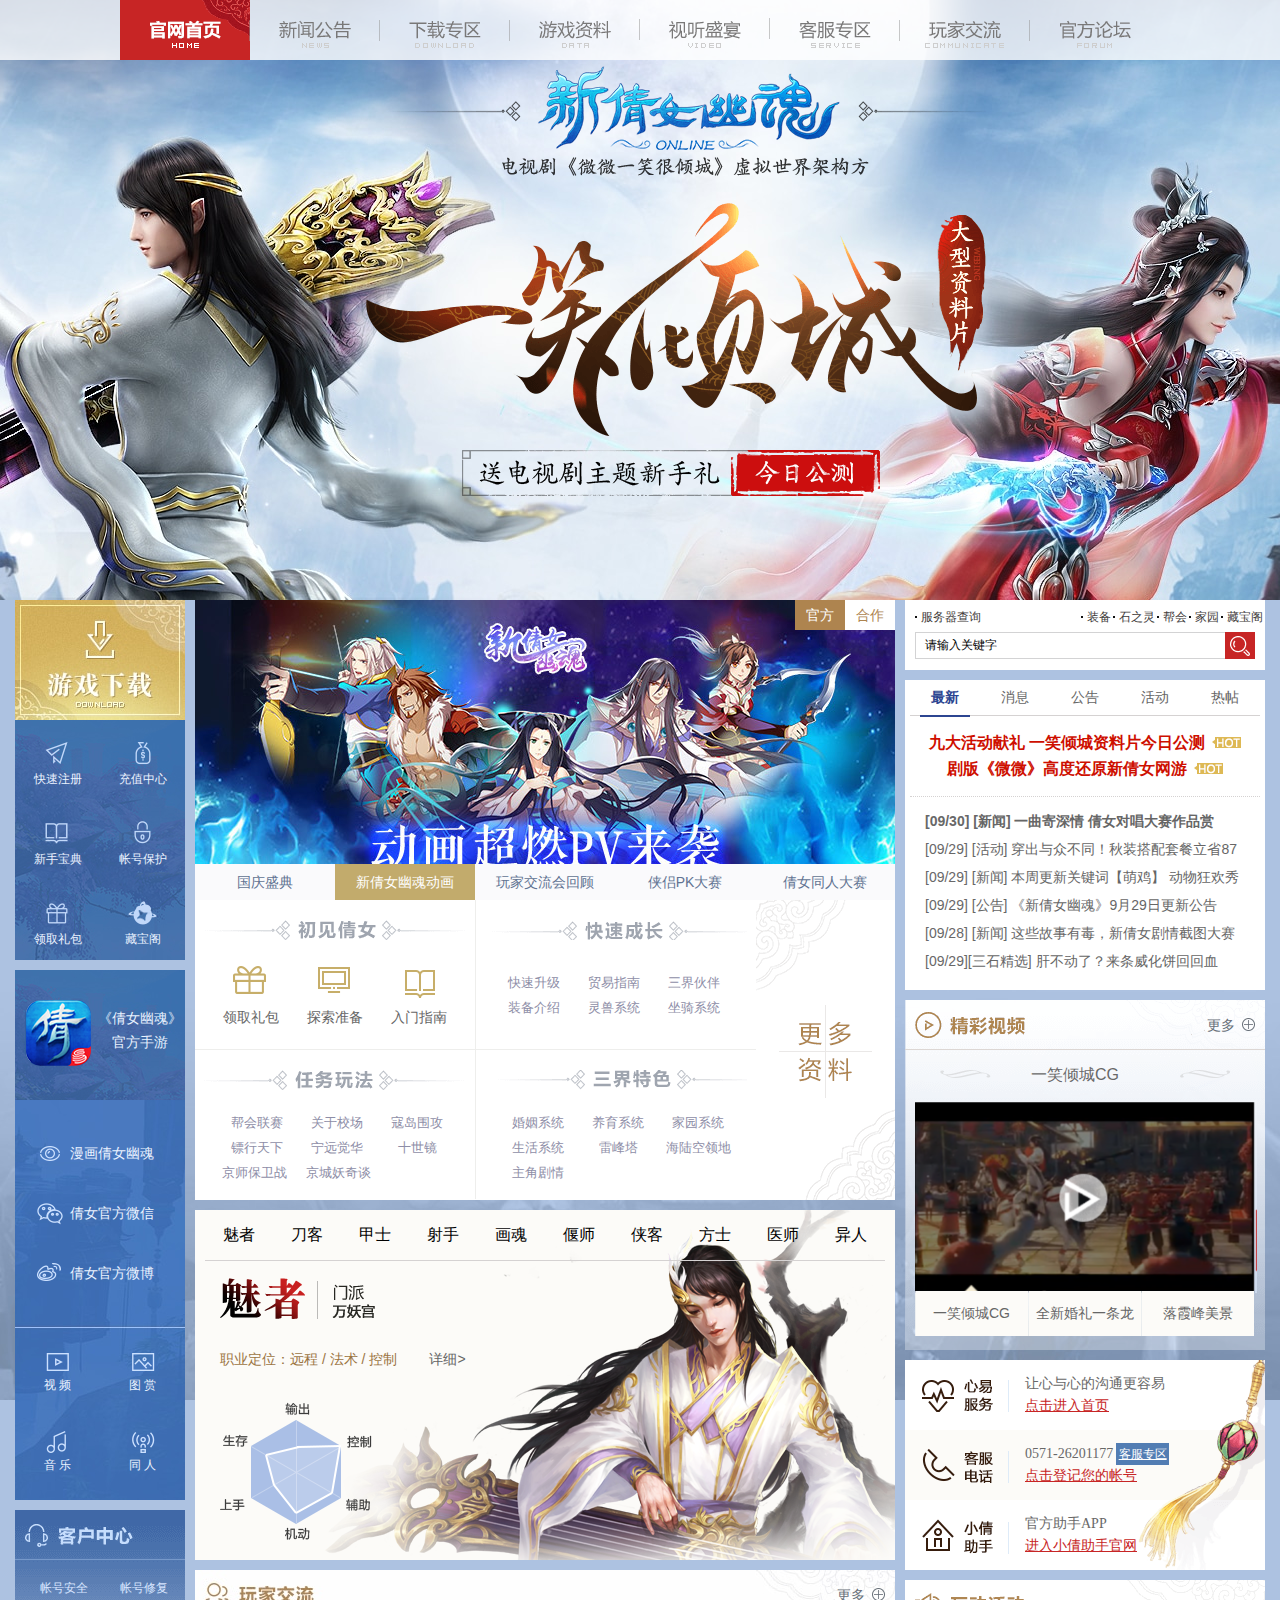
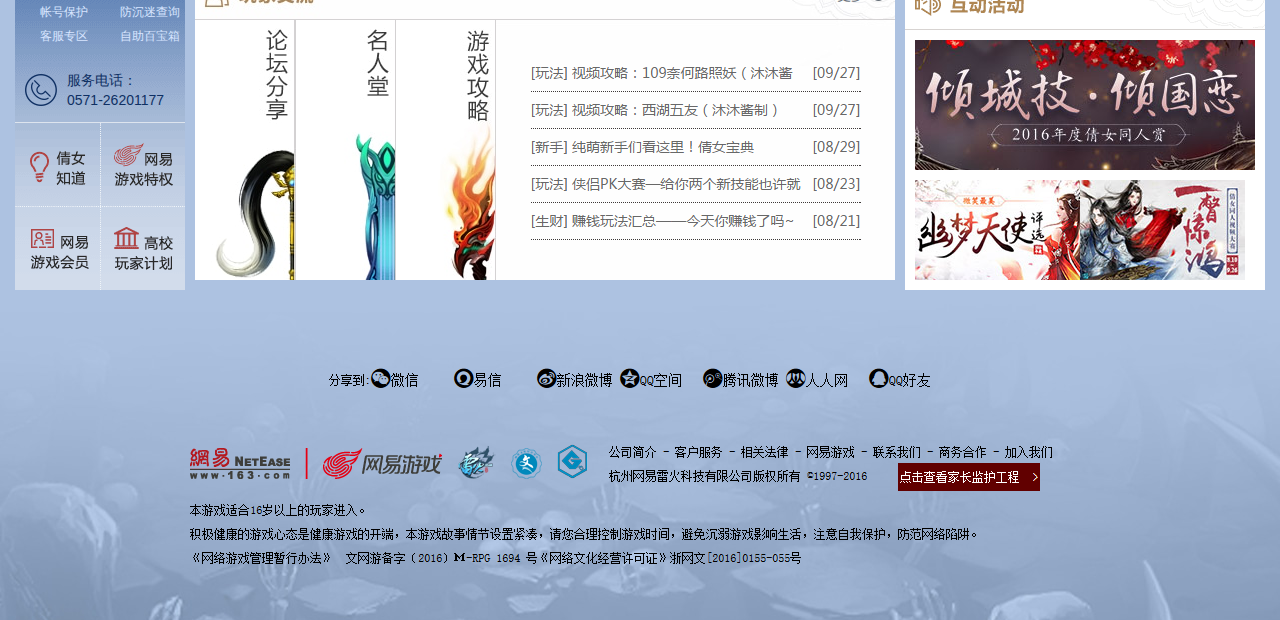
<file: index.html>
<!DOCTYPE html>
<html>
<head lang="en">
    <meta charset="UTF-8">
    <title></title>
    <style>
        .NIE-topBar-include {
            height: 655px;
            background-color: #abcdef;
        }
    </style>
    <link rel="stylesheet" href="CSS/global.css"/>
    <link rel="stylesheet" href="CSS/index.css"/>
    <script src="JS/jquery-1.12.4.js"></script>
    <script src="JS/animate.js"></script>
    <script src="JS/index.js"></script>
    <script>
        $(function () {
            $(".list2>li>a").mouseenter(function () {
                $(this).stop(true, true);
                $(this).animate({
                    top: -15,
                }, 500)
            })
            $(".list2 li a").mouseleave(function () {
                $(this).animate({
                    top: 0,
                }, 100)
            })
            $(".list1 li a").mouseenter(function () {
                $(this).stop(true, true);
                $(this).animate({
                    top: -15,
                }, 500)
            })
            $(".list1 li a").mouseleave(function () {
                $(this).animate({
                    top: 0,
                }, 100)
            })
                  var $race_list= $(".race_list").children();
                    console.log($(".race_list").children());
                       $(".race_nav").children("li").mouseenter(function () {
                           var index=$(this).index();
                           switch (index){
                               case 0:
                                   $(".race_list").css("background","url(images/mz-f_f6132ea.png)") ;
                                   break;
                               case 1:
                                   $(".race_list").css("background","url(images/duanhen-f_458b4ef.png)") ;
                                   break;
                               case 2:
                                   $(".race_list").css("background","url(images/yishi-f_e659f5a.png)") ;
                                   break;
                               case 3:
                                   $(".race_list").css("background","url(images/yr-f_4373820.png)") ;
                                   break;
                               case 4:
                                   $(".race_list").css("background","url(images/jingang-f_4888c25.png)") ;
                                   break;
                               case 5:
                                   $(".race_list").css("background","url(images/ss-f_3cceb10.png)") ;
                                   break;
                               case 6:
                                   $(".race_list").css("background","url(images/ss-f_3cceb10.png)") ;
                                   break;
                               case 7:
                                   $(".race_list").css("background","url(images/hh-f_778c1d6.png)") ;
                                   break;
                               case 8:
                                   $(".race_list").css("background","url(images/xk-m_7e2811e.png)") ;
                                   break;
                               case 9:
                                   $(".race_list").css("background","url(images/fs-m_27a0320.png)") ;
                                   break;
                           }
                           $race_list.eq(index).slideDown();
                           $race_list.eq(index).siblings().hide();
                       })
                    var box = document.getElementById("memberbox");
                    var lis = box.getElementsByTagName("li");
                    for (var i = 0; i < lis.length; i++) {
                        console.log(lis.length);
                        var li = lis[i];//每一个li
                        //添加背景图
                        li.style.backgroundImage = "url(images/m" + (i + 1) + ".png)";
                        //通过JS重新摆放每一个li
                        li.style.left = (i * 100) + "px";
                        //给每一个li注册鼠标经过事件
                        li.index = i;//给每个li绑定自定义属性 把索引号放进去
                        li.onmouseover = function () {
                            //让每个li的left值间隔100
                            for (var j = 0; j < lis.length; j++) {
                                var li = lis[j];
                                //不同的li处理方式不同 设置每一个li的时候要判断
                                //如果是当前li以及他前面的要跑到左侧
                                //如果是当前li后面的 要跑到右侧
                                if (li.index <= this.index) {
                                    //li.style.left = (j * 100) + "px";//不是直接设置而是动画效果
                                    animate2(li, {"left": j * 100});
                                } else {
                                    //当前li后面的li
                                    animate2(li, {"left": j * 100 + 400});
                                }
                            }
                        };
                    }
                    box.onmouseout = function () {
                        for (var i = 0; i < lis.length; i++) {
                            animate(lis[i], {"left": i * 100});
                        }
                    };

                    }
            )
    </script>
</head>
<body>
<!--主体部分开始-->
<!--背景图-->
<div id="outbg">
    <div id="bg">
        <div id="bg2">
            <!--导航栏-->
            <div class="topnav ">
                <!--<div class="navbg"></div>-->
                <ul id="navbar" class="g-clr clearfix">
                    <li>
                        <a id="nav_home" href="#" title="新倩女幽魂官方网站"><span>首页</span></a>
                    </li>
                    <li>
                        <a id="nav_news" href="son/newss/index.html" target="_blank"><span>新闻公告</span></a>

                        <div class="subnav">
                            <a href="#" target="_blank">最新新闻</a>
                            <a href="#" target="_blank">热点新闻</a>
                            <a href="#" target="_blank">官方公告</a>
                            <a href="#" target="_blank" class="jlast">主题活动</a>
                        </div>
                    </li>
                    <li>
                        <a id="nav_download" href="son/xzzq/downhtml/downindex.html" target="_blank"><span>下载专区</span></a>
                        <div class="subnav">
                            <a href="#" target="_blank">游戏下载</a>
                            <a href="#" target="_blank">注册帐号</a>
                            <a href="#" target="_blank" class="jlast">领取礼包</a>
                        </div>
                    </li>
                    <li>
                        <a id="nav_guide" href="son/yxzl/gamedata.html" target="_blank"><span>游戏资料</span></a>

                        <div class="subnav">
                            <a href="#" target="_blank">新手宝典</a>
                            <a href="#" target="_blank">职业门派</a>
                            <a href="#" target="_blank">主角剧情</a>
                            <a href="#" target="_blank" class="jlast">任务攻略</a>
                        </div>
                    </li>
                    <li>
                        <a id="nav_video" href="son/stsy/苑智媛 王鹏项目/十一项目/index.html" target="_blank"><span>视听盛宴</span></a>

                        <div class="subnav">
                            <a href="#" target="_blank">精彩视频</a>
                            <a href="#" target="_blank">原声音乐</a>
                            <a href="#" target="_blank">游戏图鉴</a>
                            <a href="#" target="_blank" class="jlast">二次元站</a>
                        </div>
                    </li>
                    <li>
                        <a id="nav_service" href="#" title="新倩女幽魂客服专区"><span>客户服务</span></a>

                        <div class="subnav">
                            <a href="#" target="_blank">自助百宝箱</a>
                            <a href="#" target="_blank">帐号保护</a>
                            <a href="#" target="_blank">帐号安全</a>
                            <a href="#" target="_blank">角色查询</a>
                            <a href="#" target="_blank" class="jlast">心易服务</a>
                        </div>
                    </li>
                    <li>
                        <a id="nav_communicate"><span>玩家交流</span></a>

                        <div class="subnav">
                            <a id="topmenu_weixin" rel="aside_weixin">官方微信</a>
                            <a href="#" target="_blank" id="topmenu_weibo" rel="aside_weibo" class="jlast">官方微博</a>
                        </div>
                    </li>
                    <li>
                        <a id="nav_bbs" href="son/gflt/forum/froum.html" target="_blank" title="新倩女幽魂官方论坛"><span>官方论坛</span></a>

                        <div class="subnav">
                            <div class="luntan_code"></div>
                        </div>
                    </li>
                </ul>

            </div>
            <!--导航栏结束-->
            <!--logo部分-->
            <div class="header">
                <a href="#" class="thide logo" target="_blank">《新倩女幽魂》</a>

                <div class="thide slogan"></div>
                <a href="#" class="yybtn" rel="regpop" id="yybten">今日公测</a>
            </div>
            <!--logo结束-->
        </div>
    </div>
    <div id="content" class="g-clr">
        <div class="fl" id="content-left">
            <div class="content-box" id="linksbox">
                <a href="http://xqn.163.com/download/" id="links_download" target="_blank" class="g-thide"><span></span></a>
                <ul class="g-clr list2">
                    <li>
                        <a href="http://xqn.163.com/reg/" target="_blank"><i class="icon icon8"></i><em>快速注册</em></a>
                    </li>
                    <li>
                        <a href="http://ecard.163.com/script/index?platform=qn" id="links_pay" target="_blank"><i
                                class="icon icon9"></i><em>充值中心</em></a>
                    </li>
                    <li>
                        <a href="http://xqn.163.com/newbie/index.html" target="_blank"><i
                                class="icon icon10"></i><em>新手宝典</em></a>
                    </li>
                    <li>
                        <a href="http://qn2.gm.163.com/user_help.html?paper_id=696" target="_blank"><i
                                class="icon icon11"></i><em>帐号保护</em></a>
                    </li>
                    <li>
                        <a href="http://xqn.163.com/libao/" target="_blank"><i class="icon icon12"></i><em>领取礼包</em></a>
                    </li>
                    <li>
                        <a href="http://xqn.cbg.163.com/" target="_blank"><i class="icon icon13"></i><em>藏宝阁</em></a>
                    </li>
                </ul>
            </div>
            <div class="content-box" id="quickbox">
                <a href="http://qnm.163.com/" title="《倩女幽魂》官方手游" target="_blank" id="btns_mobile"><em></em><i>《倩女幽魂》<br>官方手游</i></a>
                <ul class="list1">
                    <li>
                        <a href="http://qnyh.163.com/" target="_blank" id="quickbox_comic" title="漫画倩女幽魂"><i
                                class="icon icon14"></i><em>漫画倩女幽魂</em></a>
                    </li>
                    <li>
                        <a href="javascript:void(0);" rel="aside_weixin" target="_blank" id="quickbox_weixin"
                           title="倩女官方微信"><i class="icon icon15"></i><em>倩女官方微信</em></a>
                    </li>
                    <li>
                        <a href="http://weibo.com/163qnyh/" rel="aside_weibo" target="_blank" id="quickbox_weibo"
                           title="倩女官方微博"><i class="icon icon16"></i><em>倩女官方微博</em></a>
                    </li>
                </ul>
                <ul class="g-clr list2">
                    <li><a href="http://xqn.163.com/features/video.html" target="_blank" title="新倩女幽魂游戏视频"><i
                            class="icon icon17"></i><em>视 频</em></a></li>
                    <li><a href="http://xqn.163.com/features/vision.html" target="_blank" title="新倩女幽魂游戏图赏"><i
                            class="icon icon19"></i><em>图 赏</em></a></li>
                    <li><a href="http://xqn.163.com/features/music.html" target="_blank" title="新倩女幽魂游戏音乐"><i
                            class="icon icon18"></i><em>音 乐</em></a></li>
                    <li><a href="http://xqn.163.com/tongren/" target="_blank" title="新倩女幽魂游戏同人"><i
                            class="icon icon20"></i><em>同 人</em></a></li>
                </ul>
            </div>
            <div class="content-box" id="servicebox">
                <div id="servicebox-info">
                    <ul class="g-clr">
                        <li><a href="http://xqn.163.com/guide/yxjs/zhaq.html" target="_blank">帐号安全</a></li>
                        <li><a href="http://xqn.gm.163.com/user_help.html?paper_id=688" target="_blank">帐号修复</a></li>
                        <li><a href="http://xqn.gm.163.com/user_help.html?paper_id=696" target="_blank">帐号保护</a></li>
                        <li><a href="http://xqn.gm.163.com/user_help.html?paper_id=634" target="_blank">防沉迷查询</a></li>
                        <li><a href="http://xqn.gm.163.com/" target="_blank">客服专区</a></li>
                        <li><a href="http://box.gm.163.com/?pname=qn" target="_blank">自助百宝箱</a></li>
                    </ul>
                    <div class="g-clr" id="servicebox-phone">
                        <i class="icon icon21"></i>
                        <em>服务电话：<br>0571-26201177</em>
                    </div>
                </div>
                <ul class="g-clr" id="servicebox-link">
                    <li><a href="http://xqn.zhidao.163.com/" target="_blank" id="servicebox-link1">倩女知道</a></li>
                    <li><a href="http://nb.163.com/privilege_5.html" target="_blank" id="servicebox-link2">网易游戏特权</a>
                    </li>
                    <li><a href="http://gs.163.com/" target="_blank" id="servicebox-link3">网易游戏会员</a></li>
                    <li><a href="http://xqn.163.com/2014/campus/" target="_blank" id="servicebox-link4">高校玩家计划</a></li>
                </ul>
            </div>
        </div>
        <div class="fl" id="content-center">
            <div class="content-box" id="hotlinkbox">
                <div id="hotlinkbox-switch">
                    <a href="javascript:void(0);" class="current" title="官方">官方</a>
                    <a href="javascript:void(0);" title="合作">合作</a>
                </div>
                <div id="wjactive">
                    <div id="wjone">
                        <a href="javascript:;" id="j-off" class="wj-on">官方</a>
                        <a href="javascript:;" id="j-coo">合作</a>
                    </div>
                    <div id="wjtwo">
                        <div id="j-official">
                            <div id="j-official1">
                                <ul style="left: -700px;">
                                    <li><img src="images/1.jpg" alt=""></li>
                                    <li><img src="images/2.jpg" alt=""></li>
                                    <li><img src="images/3.jpg" alt=""></li>
                                    <li><img src="images/4.jpg" alt=""></li>
                                    <li><img src="images/5.jpg" alt=""></li>
                                </ul>
                            </div>
                            <ul id="j-official2">
                                <li class="">国庆盛典</li>
                                <li class="j-current">新倩女幽魂动画</li>
                                <li class="">玩家交流会回顾</li>
                                <li class="">侠侣PK大赛</li>
                                <li class="">倩女同人大赛</li>
                            </ul>
                        </div>
                        <div id="j-cooperation">
                            <div id="j-cooperation1">
                                <ul>
                                    <li><img src="images/01.jpg" alt=""></li>
                                    <li><img src="images/02.jpg" alt=""></li>
                                </ul>
                            </div>
                            <ul id="j-cooperation2">
                                <li class="j-current">国庆去哪儿玩</li>
                                <li>帮花大作战</li>
                            </ul>
                        </div>
                    </div>
                </div>
            </div>
            <!--更多资料开始-->
            <div class="m_more_info">
                <div class="m_wrap">
                    <ul class="m_ul">
                        <li class="m_li">
                            <span class="m_title"></span>
                            <ul class="m_icons">
                                <li class="fl">
                                    <span class="m_pic1"></span>
                                    <p>领取礼包</p>
                                </li>
                                <li class="fl">
                                    <span class="m_pic2"></span>
                                    <p>探索准备</p>
                                </li>
                                <li class="fl">
                                    <span class="m_pic3"></span>
                                    <p>入门指南</p>
                                </li>
                            </ul>
                        </li>
                        <li class="m_li br_0">
                            <span class="m_title2"></span>
                            <ul>
                                <li><a href="#">快速升级</a></li>
                                <li><a href="#">贸易指南</a></li>
                                <li><a href="#">三界伙伴</a></li>
                                <li><a href="#">装备介绍</a></li>
                                <li><a href="#">灵兽系统</a></li>
                                <li><a href="#">坐骑系统</a></li>
                            </ul>
                        </li>
                        <li class="m_li bb_0">
                            <span class="m_title3">
                                <ul>
                                    <li><a href="#">帮会联赛</a></li>
                                    <li><a href="#">关于校场</a></li>
                                    <li><a href="#">寇岛围攻</a></li>
                                    <li><a href="#">镖行天下</a></li>
                                    <li><a href="#">宁远觉华</a></li>
                                    <li class="wangYYright"><a href="#">十世镜</a></li>
                                    <li class="wangYYleft"><a href="#">京师保卫战</a></li>
                                    <li class="wangYYleft"><a href="#">京城妖奇谈</a></li>

                                </ul>
                            </span>
                        </li>
                        <li class="m_li br_0 bb_0">
                            <span class="m_title4">
                                <ul>
                                    <li><a href="#">婚姻系统</a></li>
                                    <li><a href="#">养育系统</a></li>
                                    <li><a href="#">家园系统</a></li>
                                    <li><a href="#">生活系统</a></li>
                                    <li class="wangYYright"><a href="#">雷峰塔</a></li>
                                    <li><a href="#">海陆空领地</a></li>
                                    <li><a href="#">主角剧情</a></li>
                                </ul>
                            </span>
                        </li>
                    </ul>
                </div>
                <div class="m_right"></div>
            </div>
            <!--更多资料结束-->
            <div class="content-box" id="careerbox">
                <div class="block4">
                    <div class="main">
                        <ul class="race_nav">
                            <li>
                                <a href="javascript:void(0);" data-href=".mz" class="">魅者</a>
                            </li>
                            <li>
                                <a href="javascript:void(0);" class="">刀客</a>
                                <ul class="drop" style="display: none;">
                                    <li><a href="javascript:void(0);" class="dk1" data-href=".duanhen"
                                           style="border-bottom-style: none;"></a></li>
                                    <li><a href="javascript:void(0);" class="dk2 active" data-href=".cangren"
                                           style="border-bottom-style: none;"></a></li>
                                </ul>
                            </li>
                            <li>
                                <a href="javascript:void(0);" class="">甲士</a>
                                <ul class="drop" style="display: none;">
                                    <li><a href="javascript:void(0);" class="js1" data-href=".zhanhun"
                                           style="border-bottom-style: none;"></a></li>
                                    <li><a href="javascript:void(0);" class="js2 active" data-href=".jingang"
                                           style="border-bottom-style: none;"></a></li>
                                </ul>
                            </li>
                            <li>
                                <a href="javascript:void(0);" data-href=".ss" class="">射手</a>
                            </li>
                            <li>
                                <a href="javascript:void(0);" data-href=".hh" class="">画魂</a>
                            </li>
                            <li>
                                <a href="javascript:void(0);" data-href=".ys" class="">偃师</a>
                            </li>
                            <li>
                                <a href="javascript:void(0);" data-href=".xk" class="">侠客</a>
                            </li>
                            <li>
                                <a href="javascript:void(0);" data-href=".fs" class="">方士</a>
                            </li>
                            <li>
                                <a href="javascript:void(0);" data-href=".yishi" class="">医师</a>
                            </li>
                            <li style="margin-right: 0">
                                <a href="javascript:void(0);" data-href=".yr" class="">异人</a>
                            </li>
                        </ul>
                        <div class="race_list">
                            <div class="mz race_block cur" style="display: block;">
                                <div class="name"></div>
                                <div class="dingwei">职业定位：远程 / 法术 / 控制</div>
                                <a href="http://xqn.163.com/features/mz.html" target="_blank"
                                   class="detail_btn">详细&gt;</a>
                                <div class="leida"></div>
                                <div class="sex">
                                    <a href="#"></a>
                                    <a href="#"></a>
                                </div>
                                <div class="male person"></div>
                                <div class="female person hide"></div>
                            </div>
                            <div class="cangren race_block hide" style="display: none;">
                                <div class="name"></div>
                                <div class="dingwei">职业定位：近程 / 物理 / 陷阱</div>
                                <a href="http://xqn.163.com/features/dk.html" target="_blank"
                                   class="detail_btn">详细&gt;</a>
                                <div class="leida"></div>
                                <div class="sex">
                                    <a href="#"></a>
                                    <a href="#"></a>
                                </div>
                                <div class="male person hide"></div>
                                <div class="female person"></div>
                            </div>
                            <div class="zhanhun race_block hide" style="display: none;">
                                <div class="name"></div>
                                <div class="dingwei">职业定位：近程 / 物理 / 将魂</div>
                                <a href="http://xqn.163.com/features/zhjs.html" target="_blank" class="detail_btn">详细&gt;</a>
                                <div class="leida"></div>
                                <div class="sex">
                                    <a href="#"></a>
                                    <a href="#"></a>
                                </div>
                                <div class="male person"></div>
                                <div class="female person hide"></div>
                            </div>
                            <div class="ss race_block hide" style="display: none;">
                                <div class="name"></div>
                                <div class="dingwei">职业定位：远程 / 物理 / 群攻</div>
                                <a href="http://xqn.163.com/features/ss.html" target="_blank"
                                   class="detail_btn">详细&gt;</a>
                                <div class="leida"></div>
                                <div class="sex">
                                    <a href="#"></a>
                                    <a href="#"></a>
                                </div>
                                <div class="male person"></div>
                                <div class="female person hide"></div>
                            </div>
                            <div class="hh race_block hide" style="display: none;">
                                <div class="name"></div>
                                <div class="dingwei">职业定位：近程 / 法术 / 单攻</div>
                                <a href="http://xqn.163.com/features/hh.html" target="_blank"
                                   class="detail_btn">详细&gt;</a>
                                <div class="leida"></div>
                                <div class="sex">
                                    <a href="#"></a>
                                    <a href="#"></a>
                                </div>
                                <div class="male person hide"></div>
                                <div class="female person "></div>
                            </div>
                            <div class="ys race_block hide" style="display: none;">
                                <div class="name"></div>
                                <div class="dingwei">职业定位：中程 / 物理 / 召唤</div>
                                <a href="http://xqn.163.com/features/yans.html" target="_blank" class="detail_btn">详细&gt;</a>
                                <div class="leida"></div>
                                <div class="sex">
                                    <a href="#"></a>
                                    <a href="#"></a>
                                </div>
                                <div class="male person"></div>
                                <div class="female person hide"></div>
                            </div>
                            <div class="xk race_block hide" style="display:none;">
                                <div class="name"></div>
                                <div class="dingwei">职业定位：近程 / 物理 / 辅助</div>
                                <a href="http://xqn.163.com/features/xk.html" target="_blank"
                                   class="detail_btn">详细&gt;</a>
                                <div class="leida"></div>
                                <div class="sex">
                                    <a href="#"></a>
                                    <a href="#"></a>
                                </div>
                                <div class="male person hide"></div>
                                <div class="female person "></div>
                            </div>
                            <div class="fs race_block hide" style="display: none;">
                                <div class="name"></div>
                                <div class="dingwei">职业定位：远程 / 法术 / 群攻</div>
                                <a href="http://xqn.163.com/features/fs.html" target="_blank"
                                   class="detail_btn">详细&gt;</a>
                                <div class="leida"></div>
                                <div class="sex">
                                    <a href="#"></a>
                                    <a href="#"></a>
                                </div>
                                <div class="male person"></div>
                                <div class="female person hide"></div>
                            </div>
                            <div class="yishi race_block hide" style="display: none;">
                                <div class="name"></div>
                                <div class="dingwei">职业定位：远程 / 法术 / 治疗</div>
                                <a href="http://xqn.163.com/features/ys.html" target="_blank"
                                   class="detail_btn">详细&gt;</a>
                                <div class="leida"></div>
                                <div class="sex">
                                    <a href="#"></a>
                                    <a href="#"></a>
                                </div>
                                <div class="male person hide"></div>
                                <div class="female person "></div>
                            </div>
                            <div class="yr race_block hide" style="display: none;">
                                <div class="name"></div>
                                <div class="dingwei">职业定位：远程 / 法术 / 召唤</div>
                                <a href="http://xqn.163.com/features/yr.html" target="_blank"
                                   class="detail_btn">详细&gt;</a>
                                <div class="leida"></div>
                                <div class="sex">
                                    <a href="#"></a>
                                    <a href="#"></a>
                                </div>
                                <div class="male person" style="display: none;"></div>
                                <div class="female person hide" style="display: block;"></div>
                            </div>
                        </div>

                    </div>
                </div>
                <!--This is Git Project From QN2/qn2-fab-pc-20160803new(3684)-->
            </div>
            <div class="g-clr content-box" id="memberbox">
                <a href="http://xqn.163.com/skill/zxgl.html" target="_blank" class="more"><em>更多</em><i
                        class="icon icon25"></i></a>
                <ul>
                    <li></li>
                    <li></li>
                    <li></li>
                </ul>
                <!--stamp:e235739d-958b-40ad-9532-b0fea159ea58,tplId:15506,pageId:19245,tplName:16v3官网首页玩家交流inc-->

            </div>
        </div>
        <div class="fl clearfix" id="content-right">
            <div class="content-box clearfix" id="searchbox">
                <div class="g-clr" id="qsearch">
                    <ul class="fl g-clr">
                        <li><a href="#" target="_blank">服务器查询</a></li>
                    </ul>
                    <ul class="fr g-clr">
                        <li><a href="#" target="_blank">装备</a></li>
                        <li><a href="#" target="_blank">石之灵</a></li>
                        <li><a href="#" target="_blank">帮会</a></li>
                        <li><a href="#" target="_blank">家园</a></li>
                        <li><a href="#" target="_blank">藏宝阁</a></li>
                    </ul>
                </div>
                <div id="search">
                    <input id="searchKeyWords" name="qs" value="请输入关键字" type="text"><a class="btn" href="#"
                                                                                       target="_blank">搜索</a>

                    <div class="clear"></div>
                    <script type="text/javascript" data-fixed="true">
                        $(function () {
                            $("#searchKeyWords").focus(function () {
                                "请输入关键字" == $(this).val() && $(this).val("")
                            }).blur(function () {
                                "" == $(this).val() && $(this).val("请输入关键字")
                            }),
                                    $("#search .btn").click(function () {
                                        return "" == $("#searchKeyWords").val() || "请输入关键字" == $("#searchKeyWords").val() ? (alert("请输入关键字"),
                                                $("#searchKeyWords").focus(), !1) : ($(this).attr("href", encodeURI("http://so.qn2.163.com/search?qs=" + $("#searchKeyWords").val())), !0)
                                    })
                        });
                    </script>
                </div>
            </div>
            <div class="content-box clearfix" id="newsbox">
                <div class="newsbox-tab">
                    <ul id="news">
                        <li class="on"><a href="#" target="_blank">最新</a></li>
                        <li><a href="#" target="_blank">消息</a></li>
                        <li><a href="#" target="_blank">公告</a></li>
                        <li><a href="#" target="_blank">活动</a></li>
                        <li><a href="#" target="_blank">热帖</a></li>
                    </ul>
                </div>
                <div class="newsbox-hot">
                    <p>
                        <a href="#" target="_blank">九大活动献礼 一笑倾城资料片今日公测 </a><i class="icon icon26"></i>
                    </p>

                    <p>
                        <a href="#" target="_blank">剧版《微微》高度还原新倩女网游 </a><i class="icon icon26"></i>
                    </p>
                </div>
                <div class="newsbox-list clearfix">
                    <div class="tempWrap" style="overflow:hidden; position:relative; width:320px" id="boxs">
                        <div class="bd"
                             style="width: 2240px; position: relative; overflow: hidden; padding: 0px; margin: 0px;">
                            <ul style="float: left; width: 320px;">
                                <li class="on">
                                    <span class="date">[09/30]</span>
                                    <a href="#" target="_blank">
                                        [新闻]</a> <a title="一曲寄深情 《新倩女幽魂》对唱大赛作品赏" href="#" target="_blank">一曲寄深情
                                    倩女对唱大赛作品赏 </a>
                                </li>
                                <li class="">
                                    <span class="date">[09/29]</span>
                                    <a href="#" target="_blank">
                                        [活动]</a> <a title="穿出与众不同！秋装搭配套餐立省87元" href="#" target="_blank">穿出与众不同！秋装搭配套餐立省87元 </a>
                                </li>
                                <li class="">
                                    <span class="date">[09/29]</span>
                                    <a href="#" target="_blank">
                                        [新闻]</a> <a title="本周更新关键词【萌鸡】 动物狂欢秀" href="#" target="_blank">本周更新关键词【萌鸡】
                                    动物狂欢秀 </a>
                                </li>
                                <li class="">
                                    <span class="date">[09/29]</span>
                                    <a href="#" target="_blank">
                                        [公告]</a> <a title="《新倩女幽魂Online》更新公告（版本3.0.58）" href="#" target="_blank">《新倩女幽魂》9月29日更新公告 </a>
                                </li>
                                <li class="">
                                    <span class="date">[09/28]</span>
                                    <a href="#" target="_blank">
                                        [新闻]</a> <a title="这些故事有毒，新倩女剧情截图大赛落幕" href="#" target="_blank">这些故事有毒，新倩女剧情截图大赛落幕 </a>
                                </li>
                                <li class=""><span class="date">[09/29]</span><a href="javascript:void(0);">[三石精选]</a>
                                    <a href="#" target="_blank">肝不动了？来条威化饼回回血吧！</a></li>
                            </ul>
                            <ul style="float: left; width: 320px;">
                                <li>
                                    <span class="date">[09/30]</span>
                                    <a href="#" target="_blank">
                                        [新闻]</a> <a title="一曲寄深情 《新倩女幽魂》对唱大赛作品赏" href="#" target="_blank">一曲寄深情
                                    倩女对唱大赛作品赏 </a>
                                </li>
                                <li>
                                    <span class="date">[09/29]</span>
                                    <a href="#" target="_blank">
                                        [新闻]</a> <a title="本周更新关键词【萌鸡】 动物狂欢秀" href="#" target="_blank">本周更新关键词【萌鸡】
                                    动物狂欢秀 </a>
                                </li>
                                <li>
                                    <span class="date">[09/28]</span>
                                    <a href="#" target="_blank">
                                        [新闻]</a> <a title="这些故事有毒，新倩女剧情截图大赛落幕" href="#" target="_blank">这些故事有毒，新倩女剧情截图大赛落幕 </a>
                                </li>
                                <li>
                                    <span class="date">[09/23]</span>
                                    <a href="#" target="_blank">
                                        [新闻]</a> <a title="最萌是偃画，新倩女幽魂绘画大赛落幕" href="#" target="_blank">最萌是偃画
                                    新倩女绘画大赛落幕 </a>
                                </li>
                                <li>
                                    <span class="date">[09/22]</span>
                                    <a href="#" target="_blank">
                                        [新闻]</a> <a title="本周更新关键词【孤影】 大漠西风烈" href="#" target="_blank">本周更新关键词【孤影】
                                    大漠西风烈 </a>
                                </li>
                                <li>
                                    <span class="date">[09/14]</span>
                                    <a href="#" target="_blank">
                                        [新闻]</a> <a title="本周更新关键词【团圆】天涯共此时" href="#"
                                                    target="_blank">本周更新关键词【团圆】天涯共此时 </a>
                                </li>
                            </ul>
                            <ul style="float: left; width: 320px;">
                                <li>
                                    <span class="date">[09/29]</span>
                                    <a href="#" target="_blank">
                                        [公告]</a> <a title="《新倩女幽魂Online》更新公告（版本3.0.58）" href="#" target="_blank">《新倩女幽魂》9月29日更新公告 </a>
                                </li>
                                <li>
                                    <span class="date">[09/21]</span>
                                    <a href="#" target="_blank">
                                        [公告]</a> <a title="《新倩女幽魂Online》更新公告（版本3.0.57）" href="#" target="_blank">《新倩女幽魂》9月22日更新公告 </a>
                                </li>
                                <li>
                                    <span class="date">[09/15]</span>
                                    <a href="#" target="_blank">
                                        [公告]</a> <a title="微笑最美 幽梦天使获奖名单公布" href="#" target="_blank">微笑最美
                                    幽梦天使获奖名单公布 </a>
                                </li>
                                <li>
                                    <span class="date">[09/14]</span>
                                    <a href="#" target="_blank">
                                        [公告]</a> <a title="《新倩女幽魂Online》更新公告（版本3.0.56）" href="#" target="_blank">《新倩女幽魂》9月14日更新公告 </a>
                                </li>
                                <li>
                                    <span class="date">[09/08]</span>
                                    <a href="#" target="_blank">
                                        [公告]</a> <a title="《新倩女幽魂Online》更新公告（版本3.0.55）" href="#" target="_blank">《新倩女幽魂》9月8日更新公告 </a>
                                </li>
                                <li>
                                    <span class="date">[09/06]</span>
                                    <a href="#" target="_blank">
                                        [公告]</a> <a title="9月8日服务器合并投票结果公告" href="#"
                                                    target="_blank">9月8日服务器合并投票结果公告 </a>
                                </li>
                            </ul>
                            <ul style="float: left; width: 320px;">
                                <li>
                                    <span class="date">[09/29]</span>
                                    <a href="#" target="_blank">
                                        [活动]</a> <a title="穿出与众不同！秋装搭配套餐立省87元" href="#" target="_blank">穿出与众不同！秋装搭配套餐立省87元 </a>
                                </li>
                                <li>
                                    <span class="date">[09/19]</span>
                                    <a href="#" target="_blank">
                                        [活动]</a> <a title="出游新装备get！箱包5折限时抢" href="#"
                                                    target="_blank">出游新装备get！箱包5折限时抢 </a>
                                </li>
                                <li>
                                    <span class="date">[08/25]</span>
                                    <a href="#" target="_blank">
                                        [活动]</a> <a title="网易游戏雷火&amp;盘古校招直播" href="#"
                                                    target="_blank">网易游戏雷火&amp;盘古校招直播 </a>
                                </li>
                                <li>
                                    <span class="date">[08/04]</span>
                                    <a href="#" target="_blank">
                                        [活动]</a> <a title="七夕情人礼7折包邮，玫瑰花盒帮你传情达意" href="#" target="_blank">七夕情人礼7折包邮，玫瑰花盒帮你传情达意 </a>
                                </li>
                                <li>
                                    <span class="date">[07/28]</span>
                                    <a href="#" target="_blank">
                                        [活动]</a> <a title="七夕没“礼”不行，浪漫周边满199返99" href="#" target="_blank">七夕没“礼”不行，浪漫周边满199返99 </a>
                                </li>
                                <li>
                                    <span class="date">[07/18]</span>
                                    <a href="#" target="_blank">
                                        [活动]</a> <a title="浪漫七夕与你约“惠”，许愿赢好礼" href="# target="
                                                    _blank">浪漫七夕与你约“惠”，许愿赢好礼 </a>
                                </li>
                            </ul>
                            <ul style="float: left; width: 320px;">
                                <li><span class="date">[09/22]</span><a href="#" target="_blank">[活动]我能想到的最拉风的事情，就是拥有这个了吧，哈哈哈哈哈哈哈哈！</a>
                                </li>
                                <li><span class="date">[09/20]</span><a href="#" target="_blank">[展示][我要上头条第5期]9月汇集各大服务器"电视"上实时幸运事件</a>
                                </li>
                                <li><span class="date">[09/26]</span><a href="#" target="_blank">[其他]不凡青春，超凡热爱——网易游戏运营中心2017校园招聘</a>
                                </li>
                                <li><span class="date">[09/27]</span><a href="#" target="_blank">[攻略]新倩女幽魂·一掌山河图（溪山行旅|风月宝鉴|江山如画）</a>
                                </li>
                                <li><span class="date">[09/12]</span><a href="#" target="_blank">[其他]【倩女任性第88期】洪荒之力/全能型项链/5大幅/合鬼秘诀/就是这么傲娇</a>
                                </li>
                                <li><span class="date">[04/26]</span><a href="#" target="_blank">[话题]关于老李飞刀事件的跟进-2</a>
                                </li>
                                <li><span class="date">[08/26]</span><a href="#" target="_blank">[活动]【有奖举报】恶意误导新手玩家的论坛回复将给予严厉处罚</a>
                                </li>
                                <li><span class="date">[09/20]</span><a href="#" target="_blank">[展示]【倩女任性第88期】
                                    被30临幸/特殊坐骑/一BOSS出3鬼/逆天4致命/玲珑心会禄</a></li>

                            </ul>
                        </div>
                    </div>
                </div>
            </div>

            <div class="content-box clearfix" id="videobox">
                <a href="#" target="_blank" class="more"><em>更多</em><i class="icon icon25"></i></a>

                <div class="videobox-info">
                    <div class="videobox-desc">
                        <i class="icon icon27"></i><span>一笑倾城CG</span><i class="icon icon28"></i>
                    </div>
                    <div class="video"><img src="images/shipin.png"></div>
                    <div class="video-btn"></div>
                    <div class="videobox-hd">
                        <ul>
                            <li class="current">一笑倾城CG</li>
                            <li>全新婚礼一条龙</li>
                            <li>落霞峰美景</li>
                        </ul>
                    </div>
                </div>
            </div>
            <div class="content-box clearfix" id="servicebox2">
                <ul>
                    <li>
                        <p>让心与心的沟通更容易</p>

                        <p><a href="#" target="_blank">点击进入首页</a></p>
                    </li>
                    <li>
                        <p>0571-26201177<a class="btn" href="#" target="_blank">客服专区</a></p>

                        <p><a href="#" target="_blank">点击登记您的帐号</a></p>
                    </li>
                    <li>
                        <p>官方助手APP</p>

                        <p><a href="#" target="_blank">进入小倩助手官网</a></p>
                    </li>
                </ul>
            </div>
            <div class="content-box" id="activitybox">
                <div class="activity-list1">
                    <ul class="adbase-ctn">
                        <li><a href="#"><img src="images/hudong1.jpg"></a></li>
                    </ul>
                </div>
                <div class="activity-list2 clearfix">
                    <ul class="adbase-ctn">
                        <li><a href="#"><img src="images/hudong2.jpg"></a></li>
                        <li><a href="#"><img src="images/hudng3.jpg"></a></li>
                    </ul>
                </div>

            </div>
        </div>
    </div>
    <!--主体结束-->
    <!--遮罩-->
    <div class="hdmask" id="hdmask" style="display: none;"></div>
    <!--弹出页面-->
    <div class="hdpop clearfix" id="regpop" style="display: none;">
        <a class="hdpop-close" href="javascript:;" id="hdpop-close">关闭</a>

        <div class="pop-box clearfix">


            <div class="regpopbox pop-reg clearfix">
                <div id="reg-fur" class="NIE-fur clearfix">
                    <div class="fur-item-input fur-has-placeholder">
                        <input class="fur-input" name="username" type="text" autocomplete="off" tabindex="101"
                               id="inputname" value="请输入用户名">
                        <input class="fur-input" name="password" type="text" autocomplete="off" tabindex="101"
                               id="inputpasswd" value="请输入用户密码">

                        <div class="fur-item fur-agree">
                            <label>
                                <input type="checkbox" checked="checked" disabled="disabled" class="fur-btn-agree"
                                       tabindex="-1"> 我同意" 服务条款 "和" 隐私保护和个人信息利用政策 "</a>
                            </label>
                        </div>
                        <div class="fur-item fur-submit">
                            <button class="fur-btn fur-btn-submit" type="submit" tabindex="101"><span>立即注册</span>
                            </button>
                        </div>

                    </div>

                </div>

                <div class="regpop-down clearfix">
                    <h5>极速<span>下载</span></h5>
                    <a href="#" target="_blank" id="regpop-down1">极速下载</a>
                    <a href="#" target="_blank" id="regpop-down2">普通下载</a>
                </div>

                <div class="regpop-gift">
                    <a id="regpop-gift" href="#" rel="getcdkey">立即领取</a>
                </div>
            </div>

        </div>
        <div class="pop-tab clearfix">
            <ul class="pop-tab-button clearfix" id="pop-tab-button">
                <li><a href="javascript:void(0);" class="button-1 active">天降豪礼</a></li>
                <li><a href="javascript:void(0);" class="button-2">点一点150</a></li>
                <li><a href="javascript:void(0);" class="button-3">电视剧主题挂饰</a></li>
                <li><a href="javascript:void(0);" class="button-4">赏落霞送发髻</a></li>
                <li><a href="javascript:void(0);" class="button-5">结婚游行钜惠</a></li>
            </ul>

            <ul class="pop-tab-list clearfix" id="pop-tab-list">
                <li class="active xuanzhongselected">
                    <h3>天降豪礼三周 绝技珍稀坐骑送送送<b></b></h3>
                    <img src="images/img1_c3c8132.jpg" class="list-img" alt="春江月圆泡泡坐骑">
                    <h4>详情<b></b></h4>

                    <div class="content-list">
                        <ul>
                            <li><b>活动时间：</b>2016年8月18日-9月3日 每周六晚20:00—22:00</li>
                            <li><b>活动对象：</b>全区全服所有玩家</li>
                            <li>
                                <b>活动详情：</b>
                                <span>（1）2016年8月18日至9月3日，等级≥50级的玩家，在线每隔10分钟即可获得一定数量的金叶子、银叶子、玉叶子，可分别在指定时间：8月20日20:00-22:00，8月27日20:00-22:00，9月3日20:00-22:00开启，开启叶子均有机会获得雪米团子、五色土、金刚钻等超值好礼！</span>
                                <br>
                                <span>8月18日/8月25日/9月01日 10:00—23:59 1枚金/银/玉叶子</span>
                                <br>
                                <span>8月19日/8月26日/9月02日 00:00—23:59 1枚金/银/玉叶子</span>
                                <br>
                                <span>8月20日/8月27日/9月03日 00:00—19:59 3枚金/银/玉叶子</span>
                                <br>
                                <span>（2）8月20日，8月27日，9月3日当晚20:00-22:00在线，可获得永久珍稀坐骑，各职业绝技，补天石，雪米团子，金刚钻，灵兽群攻技能书等超级大奖，还可100%获得以下奖励：</span>
                                <br>
                                <span>8月20日 20:00 天驰双人坐骑</span>
                                <br>
                                <span>8月27日 20:00 倾城传意（随机获得永久属性点1点）</span>
                                <br>
                                <span>8月27日 21:00 迷你仙君萌宠</span>
                                <br>
                                <span>9月03日 20:00 倾国传意（随机获得永久属性点1点）</span>
                                <br>
                                <span>9月03日 21:00 全新电视剧《微微一笑很倾城》主题时装——风华引</span>
                            </li>
                        </ul>
                    </div>
                </li>
                <li class="huadongyichu">
                    <h3>点点鼠标拿现金 最高150元<b></b></h3>
                    <img src="images/img2_6395926.jpg" class="list-img" alt="杀BOSS爆现金">
                    <h4>详情<b></b></h4>

                    <div class="content-list">
                        <ul>
                            <li><b>活动时间：</b>2016年8月19日—9月18日</li>
                            <li><b>活动对象：</b>在2016年8月19日后开启的新服创建的角色</li>
                            <li>
                                <b>活动详情：</b><span>活动期间，2016年8月19日之后新开服务器的少侠等级≥11、21、26、30级时可分别获得招财进宝小钱袋、和气生财小钱袋、花开富贵小钱袋、堆金迭玉小钱袋，内含至少60元（即6000元宝票），最多150元（15000元宝票）！</span><br>
                                <span>领取小钱袋的玩家在达到30修为时，可以右键使用钱袋，获得一定的元宝票。修为每增进5级，即可使用一次钱袋获得元宝票，开完即止。</span><br>
                                <span>获得元宝票的玩家，可以在商城元宝票专区进行消费。</span>
                            </li>
                        </ul>
                        <h5>升级送888现金券</h5>
                        <ul>
                            <li><b>活动时间：</b>2016年8月19日-2016年9月18日</li>
                            <li><b>活动对象：</b>在2016年8月19日后开启的新服创建的角色</li>
                            <li>
                                <b>活动详情：</b><span>在2016年8月19日新开服务器的少侠在2016年9月18日前达到一定等级，就可获得考拉海购发送的优惠券。</span><br>
                                <span>优惠券数量有限，先到先得哦！</span><br>
                                <span>领取成功后，可前往考拉海购官网点击进入，在“个人中心-我的优惠券”中查询已获得的优惠券，优惠多多，不容错过！</span>
                                <br>
                                <span>具体等级（10-90级）和对应券如下：</span>
                                <br>
                                <span>10：考拉海购10元无门槛优惠券</span>
                                <br>
                                <span>20：考拉海购满199元减20元优惠券+满299元减30元优惠券</span><br>
                                <span>30：考拉海购满399元减40元优惠券+满499元减50元优惠券</span>
                                <br>
                                <span>60：考拉海购满1599元减150元优惠券</span>
                                <br>
                                <span>75：考拉海购满1999元减200元优惠券</span>
                                <br>
                                <span>90：考拉海购满2999元减288元优惠券</span>


                            </li>
                        </ul>
                    </div>
                </li>

                <li class="huadongyichu">
                    <h3>一笑倾城主题挂饰：日常任务天天送<b></b></h3>
                    <img src="images/img3_2c84b10.jpg" class="list-img" alt="9件绝版时装任选">
                    <h4>详情<b></b></h4>

                    <div class="content-list">
                        <ul>
                            <li><b>活动时间：</b>2016年8月19日-9月18日</li>
                            <li><b>活动对象：</b>全区全服所有玩家</li>
                            <li>
                                <b>活动详情：</b><span>（1）参与湖中屋、照妖、桃花扇、捉鬼日常玩法时，击杀BOSS可获得物品——青羽；</span><br>
                                <span>（2）集满2个青羽即可至四大主城寻找活动NPC神秘大神兑换超额奖励，奖励包括：五色土、金刚钻、十诫锦囊、高级吴山石鳞、传家宝碎片等，更有长歌清商、朱弦寄梦、晨风鸣林3款全新一笑倾城主题挂饰等你来拿。</span><br>
                                <span>（3）活动期间， 8月19日/ 8月29日/ 9月8日的10点之后，神秘大神都将拿出新的奖励回馈各位玩家，给你更多的惊喜大礼！</span>
                            </li>
                        </ul>
                    </div>
                </li>

                <li class="huadongyichu">
                    <h3>赏落霞美景拿发簪 三界绝美定情信物<b></b></h3>
                    <img src="images/img4_fd111b2.jpg" class="list-img" alt="888元电商券">
                    <h4>详情<b></b></h4>

                    <div class="content-list">
                        <ul>
                            <li><b>活动时间：</b>2016年8月19日-8月25日（包括8月19日新开的服务器）</li>
                            <li><b>活动对象：</b>全区全服所有玩家</li>
                            <li>
                                <b>活动详情：</b><span>（1）夏日湿热难捱，等级≥30级的玩家可去全新蜜月场景落霞峰欣赏美景并采集甘草，然后制成甘草汁提交帮会福利总管刘天若(帮会城市,174,258)，帮助全体帮众清热解毒降肝火；</span><br>
                                <span>（2）提交甘草汁至帮会活动NPC，不仅可以获得秘制帮贡丹奖励，还有机会获得三界绝美定情发簪——燕婉良时簪；
</span><br><span>（3）活动结束前全帮提交甘草汁满60、120、180、240、300、360次，全体帮众可额外领取多个秘制帮贡丹等超值奖励；</span><br><span>说明：若入帮时间不足3天，则提交甘草汁的次数不计入帮会提交总次数。</span>
                            </li>
                        </ul>
                    </div>
                </li>

                <li class="huadongyichu">
                    <h3>浪漫新婚献礼 盛大游行享钜惠<b></b></h3>
                    <img src="images/img5_0dd9591.jpg" class="list-img" alt="官方微信礼包">
                    <h4>详情<b></b></h4>

                    <div class="content-list">
                        <ul>
                            <li><b>活动时间：</b>2016年8月18日维护后-9月15日维护前</li>
                            <li><b>活动对象：</b>全区全服所有玩家</li>
                            <li>
                                <b>活动详情：</b><span>（1）浪漫新婚享钜惠：活动时间内，商城结婚物品长相守锦袍，白头偕老，红玫瑰（具有全屏使用特效，高级红玫瑰（具有全屏使用特效），玫瑰花，烟花等道具可享受全场5折优惠；</span><br>
                                <span>（2）你结婚我送礼：活动期间成功订亲的男方玩家可在NPC红线女(金陵,185,254)均可领取订亲礼盒一份，内含婚礼游行优惠券，红玫瑰（具有全屏使用特效），以及楠木漆金婚床，鸳鸯璧合囍字剪，洒线绣蹙金双囍大屏风等超值喜庆家具，让你享受最温情浪漫的婚礼。</span>
                            </li>
                        </ul>
                    </div>
                </li>
            </ul>
        </div>
    </div>
    <!--弹窗结束-->
    <!--尾部开始-->
    <div id="bottomshare" style="display: block;">
        <img src="images/bottom.png" alt=""/>
    </div>
</div>
</body>
</html>
</file>
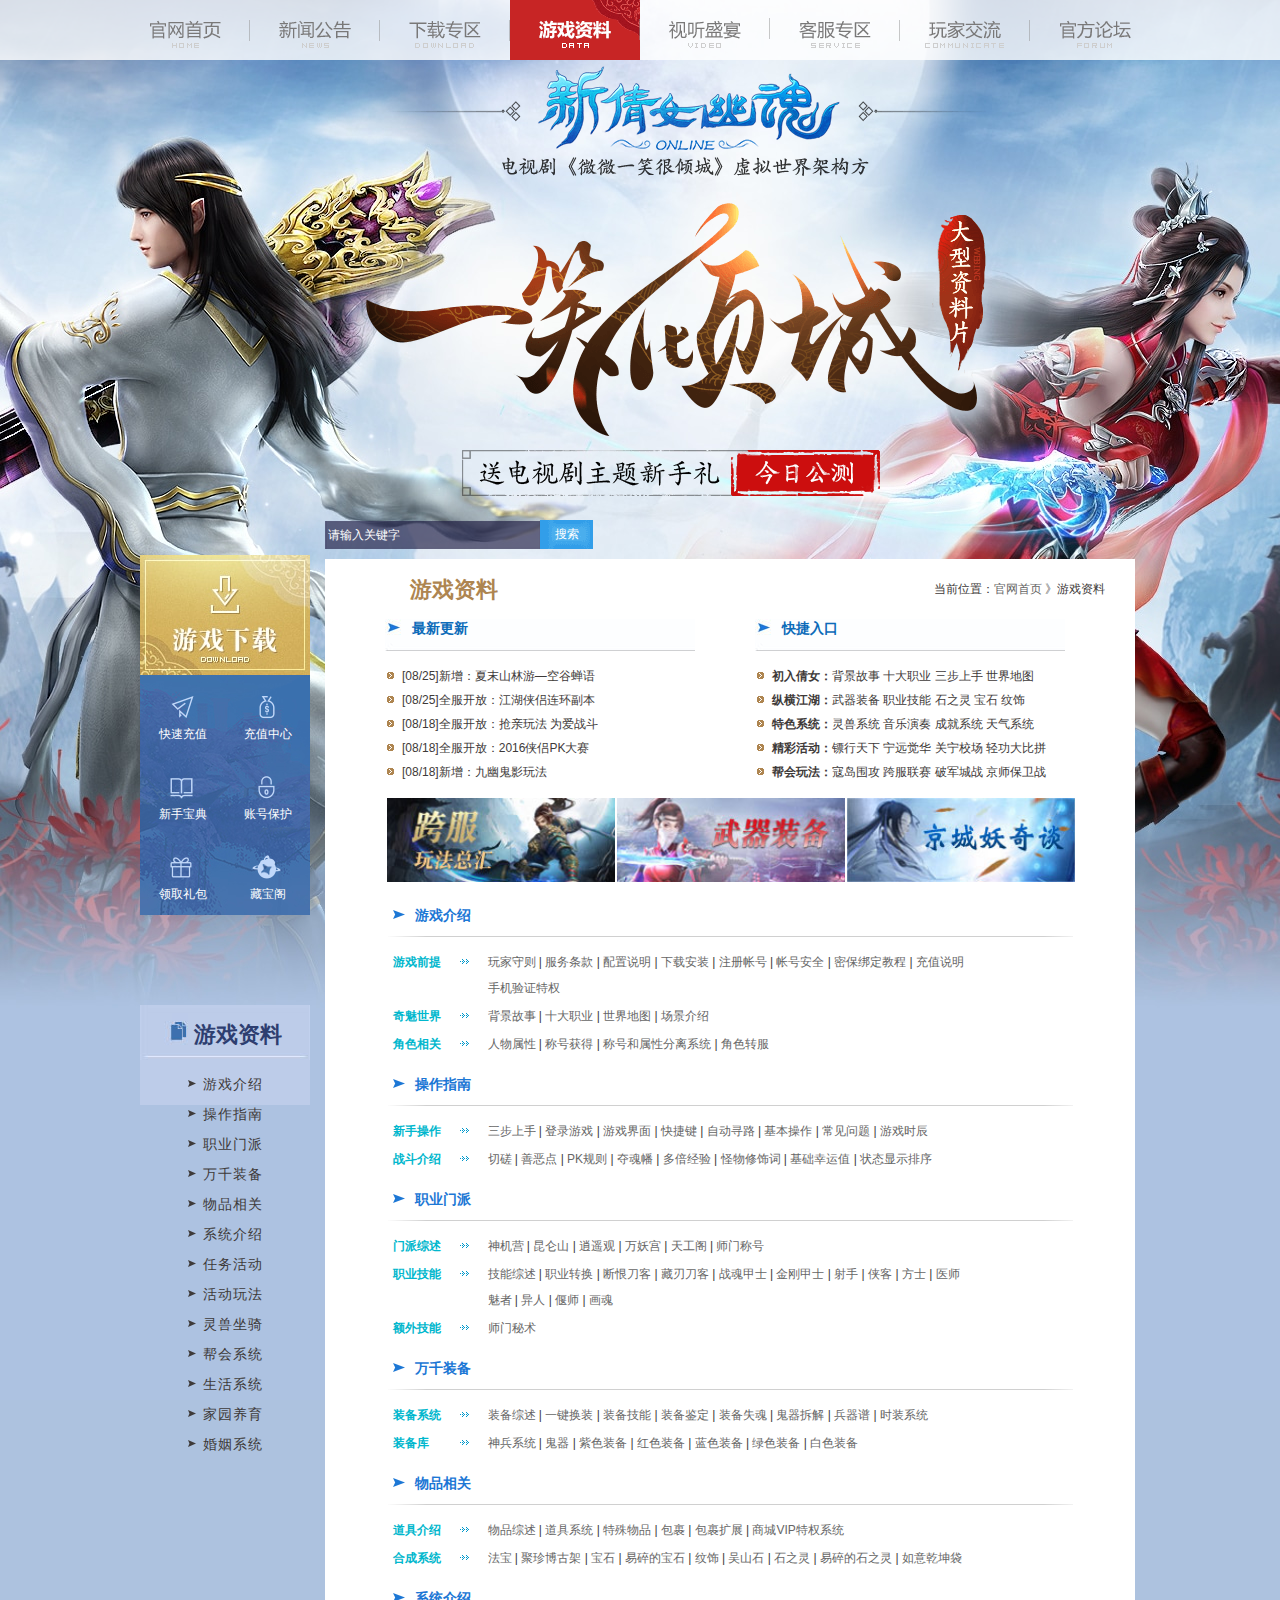
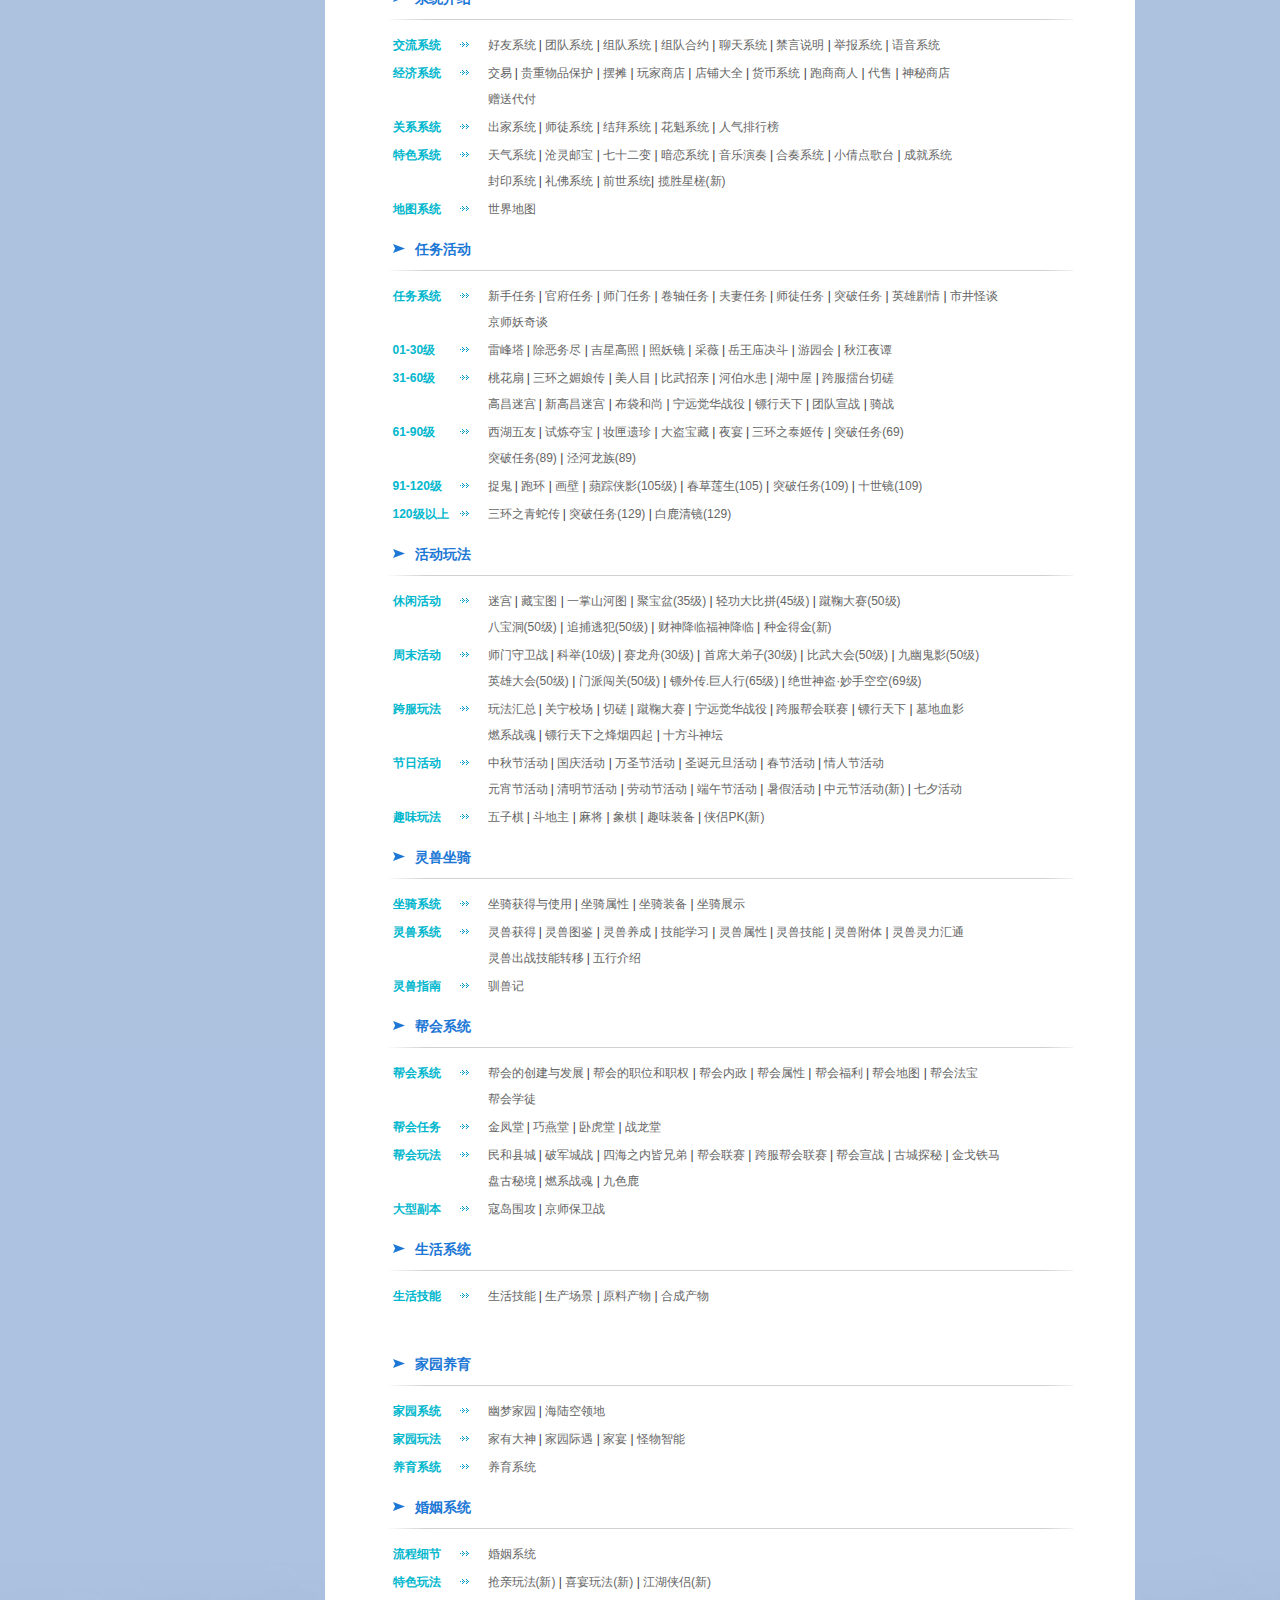
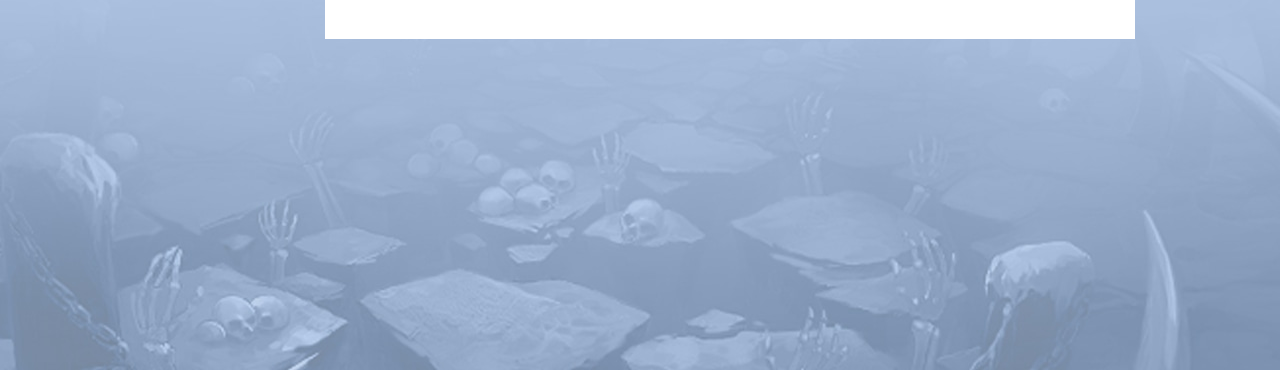
<file: son/yxzl/gamedata.html>
<!DOCTYPE html>
<html>
<head lang="en">
    <meta charset="UTF-8">
    <title>游戏资料-新倩女幽魂 - 电视剧微微一笑很倾城虚拟世界架构方</title>

    <link rel="stylesheet" href="css/base.css">
    <link rel="stylesheet" href="css/gamedata.css">
    <link rel="stylesheet" href="css/index.css">
    <script src="js/jquery-1.12.4.js"></script>
    <script src="js/index.js"></script>
    <script src="js/gamedata.js"></script>
</head>
<body>
<div id="bg1">

    <div id="outbg">
     <div id="bg">
        <div id="bg2">

            <!--导航栏-->
            <div class="topnav ">
                <!--<div class="navbg"></div>-->
                <ul id="navbar" class="g-clr clearfix">
                    <li>
                        <a id="nav_home" href="../../html.html" title="新倩女幽魂官方网站"><span>首页</span></a>
                    </li>
                    <li>
                        <a id="nav_news" href="../newss/index.html" target="_blank"><span>新闻公告</span></a>
                        <div class="subnav">
                            <a href="#" target="_blank">最新新闻</a>
                            <a href="#" target="_blank">热点新闻</a>
                            <a href="#" target="_blank">官方公告</a>
                            <a href="#" target="_blank" class="jlast">主题活动</a>
                        </div>
                    </li>
                    <li>
                        <a id="nav_download" href="../xzzq/downhtml/downindex.html" target="_blank"><span>下载专区</span></a>
                        <div class="subnav">
                            <a href="#" target="_blank">游戏下载</a>
                            <a href="#" target="_blank">注册帐号</a>
                            <a href="#" target="_blank" class="jlast">领取礼包</a>
                        </div>
                    </li>
                    <li>
                        <a id="nav_guide" href="#" target="_blank"><span>游戏资料</span></a>
                        <div class="subnav">
                            <a href="#" target="_blank">新手宝典</a>
                            <a href="#" target="_blank">职业门派</a>
                            <a href="#" target="_blank">主角剧情</a>
                            <a href="#" target="_blank" class="jlast">任务攻略</a>
                        </div>
                    </li>
                    <li>
                        <a id="nav_video" href="../stsy/苑智媛 王鹏项目/十一项目/index.html" target="_blank"><span>视听盛宴</span></a>
                        <div class="subnav">
                            <a href="#" target="_blank">精彩视频</a>
                            <a href="#" target="_blank">原声音乐</a>
                            <a href="#" target="_blank">游戏图鉴</a>
                            <a href="#" target="_blank" class="jlast">二次元站</a>
                        </div>
                    </li>
                    <li>
                        <a id="nav_service" href="../kf/kefu.html" target="_blank" title="新倩女幽魂客服专区"><span>客户服务</span></a>
                        <div class="subnav">
                            <a href="#" target="_blank">自助百宝箱</a>
                            <a href="#" target="_blank">帐号保护</a>
                            <a href="#" target="_blank">帐号安全</a>
                            <a href="#" target="_blank">角色查询</a>
                            <a href="#" target="_blank" class="jlast">心易服务</a>
                        </div>
                    </li>
                    <li>
                        <a id="nav_communicate"><span>玩家交流</span></a>
                        <div class="subnav">
                            <a id="topmenu_weixin" rel="aside_weixin">官方微信</a>
                            <a href="#" target="_blank" id="topmenu_weibo" rel="aside_weibo" class="jlast">官方微博</a>
                        </div>
                    </li>
                    <li>
                        <a id="nav_bbs" href="../gflt/forum/froum.html" target="_blank" title="新倩女幽魂官方论坛"><span>官方论坛</span></a>
                        <div class="subnav">
                            <div class="luntan_code"></div>
                        </div>
                    </li>
                </ul>

            </div>
            <!--导航栏结束-->
            <!--logo部分-->

            <div class="header">
                <a href="#" class="thide logo" target="_blank">《新倩女幽魂》</a>
                <div class="thide slogan"></div>
                <a href="#" class="yybtn" rel="regpop">抢先预约</a>
            </div>

            <!--logo结束-->
            <!--主体部分开始-->
            <div class="game_warp ">
                <div class="sidebar">
                    <!--左侧开始-->
                    <div class="gd_sidebar">
                        <div class="gd_leftnavbar">
                            <a href=""><span></span></a>
                            <ul id="sprite">
                                <li><a href="#">
                                    <i class="gd_one"></i>
                                    <em>快速充值</em>
                                </a></li>
                                <li><a href="#">
                                    <i class="gd_two"></i>
                                    <em>充值中心</em>
                                </a></li>
                                <li><a href="#">
                                    <i class="gd_three"></i>
                                    <em>新手宝典</em>
                                </a></li>
                                <li><a href="#">
                                    <i class="gd_four"></i>
                                    <em>账号保护</em>
                                </a></li>
                                <li><a href="#">
                                    <i class="gd_five"></i>
                                    <em>领取礼包</em>
                                </a></li>
                                <li><a href="#">
                                    <i class="gd_six"></i>
                                    <em>藏宝阁</em>
                                </a></li>
                            </ul>
                        </div>

                    </div>


                    <!--左侧移动栏-->
                    <div class="sidebarbox" id="guide_left">
                        <div class="sidebarbox-top">
                            <a href="/guide/" class="sidebartitle yxzl">游戏资料</a>
                        </div>
                        <ul class="ulist2">
                            <li>
                                <a class="titleIcon yxjs">游戏介绍</a>
                                <ul style="display: none;">
                                    <li class="liTop">
                                        <span>游戏前提</span><a href="/guide/yxjs/wjsz.html">玩家守则</a> | <a href="/guide/yxjs/fwtk.html">服务条款</a> | <a href="/guide/yxjs/pzsm.html">配置说明</a> | <a href="/download/" target="_blank">下载安装</a> | <a href="/reg/" target="_blank">注册帐号</a> | <a href="/guide/yxjs/zhaq.html">帐号安全</a> | <a href="/guide/yxjs/mbbd.html">密保绑定教程</a> | <a href="/guide/yxjs/czsm.html">充值说明</a><br><a href="http://mvip.163.com/tqzq/qn.html" target="_blank">手机验证特权</a>
                                    </li>
                                    <li>
                                        <span>奇魅世界</span><a href="/guide/yxjs/bjgs.html">背景故事</a> | <a href="http://xqn.163.com/features/mz.html" target="_blank">十大职业</a> | <a href="/guide/xtjs/sjdt.html" target="_blank">世界地图</a> | <a href="/guide/yxjs/cjjs.html">场景介绍</a><!-- | <a href="/guide/date.html" target="_blank">活动日历</a>-->
                                    </li>
                                    <li class="liBot">
                                        <span>角色相关</span><a href="/guide/yxjs/rwsx.html">人物属性</a> | <a href="/guide/yxjs/chhd.html">称号获得</a> | <a href="/guide/yxjs/chhsxflxt.html">称号和属性分离系统</a> | <a href="/guide/yxjs/jszf.html">角色转服</a>
                                    </li>
                                </ul>
                            </li>
                            <li>
                                <a class="titleIcon czzn">操作指南</a>
                                <ul style="display: none;">
                                    <li class="liTop">
                                        <span>新手操作</span><a href="/guide/czzn/sbss.html">三步上手</a> | <a href="/guide/czzn/dlyx.html">登录游戏</a> | <a href="/guide/czzn/yxjm.html">游戏界面</a> | <a href="/guide/czzn/kjj.html">快捷键</a> | <a href="/guide/czzn/zdxl.html">自动寻路</a> | <a href="/guide/czzn/jbcz.html">基本操作</a> | <a href="/guide/czzn/cjwt.html">常见问题</a> | <a href="/guide/czzn/yxsc.html">游戏时辰</a>
                                    </li>
                                    <li class="liBot">
                                        <span>战斗介绍</span><a href="/guide/czzn/qc.html">切磋</a> | <a href="/guide/czzn/sed.html">善恶点</a> | <a href="/guide/czzn/pkgz.html">PK规则</a> | <a href="/guide/czzn/dhf.html">夺魂幡</a> | <a href="/guide/czzn/dbjy.html">多倍经验</a> | <a href="/guide/czzn/gwxsc.html">怪物修饰词</a> | <a href="/guide/czzn/jcxyz.html">基础幸运值</a> | <a href="/guide/czzn/ztxspx.html">状态显示排序</a>
                                    </li>
                                </ul>
                            </li>
                            <li>
                                <a class="titleIcon zymp">职业门派</a>
                                <ul style="display: none;">
                                    <li class="liTop">
                                        <span>门派综述</span><a href="/guide/zymp/sjy.html">神机营</a> | <a href="/guide/zymp/kls.html">昆仑山</a> | <a href="/guide/zymp/xyg.html">逍遥观</a> | <a href="/guide/zymp/wyg.html">万妖宫</a> | <a href="/guide/zymp/tgg.html">天工阁</a> | <a href="/guide/zymp/smch.html">师门称号</a>
                                    </li>
                                    <li>
                                        <span>职业技能</span><a href="/guide/zymp/jnzs.html">技能综述</a> | <a href="/guide/zymp/zyzh.html">职业转换</a> | <a href="/guide/zymp/zyjn.html#103">断恨刀客</a> | <a href="/guide/zymp/zyjn.html#3">藏刃刀客</a> | <a href="/guide/zymp/zyjn.html#102">战魂甲士</a> | <a href="/guide/zymp/zyjn.html#2">金刚甲士</a> | <a href="/guide/zymp/zyjn.html#1">射手</a> | <a href="/guide/zymp/zyjn.html#4">侠客</a> | <a href="/guide/zymp/zyjn.html#5">方士</a> | <a href="/guide/zymp/zyjn.html#6">医师</a><br><a href="/guide/zymp/zyjn.html#7">魅者</a> | <a href="/guide/zymp/zyjn.html#8">异人</a> | <a href="/guide/zymp/zyjn.html#9">偃师</a> | <a href="/guide/zymp/zyjn.html#10">画魂</a>
                                    </li>
                                    <li class="liBot">
                                        <span>额外技能</span><a href="/guide/zymp/smms.html">师门秘术</a>
                                    </li>
                                </ul>
                            </li>
                            <li>
                                <a class="titleIcon wqzb">万千装备</a>
                                <ul style="display: none;">
                                    <li class="liTop">
                                        <span>装备系统</span><a href="/guide/wqzb/zbzs.html">装备综述</a> | <a href="/guide/wqzb/yjhz.html">一键换装</a> | <a href="/guide/wqzb/zbjn.html">装备技能</a> | <a href="/guide/wqzb/zbjd.html">装备鉴定</a> | <a href="/guide/wqzb/zbsh.html">装备失魂</a> | <a href="/guide/wqzb/gqcj.html">鬼器拆解</a> | <a href="/guide/wqzb/bqp.html">兵器谱</a> | <a href="/features/fashion/" target="_blank">时装系统</a>
                                    </li>
                                    <li class="liBot">
                                        <span>装备库</span><a href="/shenbing/" target="_blank">神兵系统</a> | <a href="/guide/wqzb/gq.html" target="_blank">鬼器</a> | <a href="/guide/wqzb/zszb.html" target="_blank">紫色装备</a> | <a href="/guide/wqzb/hszb.html" target="_blank">红色装备</a> | <a href="/guide/wqzb/lszb.html" target="_blank">蓝色装备</a> | <a href="/guide/wqzb/lsszb.html" target="_blank">绿色装备</a> | <a href="/guide/wqzb/bszb.html" target="_blank">白色装备</a>
                                    </li>
                                </ul>
                            </li>
                            <li>
                                <a class="titleIcon wpxg">物品相关</a>
                                <ul style="display: none;">
                                    <li class="liTop">
                                        <span>道具介绍</span><a href="/guide/wpxg/wpzs.html">物品综述</a> | <a href="/guide/wpxg/djxt.html">道具系统</a> | <a href="/guide/wpxg/tswp.html">特殊物品</a> | <a href="/guide/wpxg/bg.html">包裹</a> | <a href="/guide/wpxg/bgkz.html">包裹扩展</a> | <a href="/guide/wpxg/vip.html">商城VIP特权系统</a></li>
                                    <li class="liBot">
                                        <span>合成系统</span><a href="/guide/wpxg/fb.html">法宝</a> | <a href="/guide/wpxg/jzbgj.html">聚珍博古架</a> | <a href="/guide/wpxg/bs.html">宝石</a> | <a href="/guide/wpxg/ysbs.html">易碎的宝石</a> | <a href="/guide/wpxg/wsxt.html">纹饰</a> | <a href="/guide/wpxg/wss.html">吴山石</a> | <a href="/guide/wpxg/szl.html">石之灵</a> | <a href="/guide/wpxg/ysszl.html">易碎的石之灵</a> | <a href="/guide/wpxg/ryqkd.html">如意乾坤袋</a>
                                    </li>
                                </ul>
                            </li>
                            <li>
                                <a class="titleIcon xtjs">系统介绍</a>
                                <ul style="display: none;">
                                    <li class="liTop">
                                        <span>交流系统</span><a href="/guide/xtjs/hyxtjs.html">好友系统</a> | <a href="/guide/xtjs/tdxt.html">团队系统</a> | <a href="/guide/xtjs/zdxt.html">组队系统</a> | <a href="/guide/xtjs/zdhy.html">组队合约</a> | <a href="/guide/xtjs/ltxt.html">聊天系统</a> | <a href="/guide/xtjs/jysm.html">禁言说明</a> | <a href="/guide/xtjs/jbxtjs.html">举报系统</a> | <a href="/guide/xtjs/yyxt.html">语音系统</a>
                                    </li>
                                    <li>
                                        <span>经济系统</span><a href="/guide/xtjs/jy.html">交易</a> | <a href="/guide/xtjs/gzwpbh.html">贵重物品保护</a> | <a href="/guide/xtjs/bt.html">摆摊</a> | <a href="/guide/xtjs/wjsd.html">玩家商店</a> | <a href="/guide/xtjs/dpdq.html">店铺大全</a> | <a href="/guide/xtjs/hbxt.html">货币系统</a> | <a href="/guide/xtjs/pssr.html">跑商商人</a> | <a href="/guide/xtjs/daishou.html">代售</a> | <a href="/guide/xtjs/smsd.html">神秘商店</a><br><a href="/guide/xtjs/zsdf.html">赠送代付</a>
                                    </li>
                                    <li>
                                        <span>关系系统</span><a href="/guide/xtjs/cjxt.html">出家系统</a> | <a href="/guide/xtjs/stxt.html">师徒系统</a> | <a href="/guide/xtjs/jbxt.html">结拜系统</a> | <a href="/guide/xtjs/hkxt.html">花魁系统</a> | <a href="/guide/xtjs/rqphb.html">人气排行榜</a>
                                    </li>
                                    <li>
                                        <span>特色系统</span><a href="/guide/xtjs/tqxt.html">天气系统</a> | <a href="/guide/xtjs/sjxt.html">沧灵邮宝</a> | <a href="/guide/xtjs/qseb.html">七十二变</a> | <a href="/guide/xtjs/alxt.html">暗恋系统</a> | <a href="/guide/xtjs/yyyz.html">音乐演奏</a> | <a href="/guide/xtjs/hzxt.html">合奏系统</a> | <a href="/guide/xtjs/dgxt.html">小倩点歌台</a> | <a href="/guide/xtjs/ccjxt.html">成就系统</a><br><a href="/guide/xtjs/fyxt.html">封印系统</a> | <a href="/guide/xtjs/dhlf.html">礼佛系统</a> | <a href="/guide/xtjs/qsxt.html">前世系统</a>| <a href="/guide/xtjs/qsxt.html" class="new">揽胜星槎(新)</a>
                                    </li>
                                    <li class="liBot">
                                        <span>地图系统</span><a href="/guide/xtjs/sjdt.html" target="_blank">世界地图</a>
                                    </li>
                                </ul>
                            </li>
                            <li>
                                <a class="titleIcon rwhd">任务活动</a>
                                <ul>
                                    <li class="liTop">
                                        <span>任务系统</span><a href="/guide/rwhd/xsrw.html">新手任务</a> | <a href="/guide/rwhd/gfrw.html">官府任务</a> | <a href="/guide/rwhd/smrw.html">师门任务</a> | <a href="/guide/rwhd/jzrw.html">卷轴任务</a> | <a href="/guide/rwhd/fqrw.html">夫妻任务</a> | <a href="/guide/rwhd/strw.html">师徒任务</a> | <a href="/2010/tupo/" target="_blank">突破任务</a> | <a href="/guide/rwhd/yxjq.html">英雄剧情</a> | <a href="/guide/rwhd/sjgt.html">市井怪谈</a><br><a href="/guide/rwhd/jjhs.html">京师妖奇谈</a>
                                    </li>
                                    <li>
                                        <span>01-30级</span><a href="/guide/rwhd/lft.html">雷峰塔</a> | <a href="/guide/rwhd/cewj.html">除恶务尽</a> | <a href="/guide/rwhd/jxgz.html">吉星高照</a> | <a href="/guide/rwhd/zyj.html">照妖镜</a> | <a href="/guide/rwhd/caiwei.html">采薇</a> | <a href="/guide/rwhd/ywmjd.html">岳王庙决斗</a> | <a href="/guide/rwhd/yyh.html">游园会</a> | <a href="/guide/rwhd/qjyt.html">秋江夜谭</a>
                                    </li>
                                    <li>
                                        <span>31-60级</span><a href="/guide/rwhd/ths.html">桃花扇</a> | <a href="/guide/rwhd/shzmnz.html">三环之媚娘传</a> | <a href="/guide/rwhd/mrm.html">美人目</a> | <a href="/guide/rwhd/bwzq.html">比武招亲</a> | <a href="/guide/rwhd/hbsh.html">河伯水患</a> | <a href="/guide/rwhd/hzw.html">湖中屋</a> | <a href="/guide/rwhd/kfltqc.html">跨服擂台切磋</a><br><a href="/guide/rwhd/kfgcmg.html">高昌迷宫</a> | <a href="/guide/rwhd/xgcmg.html">新高昌迷宫</a> | <a href="/guide/rwhd/bdhs.html">布袋和尚</a> | <a href="/2011/ningyuan/" target="_blank">宁远觉华战役</a> | <a href="/2012/yabiao/" target="_blank">镖行天下</a> | <a href="/guide/rwhd/tdxz.html">团队宣战</a> | <a href="http://xqn.163.com/qizhan/" target="_blank">骑战</a>
                                    </li>
                                    <li>
                                        <span>61-90级</span><a href="/guide/rwhd/xhwy.html">西湖五友</a> | <a href="http://xqn.163.com/shilian/" target="_blank">试炼夺宝</a> | <a href="/guide/rwhd/zxyz.html">妆匣遗珍</a> | <a href="/guide/rwhd/ddbz.html">大盗宝藏</a> | <a href="/guide/rwhd/yy.html">夜宴</a> | <a href="/guide/rwhd/shztjz.html">三环之泰姬传</a> | <a href="http://xqn.163.com/2010/tupo/tp69.html" target="_blank">突破任务(69)</a><br><a href="http://xqn.163.com/2010/tupo/tp89.html" target="_blank">突破任务(89)</a> | <a href="/guide/rwhd/jhlz.html">泾河龙族(89)</a>
                                    </li>
                                    <li>
                                        <span>91-120级</span><a href="/guide/rwhd/zg.html">捉鬼</a> | <a href="/guide/rwhd/paohuan.html">跑环</a> | <a href="/guide/rwhd/hb.html">画壁</a> | <a href="/guide/rwhd/pzxy.html">蘋踪侠影(105级)</a> | <a href="/guide/rwhd/ccsl.html" target="_blank">春草莲生(105)</a> | <a href="http://xqn.163.com/2010/tupo/tp109.html" target="_blank">突破任务(109)</a> | <a href="http://xqn.163.com/shishijing/" target="_blank">十世镜(109)</a>
                                    </li>
                                    <li class="liBot">
                                        <span>120级以上</span><a href="/guide/rwhd/shzqsz.html">三环之青蛇传</a> | <a href="http://xqn.163.com/2010/tupo/tp129.html" target="_blank">突破任务(129)</a> | <a href="/guide/rwhd/blqj.html">白鹿清镜(129)</a>
                                    </li>
                                </ul>
                            </li>
                            <li>
                                <a class="titleIcon hdwf">活动玩法</a>
                                <ul>
                                    <li>
                                        <span>休闲活动</span><a href="/guide/rwhd/mg.html">迷宫</a> | <a href="/guide/rwhd/cbt.html">藏宝图</a> | <a href="/guide/rwhd/yzsht.html">一掌山河图</a> | <a href="/guide/rwhd/jbp.html">聚宝盆(35级)</a> | <a href="/guide/rwhd/qgdbp.html">轻功大比拼(45级)</a> | <a href="/2011/cuju/" target="_blank">蹴鞠大赛(50级)</a><br><a href="/guide/rwhd/bbd.html">八宝洞(50级)</a> | <a href="/guide/rwhd/zbtf.html">追捕逃犯(50级)</a> | <a href="/guide/rwhd/csjlfsjl.html">财神降临福神降临</a> | <a href="/guide/rwhd/zjdj.html" class="new">种金得金(新)</a>
                                    </li>
                                    <li>
                                        <span>周末活动</span><a href="/guide/rwhd/smswz.html">师门守卫战</a> | <a href="/guide/rwhd/kj.html">科举(10级)</a><!-- | <a href="/guide/rwhd/ah.html">安魂(30级)</a--> | <a href="/guide/rwhd/slz.html">赛龙舟(30级)</a> | <a href="/guide/rwhd/sxddz.html">首席大弟子(30级)</a> | <a href="/guide/rwhd/bwdh.html">比武大会(50级)</a> | <a href="/guide/rwhd/jygy.html" class="new">九幽鬼影(50级)</a><br><a href="/yingxiong/" target="_blank">英雄大会(50级)</a> | <a href="/chuangguan/" target="_blank">门派闯关(50级)</a> | <a href="/guide/rwhd/jurenzhuan.html">镖外传.巨人行(65级)</a> | <a href="/guide/rwhd/mskk.html">绝世神盗·妙手空空(69级)</a>
                                    </li>
                                    <li>
                                        <span>跨服玩法</span><a href="/2011/kuafu/" target="_blank">玩法汇总</a> | <a href="/2010/guanning/" target="_blank">关宁校场</a> | <a href="/guide/czzn/qc.html">切磋</a> | <a href="/2011/cuju/" target="_blank">蹴鞠大赛</a> | <a href="/2011/ningyuan/" target="_blank">宁远觉华战役</a> | <a href="http://xqn.163.com/2015/kuafuliansai/" target="_blank">跨服帮会联赛</a> | <a href="/2012/yabiao/" target="_blank">镖行天下</a> | <a href="/guide/rwhd/msxy.html">墓地血影</a><br><a href="/guide/bhxt/rxzh.html">燃系战魂</a> | <a href="/guide/rwhd/fysq.html">镖行天下之烽烟四起</a> | <a href="/shifang/" target="_blank">十方斗神坛</a>
                                    </li>
                                    <li>
                                        <span>节日活动</span><a href="/zhongqiu/" target="_blank">中秋节活动</a> | <a href="/guoqing/" target="_blank">国庆活动</a> | <a href="/wanshengjie/" target="_blank">万圣节活动</a> | <a href="/shuangdan/" target="_blank">圣诞元旦活动</a> | <a href="http://xqn.163.com/2016/chunjie/" target="_blank">春节活动</a> | <a href="/2015yangnian/valentine.html" target="_blank">情人节活动</a><br><a href="/2015yangnian/yuanxiao.html" target="_blank">元宵节活动</a> | <a href="/qingming/" target="_blank">清明节活动</a> | <a href="/2016/laodongjie/" target="_blank">劳动节活动</a> | <a href="/2016/duanwu/" target="_blank">端午节活动</a> | <a href="/2016/shujia/index.html" target="_blank">暑假活动</a> | <a href="/2016/shujia/rjbwz.html" target="_blank" class="new">中元节活动(新)</a> | <a href="/guide/rwhd/lmzx.html" target="_blank">七夕活动</a>
                                    </li>
                                    <li class="liBot">
                                        <span>趣味玩法</span><a href="/guide/rwhd/wzq.html">五子棋</a> | <a href="/guide/rwhd/ddz.html">斗地主</a> | <a href="/guide/rwhd/mj.html">麻将</a> | <a href="/guide/rwhd/xq.html">象棋</a> | <a href="/guide/rwhd/qwzb.html">趣味装备</a> | <a href="http://xqn.163.com/2016/xlpk/" class="new">侠侣PK(新)</a>
                                    </li>
                                </ul>
                            </li>
                            <li>
                                <a class="titleIcon lszq">灵兽坐骑</a>
                                <ul>
                                    <li class="liTop">
                                        <span>坐骑系统</span><a href="/guide/lszq/zqhdysy.html">坐骑获得与使用</a> | <a href="/guide/lszq/zqsx.html">坐骑属性</a> | <a href="/guide/lszq/zqzb.html">坐骑装备</a> | <a href="/guide/lszq/zqzs.html">坐骑展示</a>
                                    </li>
                                    <li>
                                        <span>灵兽系统</span><a href="/guide/lszq/lshd.html">灵兽获得</a> | <a href="/guide/lszq/lszs.html">灵兽图鉴</a> | <a href="/guide/lszq/lsyc.html">灵兽养成</a> | <a href="/guide/lszq/jnxx.html">技能学习</a> | <a href="/guide/lszq/lssx.html">灵兽属性</a> | <a href="/guide/lszq/lsjn.html">灵兽技能</a> | <a href="/guide/lszq/lsft.html">灵兽附体</a> | <a href="/guide/lszq/lsllht.html">灵兽灵力汇通</a><br><a href="/guide/lszq/lsczjnzy.html">灵兽出战技能转移</a> | <a href="/guide/lszq/wxjs.html">五行介绍</a>
                                    </li>
                                    <li class="liBot">
                                        <span>灵兽指南</span><a href="/2015/lingshou/" target="_blank">驯兽记</a>
                                    </li>
                                </ul>
                            </li>
                            <li>
                                <a class="titleIcon bhxt">帮会系统</a>
                                <ul>
                                    <li class="liTop">
                                        <span>帮会系统</span><a href="/guide/bhxt/bhdcjyfz.html">帮会的创建与发展</a> | <a href="/guide/bhxt/bhdzwhzq.html">帮会的职位和职权</a> | <a href="/guide/bhxt/bhnz.html">帮会内政</a> | <a href="/guide/bhxt/bhsx.html">帮会属性</a> | <a href="/guide/bhxt/bhfl.html">帮会福利</a> | <a href="/guide/bhxt/bhdt.html">帮会地图</a> | <a href="/guide/bhxt/bhfb.html">帮会法宝</a><br><a href="/guide/bhxt/bhxt.html">帮会学徒</a>
                                    </li>
                                    <li>
                                        <span>帮会任务</span><a href="/guide/bhxt/jft.html">金凤堂</a> | <a href="/guide/bhxt/qyt.html">巧燕堂</a> | <a href="/guide/bhxt/wht.html">卧虎堂</a> | <a href="/guide/bhxt/zlt.html">战龙堂</a>
                                    </li>
                                    <li>
                                        <span>帮会玩法</span><a href="/guide/bhxt/mhxc.html">民和县城</a> | <a href="/2010/pojun/index.html" target="_blank">破军城战</a> | <a href="/2010/bangpai/" target="_blank">四海之内皆兄弟</a> | <a href="/2010/liansai/" target="_blank">帮会联赛</a> | <a href="http://xqn.163.com/2015/kuafuliansai/" target="_blank">跨服帮会联赛</a> | <a href="/guide/bhxt/bhxz.html">帮会宣战</a> | <a href="http://xqn.163.com/guchengtanmi/" target="_blank">古城探秘</a> | <a href="/guide/bhxt/jgtm.html">金戈铁马</a><br><a href="/guide/bhxt/pgmj.html">盘古秘境</a> | <a href="/guide/bhxt/rxzh.html">燃系战魂</a> | <a href="/guide/rwhd/jsl.html">九色鹿</a>
                                    </li>
                                    <li class="liBot">
                                        <span>大型副本</span><a href="/2011/koudao/" target="_blank">寇岛围攻</a> | <a href="/jingshi/" target="_blank">京师保卫战</a>
                                    </li>
                                </ul>
                            </li>
                            <li>
                                <a class="titleIcon shxt">生活系统</a>
                                <ul>
                                    <li class="liTop">
                                        <span>生活技能</span><a href="/guide/shxt/shjn.html">生活技能</a> | <a href="/guide/shxt/sccj.html">生产场景</a> | <a href="/guide/shxt/ylcw.html">原料产物</a> | <a href="/guide/shxt/hccw.html">合成产物</a>
                                    </li>
                                    <li class="liBot">&nbsp;</li>
                                </ul>
                            </li>
                            <li>
                                <a class="titleIcon jyxt">家园养育</a>
                                <ul>
                                    <li class="liTop">
                                        <span>家园系统</span><a href="http://xqn.163.com/jiayuan/" target="_blank">幽梦家园</a> | <a href="http://xqn.163.com/lingdi/" target="_blank">海陆空领地</a>
                                    </li>
                                    <li>
                                        <span>家园玩法</span><a href="/guide/jyxt/jyds.html">家有大神</a> | <a href="/guide/jyxt/jyjy.html">家园际遇</a> | <a href="/guide/jyxt/jy.html">家宴</a> | <a href="/guide/czzn/gwzn.html">怪物智能</a>
                                    </li>
                                    <li class="liBot">
                                        <span>养育系统</span><a href="http://xqn.163.com/yangyu/" target="_blank">养育系统</a>
                                    </li>
                                </ul>
                            </li>
                            <li>
                                <a class="titleIcon hhyx">婚姻系统</a>
                                <ul>
                                    <li class="liTop">
                                        <span>流程细节</span><a href="http://xqn.163.com/2010/hunyin/" target="_blank">婚姻系统</a>
                                    </li>
                                    <li class="liBot">
                                        <span>特色玩法</span><a href="/guide/qqwf.html" class="new">抢亲玩法(新)</a> | <a href="/guide/xywf.html" class="new">喜宴玩法(新)</a> | <a href="/guide/hyxt/jhxl.html" class="new">江湖侠侣(新)</a>
                                    </li>
                                </ul>
                            </li>
                            <!--This is Git Project From QN2/qn2-gw-pc-20160731(3687)-->
                        </ul>
                        <div class="clear"></div>
                        <div class="sidebarbox-bottom"></div>
                    </div>


                    <!--左侧结束-->
                </div>



                <!--游戏资料详情开始-->
                <div class="gd_main clearfix">
                    <input type="text" id="searchKeyWords" name="qs" value="请输入关键字" />
                    <a class="btn" href="#" target="_blank">搜索</a>

                    <script type="text/javascript">
                        $(function(){
                            $('#searchKeyWords').focus(function(){
                                if($(this).val() == '请输入关键字'){
                                    $(this).val('');
                                }
                            }).blur(function(){
                                if($(this).val() == ''){
                                    $(this).val('请输入关键字');
                                }
                            });
                            $('#search .btn').click(function(){
                                if($('#searchKeyWords').val() =='' || $('#searchKeyWords').val() =='请输入关键字'){
                                    alert('请输入关键字');
                                    $('#searchKeyWords').focus();
                                    return false;
                                }
                                $(this).attr('href',encodeURI('http://so.qn2.163.com/search?qs='+$('#searchKeyWords').val()));
                                return true;
                            })
                        });
                    </script>
                    <div class="gb_content">
                        <div class="position-box">
                            <div class="position-left" id="position-yxzl">游戏资料</div>
                            <span class="position-word">当前位置：<a href="/index.html" target="_blank">官网首页</a> 》游戏资料</span>
                        </div>
                        <div id="gd_guide">
                            <div class="contentbox1">
                                <div class="box_title">
                                    <span class="zxgx">最新更新</span>
                                </div>
                                <div class="box_content">
                                    <ul>
                                        <li>[08/25]<a href="http://xqn.163.com/guide/rwhd/kczg.html" target="_blank">新增：夏末山林游—空谷蝉语</a></li>
                                        <li>[08/25]<a href="http://xqn.163.com/guide/hyxt/jhxl.html" target="_blank">全服开放：江湖侠侣连环副本</a></li>
                                        <li>[08/18]<a href="http://xqn.163.com/guide/qqwf.html" target="_blank">全服开放：抢亲玩法 为爱战斗</a></li>
                                        <li>[08/18]<a href="http://xqn.163.com/guide/rwhd/xlpk.html" target="_blank">全服开放：2016侠侣PK大赛</a></li>
                                        <li>[08/18]<a href="http://xqn.163.com/guide/rwhd/jygy.html" target="_blank">新增：九幽鬼影玩法</a></li>

                                    </ul>
                                </div>
                            </div>
                            <div class="contentbox1 kjrkbox">
                                <div class="box_title">
                                    <span class="kjrk">快捷入口</span>
                                </div>
                                <div class="box_content">
                                    <ul class="slist">
                                        <li> <b>初入倩女：</b><a href="/guide/yxjs/bjgs.html" target="_blank">背景故事</a> <a href="/features/mz.html" target="_blank">十大职业</a> <a href="/guide/czzn/sbss.html" target="_blank">三步上手</a> <a href="/guide/xtjs/sjdt.html" target="_blank">世界地图</a></li>
                                        <li> <b>纵横江湖：</b><a href="/guide/wqzb/" target="_blank">武器装备</a> <a href="/guide/zymp/zyjn.html" target="_blank">职业技能</a> <a href="/guide/wpxg/szl.html" target="_blank">石之灵</a> <a href="/guide/wpxg/bs.html" target="_blank">宝石</a> <a href="/guide/wpxg/wsxt.html" target="_blank">纹饰</a></li>
                                        <li> <b>特色系统：</b><a href="/2015/lingshou/" target="_blank">灵兽系统</a> <a href="/guide/xtjs/yyyz.html" target="_blank">音乐演奏</a> <a href="/guide/xtjs/ccjxt.html" target="_blank">成就系统</a> <a href="/guide/xtjs/tqxt.html" target="_blank">天气系统</a></li>
                                        <li> <b>精彩活动：</b><a href="/2012/yabiao/" target="_blank">镖行天下</a> <a href="/2011/ningyuan/" target="_blank">宁远觉华</a> <a href="/2010/guanning/" target="_blank">关宁校场</a> <a href="/guide/rwhd/qgdbp.html" target="_blank">轻功大比拼</a></li>
                                        <li> <b>帮会玩法：</b><a href="/2011/koudao/" target="_blank">寇岛围攻</a> <a href="/2010/liansai/" target="_blank">跨服联赛</a> <a href="/2010/pojun/" target="_blank">破军城战</a> <a href="/jingshi/" target="_blank">京师保卫战</a></li>
                                    </ul>
                                </div>
                            </div>
                            <div class="clear"></div>
                            <div class="hotlink2">
                                <a href="http://xqn.163.com/2011/kuafu/" target="_blank"><img src="images/gd1.png"></a>
                                <a href="http://xqn.163.com/guide/wqzb/bszb.html#0_0" target="_blank"><img src="images/gd2.png"></a>
                                <a href="http://xqn.163.com/guide/rwhd/jjhs.html" target="_blank"><img src="images/gd3.png"></a>
                            </div>
                            <ul class="ulist3" id="content_guide">
                                <li>
                                    <a class="titleIcon yxjs">游戏介绍</a>
                                    <ul>
                                        <li class="liTop">
                                            <span>游戏前提</span><a href="/guide/yxjs/wjsz.html">玩家守则</a> | <a href="/guide/yxjs/fwtk.html">服务条款</a> | <a href="/guide/yxjs/pzsm.html">配置说明</a> | <a href="/download/" target="_blank">下载安装</a> | <a href="/reg/" target="_blank">注册帐号</a> | <a href="/guide/yxjs/zhaq.html">帐号安全</a> | <a href="/guide/yxjs/mbbd.html">密保绑定教程</a> | <a href="/guide/yxjs/czsm.html">充值说明</a><br><a href="http://mvip.163.com/tqzq/qn.html" target="_blank">手机验证特权</a>
                                        </li>
                                        <li>
                                            <span>奇魅世界</span><a href="/guide/yxjs/bjgs.html">背景故事</a> | <a href="http://xqn.163.com/features/mz.html" target="_blank">十大职业</a> | <a href="/guide/xtjs/sjdt.html" target="_blank">世界地图</a> | <a href="/guide/yxjs/cjjs.html">场景介绍</a><!-- | <a href="/guide/date.html" target="_blank">活动日历</a>-->
                                        </li>
                                        <li class="liBot">
                                            <span>角色相关</span><a href="/guide/yxjs/rwsx.html">人物属性</a> | <a href="/guide/yxjs/chhd.html">称号获得</a> | <a href="/guide/yxjs/chhsxflxt.html">称号和属性分离系统</a> | <a href="/guide/yxjs/jszf.html">角色转服</a>
                                        </li>
                                    </ul>
                                </li>
                                <li>
                                    <a class="titleIcon czzn">操作指南</a>
                                    <ul>
                                        <li class="liTop">
                                            <span>新手操作</span><a href="/guide/czzn/sbss.html">三步上手</a> | <a href="/guide/czzn/dlyx.html">登录游戏</a> | <a href="/guide/czzn/yxjm.html">游戏界面</a> | <a href="/guide/czzn/kjj.html">快捷键</a> | <a href="/guide/czzn/zdxl.html">自动寻路</a> | <a href="/guide/czzn/jbcz.html">基本操作</a> | <a href="/guide/czzn/cjwt.html">常见问题</a> | <a href="/guide/czzn/yxsc.html">游戏时辰</a>
                                        </li>
                                        <li class="liBot">
                                            <span>战斗介绍</span><a href="/guide/czzn/qc.html">切磋</a> | <a href="/guide/czzn/sed.html">善恶点</a> | <a href="/guide/czzn/pkgz.html">PK规则</a> | <a href="/guide/czzn/dhf.html">夺魂幡</a> | <a href="/guide/czzn/dbjy.html">多倍经验</a> | <a href="/guide/czzn/gwxsc.html">怪物修饰词</a> | <a href="/guide/czzn/jcxyz.html">基础幸运值</a> | <a href="/guide/czzn/ztxspx.html">状态显示排序</a>
                                        </li>
                                    </ul>
                                </li>
                                <li>
                                    <a class="titleIcon zymp">职业门派</a>
                                    <ul>
                                        <li class="liTop">
                                            <span>门派综述</span><a href="/guide/zymp/sjy.html">神机营</a> | <a href="/guide/zymp/kls.html">昆仑山</a> | <a href="/guide/zymp/xyg.html">逍遥观</a> | <a href="/guide/zymp/wyg.html">万妖宫</a> | <a href="/guide/zymp/tgg.html">天工阁</a> | <a href="/guide/zymp/smch.html">师门称号</a>
                                        </li>
                                        <li>
                                            <span>职业技能</span><a href="/guide/zymp/jnzs.html">技能综述</a> | <a href="/guide/zymp/zyzh.html">职业转换</a> | <a href="/guide/zymp/zyjn.html#103">断恨刀客</a> | <a href="/guide/zymp/zyjn.html#3">藏刃刀客</a> | <a href="/guide/zymp/zyjn.html#102">战魂甲士</a> | <a href="/guide/zymp/zyjn.html#2">金刚甲士</a> | <a href="/guide/zymp/zyjn.html#1">射手</a> | <a href="/guide/zymp/zyjn.html#4">侠客</a> | <a href="/guide/zymp/zyjn.html#5">方士</a> | <a href="/guide/zymp/zyjn.html#6">医师</a><br><a href="/guide/zymp/zyjn.html#7">魅者</a> | <a href="/guide/zymp/zyjn.html#8">异人</a> | <a href="/guide/zymp/zyjn.html#9">偃师</a> | <a href="/guide/zymp/zyjn.html#10">画魂</a>
                                        </li>
                                        <li class="liBot">
                                            <span>额外技能</span><a href="/guide/zymp/smms.html">师门秘术</a>
                                        </li>
                                    </ul>
                                </li>
                                <li>
                                    <a class="titleIcon wqzb">万千装备</a>
                                    <ul>
                                        <li class="liTop">
                                            <span>装备系统</span><a href="/guide/wqzb/zbzs.html">装备综述</a> | <a href="/guide/wqzb/yjhz.html">一键换装</a> | <a href="/guide/wqzb/zbjn.html">装备技能</a> | <a href="/guide/wqzb/zbjd.html">装备鉴定</a> | <a href="/guide/wqzb/zbsh.html">装备失魂</a> | <a href="/guide/wqzb/gqcj.html">鬼器拆解</a> | <a href="/guide/wqzb/bqp.html">兵器谱</a> | <a href="/features/fashion/" target="_blank">时装系统</a>
                                        </li>
                                        <li class="liBot">
                                            <span>装备库</span><a href="/shenbing/" target="_blank">神兵系统</a> | <a href="/guide/wqzb/gq.html" target="_blank">鬼器</a> | <a href="/guide/wqzb/zszb.html" target="_blank">紫色装备</a> | <a href="/guide/wqzb/hszb.html" target="_blank">红色装备</a> | <a href="/guide/wqzb/lszb.html" target="_blank">蓝色装备</a> | <a href="/guide/wqzb/lsszb.html" target="_blank">绿色装备</a> | <a href="/guide/wqzb/bszb.html" target="_blank">白色装备</a>
                                        </li>
                                    </ul>
                                </li>
                                <li>
                                    <a class="titleIcon wpxg">物品相关</a>
                                    <ul>
                                        <li class="liTop">
                                            <span>道具介绍</span><a href="/guide/wpxg/wpzs.html">物品综述</a> | <a href="/guide/wpxg/djxt.html">道具系统</a> | <a href="/guide/wpxg/tswp.html">特殊物品</a> | <a href="/guide/wpxg/bg.html">包裹</a> | <a href="/guide/wpxg/bgkz.html">包裹扩展</a> | <a href="/guide/wpxg/vip.html">商城VIP特权系统</a></li>
                                        <li class="liBot">
                                            <span>合成系统</span><a href="/guide/wpxg/fb.html">法宝</a> | <a href="/guide/wpxg/jzbgj.html">聚珍博古架</a> | <a href="/guide/wpxg/bs.html">宝石</a> | <a href="/guide/wpxg/ysbs.html">易碎的宝石</a> | <a href="/guide/wpxg/wsxt.html">纹饰</a> | <a href="/guide/wpxg/wss.html">吴山石</a> | <a href="/guide/wpxg/szl.html">石之灵</a> | <a href="/guide/wpxg/ysszl.html">易碎的石之灵</a> | <a href="/guide/wpxg/ryqkd.html">如意乾坤袋</a>
                                        </li>
                                    </ul>
                                </li>
                                <li>
                                    <a class="titleIcon xtjs">系统介绍</a>
                                    <ul>
                                        <li class="liTop">
                                            <span>交流系统</span><a href="/guide/xtjs/hyxtjs.html">好友系统</a> | <a href="/guide/xtjs/tdxt.html">团队系统</a> | <a href="/guide/xtjs/zdxt.html">组队系统</a> | <a href="/guide/xtjs/zdhy.html">组队合约</a> | <a href="/guide/xtjs/ltxt.html">聊天系统</a> | <a href="/guide/xtjs/jysm.html">禁言说明</a> | <a href="/guide/xtjs/jbxtjs.html">举报系统</a> | <a href="/guide/xtjs/yyxt.html">语音系统</a>
                                        </li>
                                        <li>
                                            <span>经济系统</span><a href="/guide/xtjs/jy.html">交易</a> | <a href="/guide/xtjs/gzwpbh.html">贵重物品保护</a> | <a href="/guide/xtjs/bt.html">摆摊</a> | <a href="/guide/xtjs/wjsd.html">玩家商店</a> | <a href="/guide/xtjs/dpdq.html">店铺大全</a> | <a href="/guide/xtjs/hbxt.html">货币系统</a> | <a href="/guide/xtjs/pssr.html">跑商商人</a> | <a href="/guide/xtjs/daishou.html">代售</a> | <a href="/guide/xtjs/smsd.html">神秘商店</a><br><a href="/guide/xtjs/zsdf.html">赠送代付</a>
                                        </li>
                                        <li>
                                            <span>关系系统</span><a href="/guide/xtjs/cjxt.html">出家系统</a> | <a href="/guide/xtjs/stxt.html">师徒系统</a> | <a href="/guide/xtjs/jbxt.html">结拜系统</a> | <a href="/guide/xtjs/hkxt.html">花魁系统</a> | <a href="/guide/xtjs/rqphb.html">人气排行榜</a>
                                        </li>
                                        <li>
                                            <span>特色系统</span><a href="/guide/xtjs/tqxt.html">天气系统</a> | <a href="/guide/xtjs/sjxt.html">沧灵邮宝</a> | <a href="/guide/xtjs/qseb.html">七十二变</a> | <a href="/guide/xtjs/alxt.html">暗恋系统</a> | <a href="/guide/xtjs/yyyz.html">音乐演奏</a> | <a href="/guide/xtjs/hzxt.html">合奏系统</a> | <a href="/guide/xtjs/dgxt.html">小倩点歌台</a> | <a href="/guide/xtjs/ccjxt.html">成就系统</a><br><a href="/guide/xtjs/fyxt.html">封印系统</a> | <a href="/guide/xtjs/dhlf.html">礼佛系统</a> | <a href="/guide/xtjs/qsxt.html">前世系统</a>| <a href="/guide/xtjs/qsxt.html" class="new">揽胜星槎(新)</a>
                                        </li>
                                        <li class="liBot">
                                            <span>地图系统</span><a href="/guide/xtjs/sjdt.html" target="_blank">世界地图</a>
                                        </li>
                                    </ul>
                                </li>
                                <li>
                                    <a class="titleIcon rwhd">任务活动</a>
                                    <ul>
                                        <li class="liTop">
                                            <span>任务系统</span><a href="/guide/rwhd/xsrw.html">新手任务</a> | <a href="/guide/rwhd/gfrw.html">官府任务</a> | <a href="/guide/rwhd/smrw.html">师门任务</a> | <a href="/guide/rwhd/jzrw.html">卷轴任务</a> | <a href="/guide/rwhd/fqrw.html">夫妻任务</a> | <a href="/guide/rwhd/strw.html">师徒任务</a> | <a href="/2010/tupo/" target="_blank">突破任务</a> | <a href="/guide/rwhd/yxjq.html">英雄剧情</a> | <a href="/guide/rwhd/sjgt.html">市井怪谈</a><br><a href="/guide/rwhd/jjhs.html">京师妖奇谈</a>
                                        </li>
                                        <li>
                                            <span>01-30级</span><a href="/guide/rwhd/lft.html">雷峰塔</a> | <a href="/guide/rwhd/cewj.html">除恶务尽</a> | <a href="/guide/rwhd/jxgz.html">吉星高照</a> | <a href="/guide/rwhd/zyj.html">照妖镜</a> | <a href="/guide/rwhd/caiwei.html">采薇</a> | <a href="/guide/rwhd/ywmjd.html">岳王庙决斗</a> | <a href="/guide/rwhd/yyh.html">游园会</a> | <a href="/guide/rwhd/qjyt.html">秋江夜谭</a>
                                        </li>
                                        <li>
                                            <span>31-60级</span><a href="/guide/rwhd/ths.html">桃花扇</a> | <a href="/guide/rwhd/shzmnz.html">三环之媚娘传</a> | <a href="/guide/rwhd/mrm.html">美人目</a> | <a href="/guide/rwhd/bwzq.html">比武招亲</a> | <a href="/guide/rwhd/hbsh.html">河伯水患</a> | <a href="/guide/rwhd/hzw.html">湖中屋</a> | <a href="/guide/rwhd/kfltqc.html">跨服擂台切磋</a><br><a href="/guide/rwhd/kfgcmg.html">高昌迷宫</a> | <a href="/guide/rwhd/xgcmg.html">新高昌迷宫</a> | <a href="/guide/rwhd/bdhs.html">布袋和尚</a> | <a href="/2011/ningyuan/" target="_blank">宁远觉华战役</a> | <a href="/2012/yabiao/" target="_blank">镖行天下</a> | <a href="/guide/rwhd/tdxz.html">团队宣战</a> | <a href="http://xqn.163.com/qizhan/" target="_blank">骑战</a>
                                        </li>
                                        <li>
                                            <span>61-90级</span><a href="/guide/rwhd/xhwy.html">西湖五友</a> | <a href="http://xqn.163.com/shilian/" target="_blank">试炼夺宝</a> | <a href="/guide/rwhd/zxyz.html">妆匣遗珍</a> | <a href="/guide/rwhd/ddbz.html">大盗宝藏</a> | <a href="/guide/rwhd/yy.html">夜宴</a> | <a href="/guide/rwhd/shztjz.html">三环之泰姬传</a> | <a href="http://xqn.163.com/2010/tupo/tp69.html" target="_blank">突破任务(69)</a><br><a href="http://xqn.163.com/2010/tupo/tp89.html" target="_blank">突破任务(89)</a> | <a href="/guide/rwhd/jhlz.html">泾河龙族(89)</a>
                                        </li>
                                        <li>
                                            <span>91-120级</span><a href="/guide/rwhd/zg.html">捉鬼</a> | <a href="/guide/rwhd/paohuan.html">跑环</a> | <a href="/guide/rwhd/hb.html">画壁</a> | <a href="/guide/rwhd/pzxy.html">蘋踪侠影(105级)</a> | <a href="/guide/rwhd/ccsl.html" target="_blank">春草莲生(105)</a> | <a href="http://xqn.163.com/2010/tupo/tp109.html" target="_blank">突破任务(109)</a> | <a href="http://xqn.163.com/shishijing/" target="_blank">十世镜(109)</a>
                                        </li>
                                        <li class="liBot">
                                            <span>120级以上</span><a href="/guide/rwhd/shzqsz.html">三环之青蛇传</a> | <a href="http://xqn.163.com/2010/tupo/tp129.html" target="_blank">突破任务(129)</a> | <a href="/guide/rwhd/blqj.html">白鹿清镜(129)</a>
                                        </li>
                                    </ul>
                                </li>
                                <li>
                                    <a class="titleIcon hdwf">活动玩法</a>
                                    <ul>
                                        <li>
                                            <span>休闲活动</span><a href="/guide/rwhd/mg.html">迷宫</a> | <a href="/guide/rwhd/cbt.html">藏宝图</a> | <a href="/guide/rwhd/yzsht.html">一掌山河图</a> | <a href="/guide/rwhd/jbp.html">聚宝盆(35级)</a> | <a href="/guide/rwhd/qgdbp.html">轻功大比拼(45级)</a> | <a href="/2011/cuju/" target="_blank">蹴鞠大赛(50级)</a><br><a href="/guide/rwhd/bbd.html">八宝洞(50级)</a> | <a href="/guide/rwhd/zbtf.html">追捕逃犯(50级)</a> | <a href="/guide/rwhd/csjlfsjl.html">财神降临福神降临</a> | <a href="/guide/rwhd/zjdj.html" class="new">种金得金(新)</a>
                                        </li>
                                        <li>
                                            <span>周末活动</span><a href="/guide/rwhd/smswz.html">师门守卫战</a> | <a href="/guide/rwhd/kj.html">科举(10级)</a><!-- | <a href="/guide/rwhd/ah.html">安魂(30级)</a--> | <a href="/guide/rwhd/slz.html">赛龙舟(30级)</a> | <a href="/guide/rwhd/sxddz.html">首席大弟子(30级)</a> | <a href="/guide/rwhd/bwdh.html">比武大会(50级)</a> | <a href="/guide/rwhd/jygy.html" class="new">九幽鬼影(50级)</a><br><a href="/yingxiong/" target="_blank">英雄大会(50级)</a> | <a href="/chuangguan/" target="_blank">门派闯关(50级)</a> | <a href="/guide/rwhd/jurenzhuan.html">镖外传.巨人行(65级)</a> | <a href="/guide/rwhd/mskk.html">绝世神盗·妙手空空(69级)</a>
                                        </li>
                                        <li>
                                            <span>跨服玩法</span><a href="/2011/kuafu/" target="_blank">玩法汇总</a> | <a href="/2010/guanning/" target="_blank">关宁校场</a> | <a href="/guide/czzn/qc.html">切磋</a> | <a href="/2011/cuju/" target="_blank">蹴鞠大赛</a> | <a href="/2011/ningyuan/" target="_blank">宁远觉华战役</a> | <a href="http://xqn.163.com/2015/kuafuliansai/" target="_blank">跨服帮会联赛</a> | <a href="/2012/yabiao/" target="_blank">镖行天下</a> | <a href="/guide/rwhd/msxy.html">墓地血影</a><br><a href="/guide/bhxt/rxzh.html">燃系战魂</a> | <a href="/guide/rwhd/fysq.html">镖行天下之烽烟四起</a> | <a href="/shifang/" target="_blank">十方斗神坛</a>
                                        </li>
                                        <li>
                                            <span>节日活动</span><a href="/zhongqiu/" target="_blank">中秋节活动</a> | <a href="/guoqing/" target="_blank">国庆活动</a> | <a href="/wanshengjie/" target="_blank">万圣节活动</a> | <a href="/shuangdan/" target="_blank">圣诞元旦活动</a> | <a href="http://xqn.163.com/2016/chunjie/" target="_blank">春节活动</a> | <a href="/2015yangnian/valentine.html" target="_blank">情人节活动</a><br><a href="/2015yangnian/yuanxiao.html" target="_blank">元宵节活动</a> | <a href="/qingming/" target="_blank">清明节活动</a> | <a href="/2016/laodongjie/" target="_blank">劳动节活动</a> | <a href="/2016/duanwu/" target="_blank">端午节活动</a> | <a href="/2016/shujia/index.html" target="_blank">暑假活动</a> | <a href="/2016/shujia/rjbwz.html" target="_blank" class="new">中元节活动(新)</a> | <a href="/guide/rwhd/lmzx.html" target="_blank">七夕活动</a>
                                        </li>
                                        <li class="liBot">
                                            <span>趣味玩法</span><a href="/guide/rwhd/wzq.html">五子棋</a> | <a href="/guide/rwhd/ddz.html">斗地主</a> | <a href="/guide/rwhd/mj.html">麻将</a> | <a href="/guide/rwhd/xq.html">象棋</a> | <a href="/guide/rwhd/qwzb.html">趣味装备</a> | <a href="http://xqn.163.com/2016/xlpk/" class="new">侠侣PK(新)</a>
                                        </li>
                                    </ul>
                                </li>
                                <li>
                                    <a class="titleIcon lszq">灵兽坐骑</a>
                                    <ul>
                                        <li class="liTop">
                                            <span>坐骑系统</span><a href="/guide/lszq/zqhdysy.html">坐骑获得与使用</a> | <a href="/guide/lszq/zqsx.html">坐骑属性</a> | <a href="/guide/lszq/zqzb.html">坐骑装备</a> | <a href="/guide/lszq/zqzs.html">坐骑展示</a>
                                        </li>
                                        <li>
                                            <span>灵兽系统</span><a href="/guide/lszq/lshd.html">灵兽获得</a> | <a href="/guide/lszq/lszs.html">灵兽图鉴</a> | <a href="/guide/lszq/lsyc.html">灵兽养成</a> | <a href="/guide/lszq/jnxx.html">技能学习</a> | <a href="/guide/lszq/lssx.html">灵兽属性</a> | <a href="/guide/lszq/lsjn.html">灵兽技能</a> | <a href="/guide/lszq/lsft.html">灵兽附体</a> | <a href="/guide/lszq/lsllht.html">灵兽灵力汇通</a><br><a href="/guide/lszq/lsczjnzy.html">灵兽出战技能转移</a> | <a href="/guide/lszq/wxjs.html">五行介绍</a>
                                        </li>
                                        <li class="liBot">
                                            <span>灵兽指南</span><a href="/2015/lingshou/" target="_blank">驯兽记</a>
                                        </li>
                                    </ul>
                                </li>
                                <li>
                                    <a class="titleIcon bhxt">帮会系统</a>
                                    <ul>
                                        <li class="liTop">
                                            <span>帮会系统</span><a href="/guide/bhxt/bhdcjyfz.html">帮会的创建与发展</a> | <a href="/guide/bhxt/bhdzwhzq.html">帮会的职位和职权</a> | <a href="/guide/bhxt/bhnz.html">帮会内政</a> | <a href="/guide/bhxt/bhsx.html">帮会属性</a> | <a href="/guide/bhxt/bhfl.html">帮会福利</a> | <a href="/guide/bhxt/bhdt.html">帮会地图</a> | <a href="/guide/bhxt/bhfb.html">帮会法宝</a><br><a href="/guide/bhxt/bhxt.html">帮会学徒</a>
                                        </li>
                                        <li>
                                            <span>帮会任务</span><a href="/guide/bhxt/jft.html">金凤堂</a> | <a href="/guide/bhxt/qyt.html">巧燕堂</a> | <a href="/guide/bhxt/wht.html">卧虎堂</a> | <a href="/guide/bhxt/zlt.html">战龙堂</a>
                                        </li>
                                        <li>
                                            <span>帮会玩法</span><a href="/guide/bhxt/mhxc.html">民和县城</a> | <a href="/2010/pojun/index.html" target="_blank">破军城战</a> | <a href="/2010/bangpai/" target="_blank">四海之内皆兄弟</a> | <a href="/2010/liansai/" target="_blank">帮会联赛</a> | <a href="http://xqn.163.com/2015/kuafuliansai/" target="_blank">跨服帮会联赛</a> | <a href="/guide/bhxt/bhxz.html">帮会宣战</a> | <a href="http://xqn.163.com/guchengtanmi/" target="_blank">古城探秘</a> | <a href="/guide/bhxt/jgtm.html">金戈铁马</a><br><a href="/guide/bhxt/pgmj.html">盘古秘境</a> | <a href="/guide/bhxt/rxzh.html">燃系战魂</a> | <a href="/guide/rwhd/jsl.html">九色鹿</a>
                                        </li>
                                        <li class="liBot">
                                            <span>大型副本</span><a href="/2011/koudao/" target="_blank">寇岛围攻</a> | <a href="/jingshi/" target="_blank">京师保卫战</a>
                                        </li>
                                    </ul>
                                </li>
                                <li>
                                    <a class="titleIcon shxt">生活系统</a>
                                    <ul>
                                        <li class="liTop">
                                            <span>生活技能</span><a href="/guide/shxt/shjn.html">生活技能</a> | <a href="/guide/shxt/sccj.html">生产场景</a> | <a href="/guide/shxt/ylcw.html">原料产物</a> | <a href="/guide/shxt/hccw.html">合成产物</a>
                                        </li>
                                        <li class="liBot">&nbsp;</li>
                                    </ul>
                                </li>
                                <li>
                                    <a class="titleIcon jyxt">家园养育</a>
                                    <ul>
                                        <li class="liTop">
                                            <span>家园系统</span><a href="http://xqn.163.com/jiayuan/" target="_blank">幽梦家园</a> | <a href="http://xqn.163.com/lingdi/" target="_blank">海陆空领地</a>
                                        </li>
                                        <li>
                                            <span>家园玩法</span><a href="/guide/jyxt/jyds.html">家有大神</a> | <a href="/guide/jyxt/jyjy.html">家园际遇</a> | <a href="/guide/jyxt/jy.html">家宴</a> | <a href="/guide/czzn/gwzn.html">怪物智能</a>
                                        </li>
                                        <li class="liBot">
                                            <span>养育系统</span><a href="http://xqn.163.com/yangyu/" target="_blank">养育系统</a>
                                        </li>
                                    </ul>
                                </li>
                                <li>
                                    <a class="titleIcon hhyx">婚姻系统</a>
                                    <ul>
                                        <li class="liTop">
                                            <span>流程细节</span><a href="http://xqn.163.com/2010/hunyin/" target="_blank">婚姻系统</a>
                                        </li>
                                        <li class="liBot">
                                            <span>特色玩法</span><a href="/guide/qqwf.html" class="new">抢亲玩法(新)</a> | <a href="/guide/xywf.html" class="new">喜宴玩法(新)</a> | <a href="/guide/hyxt/jhxl.html" class="new">江湖侠侣(新)</a>
                                        </li>
                                    </ul>
                                </li>
                                <!--This is Git Project From QN2/qn2-gw-pc-20160731(3687)-->
                                <li class="ul-bottom"></li>
                            </ul>
                            <div class="clear"></div>
                        </div>
                    </div>

                </div>
                <!--游戏资料详情结束-->

            <!--底部开始-->
                <div id="footer" class="clear">
                    <!--<div id="NIE-copyRight">-->
                        <!--<p id="NIE-copyRight-corp" style="width:100%;text-align:center;margin:0 auto;padding:15px 0 0 0;font-size:12px;font-family:'宋体';line-height:24px;display:block;position:relative;">-->
                            <!--<span style="position:relative;vertical-align:top;top:4px;display:inline-block;position:relative;">-->
                                 <!--<a href="http://www.163.com" target="_blank" style="width:118px;height:31px;padding-right:0;display:inline-block;cursor:pointer;background:url(images/wangyi.png) no-repeat"></a>-->
                                 <!--<a href="http://game.163.com" target="_blank" style="width:134px;height:31px;padding-right:15px;display:inline-block;cursor:pointer;background:url(images/wagyigame.png) no-repeat"></a>-->
                                 <!--<a href="javascript:void(0);" target="_self" style="width:39px;height:35px;padding-right:15px;display:inline-block;cursor:pointer;background:url(images/leihuo.png) no-repeat"></a>-->
                                 <!--<a href="http://sq.ccm.gov.cn/ccnt/sczr/service/business/emark/toDetail/700E4EB3C85B469E84A28595D0F16CFC" target="_blank" style="width:31px;height:31px;padding-right:15px;display:inline-block;cursor:pointer;background:url(images/wen.png) no-repeat"></a>-->
                                 <!--<a href="http://sq.ccm.gov.cn:80/ccnt/sczr/service/business/emark/gameNetTag/4028c08b54a4776a0154c7a856383626" target="_blank" style="width:31px;height:35px;padding-right:15px;display:inline-block;cursor:pointer;background:url(images/wen2.png) no-repeat"></a>-->
                            <!--</span>-->
                            <!--<span style="text-align:left;display:inline-block;padding-left:6px;">-->
                                <!--<span id="ncp-l1">-->
                                    <!--<a href="http://gb.corp.163.com/gb/about/overview.html" target="_blank">公司简介</a> - -->
                                    <!--<a href="http://help.163.com/" target="_blank">客户服务</a> - -->
                                    <!--<a href="http://gb.corp.163.com/gb/legal.html" target="_blank">相关法律</a> - -->
                                    <!--<a href="http://game.163.com/about/about.html" target="_blank">网易游戏</a> - -->
                                    <!--<a href="http://game.163.com/about/contactus.html" target="_blank">联系我们</a> - -->
                                    <!--<a href="http://game.163.com/bs/business.html" target="_blank">商务合作</a> - -->
                                    <!--<a href="http://game.163.com/job/" target="_blank">加入我们</a>-->
                                <!--</span>-->
                                <!--<br>-->
                                <!--<span id="ncp-l2">杭州网易雷火科技有限公司版权所有 ©1997-2016　　 </span>-->
                            <!--</span>-->
                        <!--<a href="http://www.leihuo.net/jiazhang.html" style="display:inline-block;padding:2px;color:white;background-color:rgb(97,0,0);position:relative;left:-173px;top:2px;" target="_blank">点击查看家长监护工程&nbsp;&gt;</a>-->
                        <!--</p>-->
                    <!--</div>-->
                </div>

            </div>


            <!--主体部分结束-->



        </div>
    </div>
</div>

</div>







        </div>
    </div>
</div>

</body>
</html>
</file>
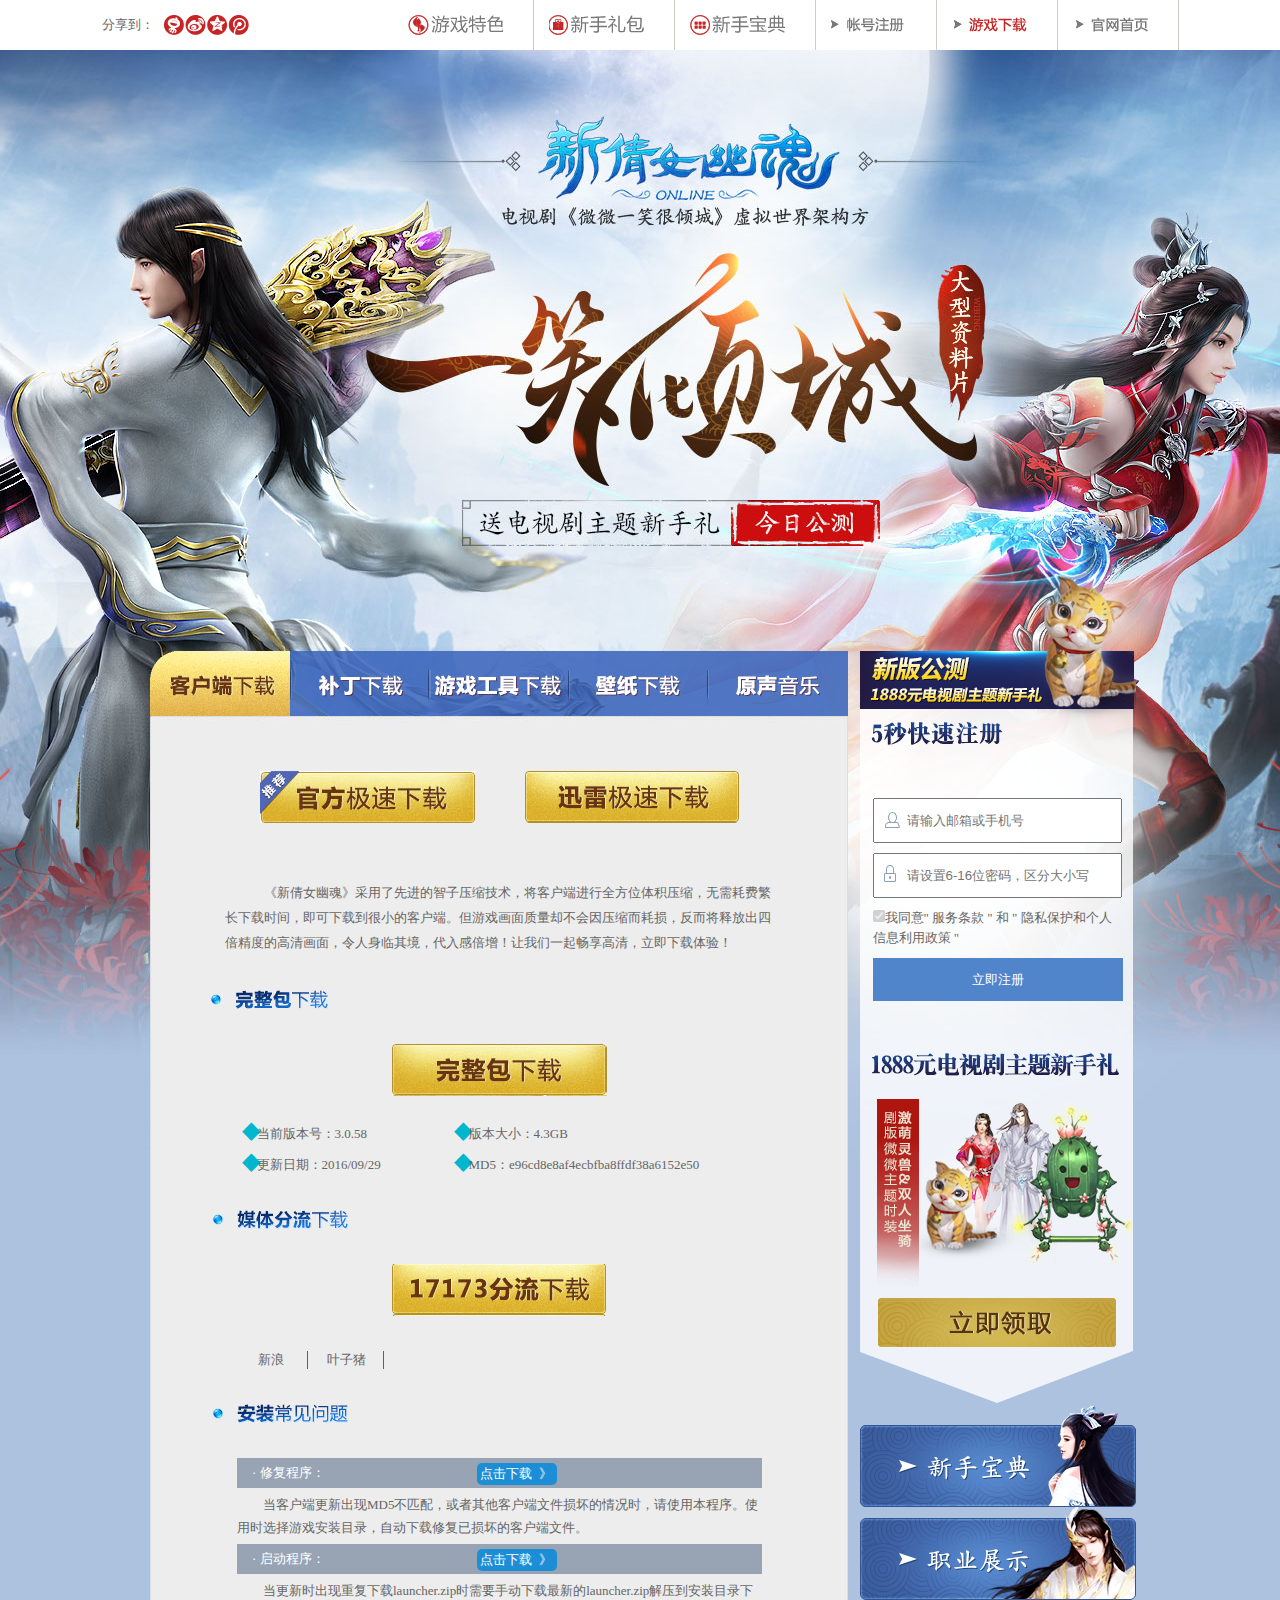
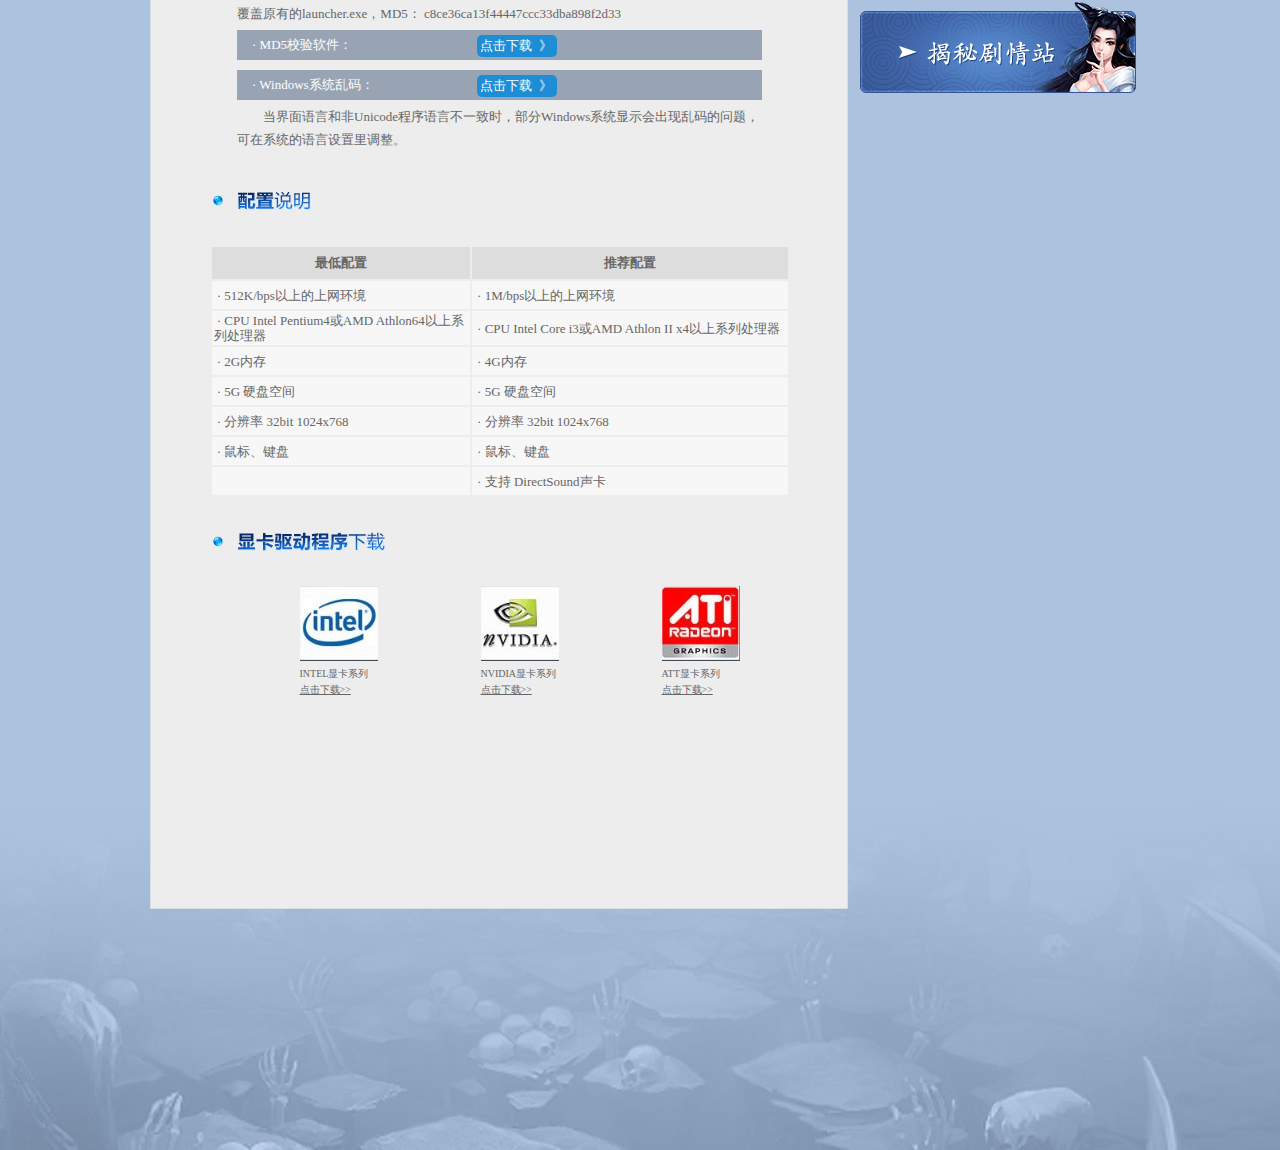
<file: son/xzzq/downhtml/downindex.html>
<!DOCTYPE html>
<html>
<head lang="en">
    <meta charset="UTF-8">
    <title>官网下载安装</title>
    <link rel="stylesheet" href="base.css">
    <link rel="stylesheet" href="downcss.css">


</head>

<body>
<!--头部导航栏-->
<div class="top">
    <div class="width clearfix">
        <div class="share">
            <span>分享到：</span>

            <div class="share-nav"></div>
        </div>

        <div class="navl">

          <ul id="navl">
              <!--<span id="cloud"></span>-->
              <li><a id="a1" href="#"></a></li>
              <li><a id="a2" href="#"></a></li>
              <li><a id="a3" href="#"></a></li>
              <li><a id="a4" href="#"></a></li>
              <li><a id="a5" href="#"></a></li>
              <li><a id="a6" href="#"></a></li>
          </ul>
        </div>
    </div>
</div>
<!--背景处理-->
<div class="bgout">
    <div class="bgtop">
    <div style="height:601px;"></div>

    <div style="width:981px;margin:0 auto;">
    <div class="wrap1">
        <div class="content">
            <div class="downnav" id="ulllllll">
                <ul>
                    <li><a id="down1" href="#"></a></li>
                    <li><a id="down2" href="#"></a></li>
                    <li><a id="down3" href="#"></a></li>
                    <li><a id="down4" href="#"></a></li>
                    <li><a id="down5" href="#"></a></li>
                </ul>
            </div>
            <div class="downbox1">
                <a id="down6" href="#"></a>
                <a id="down7" href="#"></a>
            </div>
            <p id="p">《新倩女幽魂》采用了先进的智子压缩技术，将客户端进行全方位体积压缩，无需耗费繁长下载时间，即可下载到很小的客户端。但游戏画面质量却不会因压缩而耗损，反而将释放出四倍精度的高清画面，令人身临其境，代入感倍增！让我们一起畅享高清，立即下载体验！
            </p>
            <h3 class="full"></h3>
            <a id="all" href="#"></a>
            <table id="allt">
                <tr>
                    <td width="210px">
                        <span><em>◆</em>当前版本号：3.0.58</span>
                    </td>
                    <td width="310px">
                        <span><em>◆</em>版本大小：4.3GB</span>
                    </td>
                </tr>
                <tr>
                    <td width="210px">
                        <span><em>◆</em>更新日期：2016/09/29</span>
                    </td>
                    <td width="310px">
                        <span><em>◆</em>MD5：e96cd8e8af4ecbfba8ffdf38a6152e50</span>
                    </td>
                </tr>
            </table>
            <h3 class="full2"></h3>
            <a id="shunt" href="#"></a>
            <div class="media">
                <a href="#">新浪</a>
                <a href="#">叶子猪</a>
            </div>
            <h3 class="full3"></h3>
            <div class="downlist">
                <ul>
                    <li>
                        <div class="title">
                            <span>· 修复程序：</span>
                            <a href="#">点击下载&nbsp;&nbsp;》</a>
                        </div>
                        <p class="p">当客户端更新出现MD5不匹配，或者其他客户端文件损坏的情况时，请使用本程序。使用时选择游戏安装目录，自动下载修复已损坏的客户端文件。
                        </p>
                    </li>
                    <li>
                        <div class="title">
                            <span>· 启动程序：</span>
                            <a href="#">点击下载&nbsp;&nbsp;》</a>
                        </div>
                        <p class="p">当更新时出现重复下载launcher.zip时需要手动下载最新的launcher.zip解压到安装目录下覆盖原有的launcher.exe，MD5： c8ce36ca13f44447ccc33dba898f2d33
                        </p>
                    </li>
                    <li>
                        <div class="title">
                            <span>· MD5校验软件：</span>
                            <a href="#">点击下载&nbsp;&nbsp;》</a>
                        </div>
                        <p class="p">
                        </p>
                    </li>
                    <li>
                        <div class="title">
                            <span>· Windows系统乱码：</span>
                            <a href="#">点击下载&nbsp;&nbsp;》</a>
                        </div>
                        <p class="p">当界面语言和非Unicode程序语言不一致时，部分Windows系统显示会出现乱码的问题，可在系统的语言设置里调整。
                        </p>
                    </li>
                </ul>
            </div>
            <h3 class="full4"></h3>
            <div class="confi">
              <table>
                  <tr class="title">
                      <th width="45%">最低配置</th>
                      <th width="55%">推荐配置</th>
                  </tr>
                  <tr>
                      <td>  &nbsp;· 512K/bps以上的上网环境</td>
                      <td>  &nbsp;· 1M/bps以上的上网环境</td>
                  </tr>
                  <tr>
                      <td>  &nbsp;· CPU Intel Pentium4或AMD Athlon64以上系列处理器</td>
                      <td>  &nbsp;· CPU Intel Core i3或AMD Athlon II x4以上系列处理器</td>
                  </tr>
                  <tr>
                      <td>  &nbsp;· 2G内存</td>
                      <td>  &nbsp;· 4G内存</td>
                  </tr>
                  <tr>
                      <td>  &nbsp;· 5G 硬盘空间</td>
                      <td>  &nbsp;· 5G 硬盘空间</td>
                  </tr>
                  <tr>
                      <td>  &nbsp;· 分辨率 32bit 1024x768</td>
                      <td>  &nbsp;· 分辨率 32bit 1024x768</td>
                  </tr>
                  <tr>
                      <td>  &nbsp;· 鼠标、键盘</td>
                      <td>  &nbsp;· 鼠标、键盘</td>
                  </tr>
                  <tr>
                      <td></td>
                      <td>  &nbsp;· 支持 DirectSound声卡</td>
                  </tr>
              </table>



            </div>
            <h3 class="full5"></h3>
            <div class="xianka">
               <ul>
                 <li>
                     <a href="#">
                         <img src="../downImgs/down_1.jpg" alt=""/>
                     </a>
                     <i>INTEL显卡系列</i><br/>
                     <a href="#">点击下载>></a>
                 </li>
                 <li>
                     <a href="#"><img src="../downImgs/down_2.jpg" alt=""/></a>
                     <i>NVIDIA显卡系列</i><br/>
                     <a href="#">点击下载>></a>
                 </li>
                 <li>
                     <a href="#">
                         <img src="../downImgs/down_3.jpg" alt=""/>
                     </a>
                     <i>ATT显卡系列</i><br/>
                     <a href="#">点击下载>></a>
                 </li>
               </ul>
            </div>




        </div>
        <div class="rigth-box">
            <div class="register">
               <div class="reg-box">
                   <input type="text" name="username" id="user" placeholder="请输入邮箱或手机号"/>
                   <span id="user1"></span>
                   <input type="text" name="password" id="psd" placeholder="请设置6-16位密码，区分大小写"/>
                   <span id="psd1"></span>
                   <div class="check">
                           <input type="checkbox" disabled="disabled" checked="checked"/>我同意" 服务条款 " 和 " 隐私保护和个人信息利用政策 "

                       </div>
                   <a href="#" id="reg-btn">立即注册</a>
               </div>
                <a id="get" href="#"></a>
            </div>
            <div class="right-btns">
                <a id="btn1" href="#"></a>
                <a id="btn2" href="#"></a>
                <a id="btn3" href="#"></a>
            </div>

        </div>

    </div>
    </div>

    </div>
    <div class="bgbot">
        <!--<div class="divbox"> <div class="div1">-->
            <!--<a href="#" id="a1"></a>-->
            <!--<a href="#" id="a2"></a>-->
            <!--<a href="#" id="a3"></a>-->
            <!--<a href="#" id="a4"></a>-->
            <!--<a href="#" id="a5"></a>-->
        <!--</div>-->
            <!--<div class="div2">-->
                <!--<p>公司简介-客户服务-相关法律-网易游戏-联系我们-商务合作-加入我们杭州网易雷火科技有限公司版权所有 1997-2016 <a href="#">点击查看家长监护工程</a></p>-->
            <!--</div>-->
        <!--</div>-->

    </div>

</div>
</div>
<script src="jquery-1.12.4.js"type="text/javascript"></script>
<script src="downjs.js"type="text/javascript"></script>
</body>
</html>
</file>
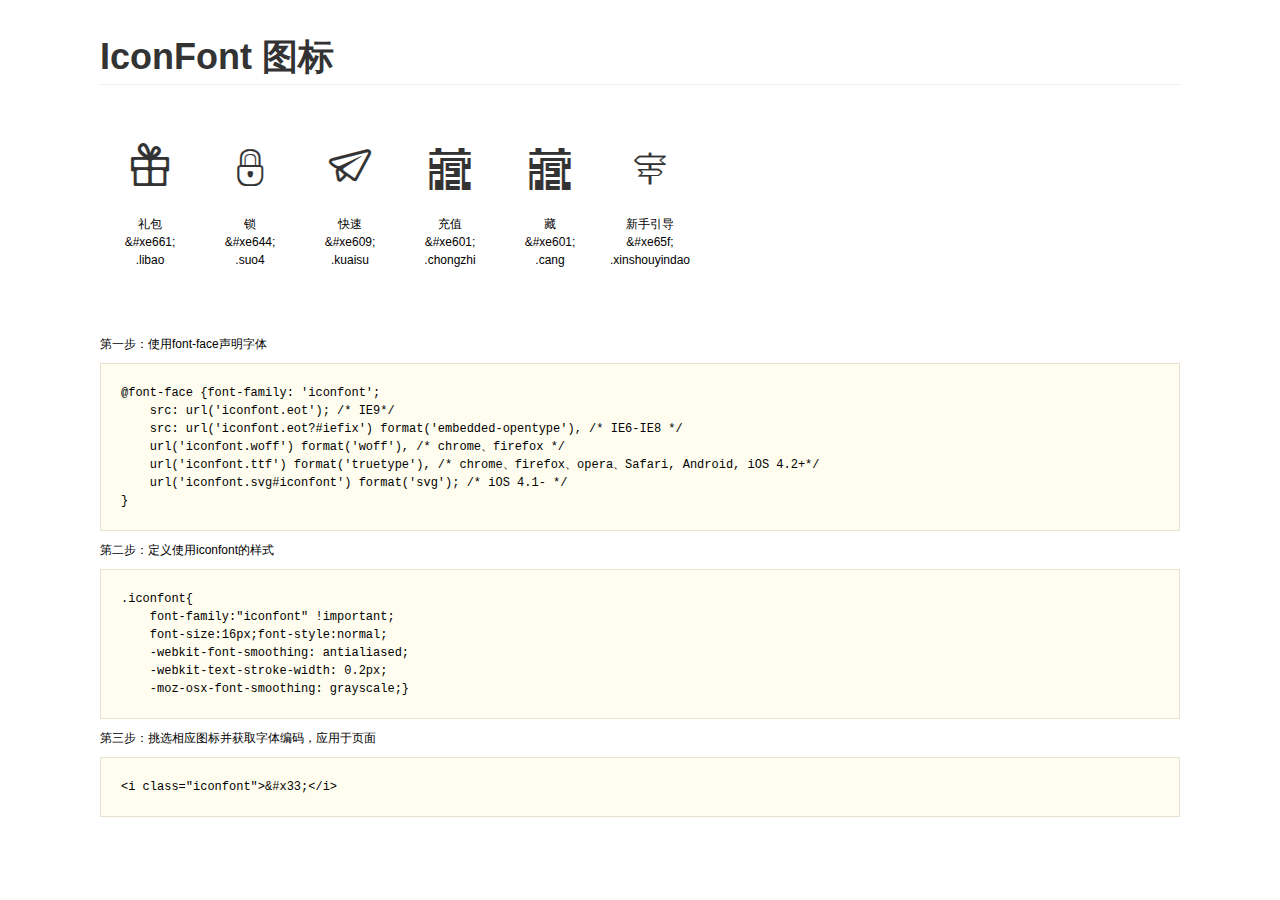
<file: son/newss/iconfont (1)/ux_1475306721_6663818/demo.html>
<!DOCTYPE html>
<html>
<head>
    <meta charset="utf-8"/>
    <title>IconFont</title>
    <link rel="stylesheet" href="demo.css">
    <link rel="stylesheet" href="iconfont.css">
</head>
<body>
    <div class="main">
        <h1>IconFont 图标</h1>
        <ul class="icon_lists clear">
            
                <li>
                <i class="icon iconfont">&#xe661;</i>
                    <div class="name">礼包</div>
                    <div class="code">&amp;#xe661;</div>
                    <div class="fontclass">.libao</div>
                </li>
            
                <li>
                <i class="icon iconfont">&#xe644;</i>
                    <div class="name">锁 </div>
                    <div class="code">&amp;#xe644;</div>
                    <div class="fontclass">.suo4</div>
                </li>
            
                <li>
                <i class="icon iconfont">&#xe609;</i>
                    <div class="name">快速</div>
                    <div class="code">&amp;#xe609;</div>
                    <div class="fontclass">.kuaisu</div>
                </li>
            
                <li>
                <i class="icon iconfont">&#xe601;</i>
                    <div class="name">充值</div>
                    <div class="code">&amp;#xe601;</div>
                    <div class="fontclass">.chongzhi</div>
                </li>
            
                <li>
                <i class="icon iconfont">&#xe601;</i>
                    <div class="name">藏</div>
                    <div class="code">&amp;#xe601;</div>
                    <div class="fontclass">.cang</div>
                </li>
            
                <li>
                <i class="icon iconfont">&#xe65f;</i>
                    <div class="name">新手引导</div>
                    <div class="code">&amp;#xe65f;</div>
                    <div class="fontclass">.xinshouyindao</div>
                </li>
            
        </ul>


        <div class="helps">
            第一步：使用font-face声明字体
            <pre>
@font-face {font-family: 'iconfont';
    src: url('iconfont.eot'); /* IE9*/
    src: url('iconfont.eot?#iefix') format('embedded-opentype'), /* IE6-IE8 */
    url('iconfont.woff') format('woff'), /* chrome、firefox */
    url('iconfont.ttf') format('truetype'), /* chrome、firefox、opera、Safari, Android, iOS 4.2+*/
    url('iconfont.svg#iconfont') format('svg'); /* iOS 4.1- */
}
</pre>
第二步：定义使用iconfont的样式
            <pre>
.iconfont{
    font-family:"iconfont" !important;
    font-size:16px;font-style:normal;
    -webkit-font-smoothing: antialiased;
    -webkit-text-stroke-width: 0.2px;
    -moz-osx-font-smoothing: grayscale;}
</pre>
第三步：挑选相应图标并获取字体编码，应用于页面
<pre>
&lt;i class="iconfont"&gt;&amp;#x33;&lt;/i&gt;
</pre>
        </div>

    </div>
</body>
</html>
</file>
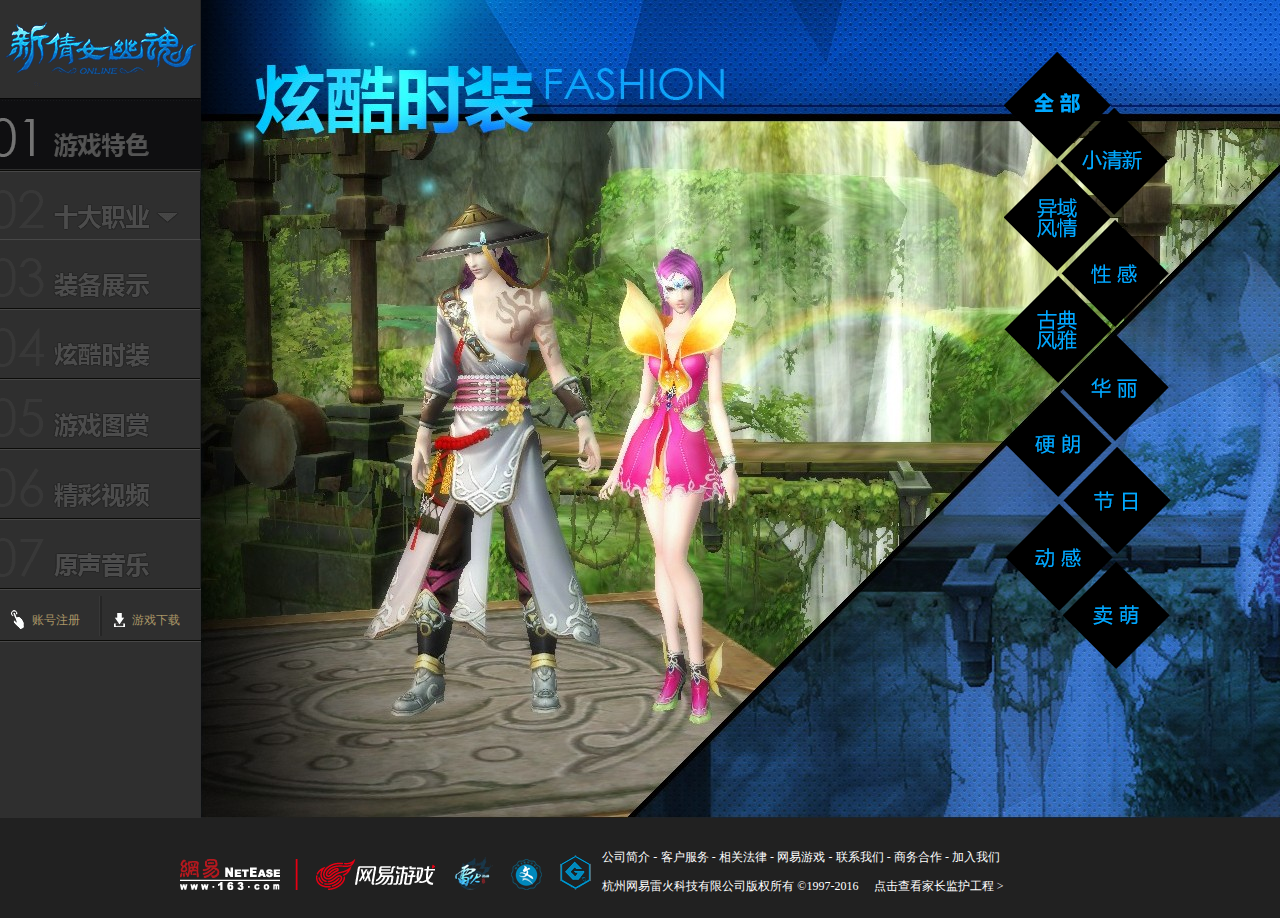
<file: son/stsy/苑智媛 王鹏项目/4.炫酷时装/02.html>
<!DOCTYPE html>
<html>
<head lang="en">
    <meta charset="UTF-8">
    <title>炫酷时装</title>
    <link rel="stylesheet" href="css/base.css"/>
    <link rel="stylesheet" href="css/indes.css"/>
    <script src="JS/jquery-1.12.4.js"></script>
    <script src="JS/jsindes.js"></script>

</head>
<body>



<div class="box">

    <!--图片变大特效.z左边导航-->
    <!--公共游戏栏-->
    <div class="total clearfix ">
        <div class="left_total">
            <ol class="left_total_nav" id="left_total_nav">
                <li class="left_l"><a href="#" id="left_l0" class="aside_t"></a></li>
                <li class="left_l"><a href="../十一项目/index.html" id="left_l1" class="aside_t"></a></li>
                <li class="left_l"><a href="#" id="left_l2" class="aside_t"></a></li>
                <li class="left_l"><a href="../十一项目/index1.html" id="left_l3" class="aside_t"></a></li>
                <li class="left_l"><a href="#" id="left_l4" class="aside_t"></a></li>
                <li class="left_l"><a href="../5.游戏图赏/01.html" id="left_l5" class="aside_t"></a></li>
                <li class="left_l"><a href="#" id="left_l6" class="aside_t"></a></li>
                <li class="left_l"><a href="#" id="left_l7" class="aside_t"></a></li>
                <li class="left_l">
                    <a href="#" id="left_l8" class="aside_t">账号注册</a>
                    <a href="#" id="left_l9" class="aside_t">游戏下载</a>
                </li>
            </ol>
        </div>
    </div>

    <!--2.中间图片-->
    <div class="imges clearfix">
        <ul class="center">
            <li><img src="images/1.jpg" alt=""/></li>
            <li><img src="images/2Z.jpg" alt=""/></li>
            <li><img src="images/3k=.jpg" alt=""/></li>
            <li><img src="images/4.jpg" alt=""/></li>
            <li><img src="images/5k=.jpg" alt=""/></li>
            <li><img src="images/6Q==.jpg" alt=""/></li>
            <li><img src="images/7k=.jpg" alt=""/></li>
            <li><img src="images/8.jpg" alt=""/></li>
            <li><img src="images/9.jpg" alt=""/></li>
            <li><img src="images/10.jpg" alt=""/></li>
        </ul>
    </div>

    <!--3.右边图标-->
    <div class="icon" id="icon">
        <ul>
            <!--&lt;!&ndash;全部&ndash;&gt;-->
            <!--<li class="tu-a"><a href="#"></a></li>-->
            <!--&lt;!&ndash;小清新&ndash;&gt;-->
            <!--<li class="tu-b"><a href="#"></a></li>-->
            <!--&lt;!&ndash;异域风情&ndash;&gt;-->
            <!--<li class="tu-c"><a href="#"></a></li>-->
            <!--&lt;!&ndash;性感&ndash;&gt;-->
            <!--<li class="tu-d"><a href="#"></a></li>-->
            <!--&lt;!&ndash;古典风雅&ndash;&gt;-->
            <!--<li class="tu-e"><a href="#"></a></li>-->
            <!--&lt;!&ndash;华丽&ndash;&gt;-->
            <!--<li class="tu-f"><a href="#"></a></li>-->
            <!--&lt;!&ndash;硬朗&ndash;&gt;-->
            <!--<li class="tu-g"><a href="#"></a></li>-->
            <!--&lt;!&ndash;节日&ndash;&gt;-->
            <!--<li class="tu-h"><a href="#"></a></li>-->
            <!--&lt;!&ndash;动感&ndash;&gt;-->
            <!--<li class="tu-i"><a href="#"></a></li>-->
            <!--&lt;!&ndash;卖萌&ndash;&gt;-->
            <!--<li class="tu-j"><a href="#"></a></li>-->


            <li class="tu-a"><a href="#"></a></li>
            <li class="tu-c"><a href="#"></a></li>
            <li class="tu-e"><a href="#"></a></li>
            <li class="tu-g"><a href="#"></a></li>
            <li class="tu-i"><a href="#"></a></li>
            <li class="tu-b"><a href="#"></a></li>
            <li class="tu-d"><a href="#"></a></li>
            <li class="tu-f"><a href="#"></a></li>
            <li class="tu-h"><a href="#"></a></li>
            <li class="tu-j"><a href="#"></a></li>












        </ul>

    </div>

    <!--4.公共脚部开始-->
    <div class="footer">
        <div class="public-foot">
        <span class="foot-left">
            <a href="#" class="foot-left-1"></a>
            <a href="#" class="foot-left-2"></a>
            <a href="#" class="foot-left-3"></a>
            <a href="#" class="foot-left-4"></a>
            <a href="#" class="foot-left-5"></a>
        </span>
        <span class="foot-right">
            <span class="foot-right-top" >
                <a href="#" class="foot-right-1">公司简介 -</a>
                <a href="#" class="foot-right-2">客户服务 -</a>
                <a href="#" class="foot-right-3">相关法律 -</a>
                <a href="#" class="foot-right-4">网易游戏 -</a>
                <a href="#" class="foot-right-5">联系我们 -</a>
                <a href="#" class="foot-right-6">商务合作 -</a>
                <a href="#" class="foot-right-7">加入我们</a>
            </span>
            <br/>
            <span class="foot-right-btn" >
                杭州网易雷火科技有限公司版权所有 ©1997-2016　
            </span>
            <a href="#" class="foot-right-end">点击查看家长监护工程 ></a>

        </span>
        </div>
    </div>





</div>

</body>
</html>
</file>
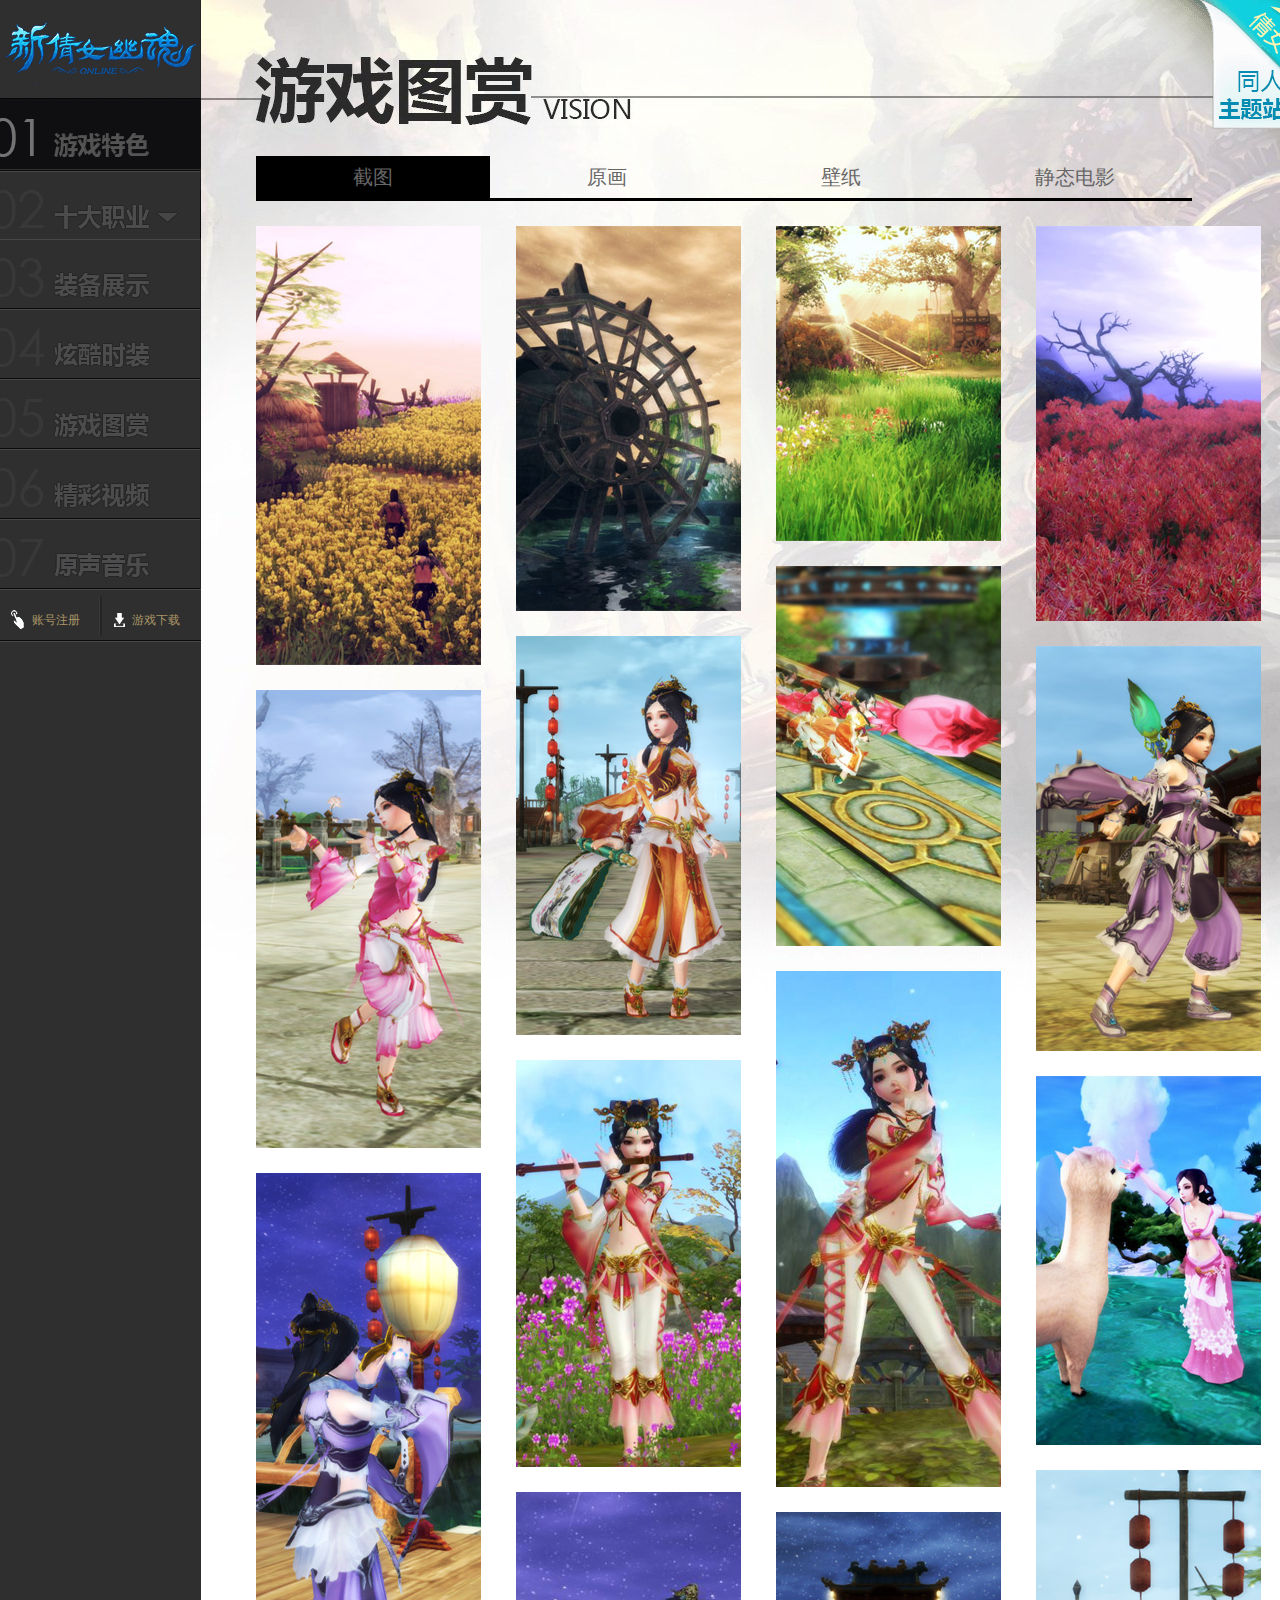
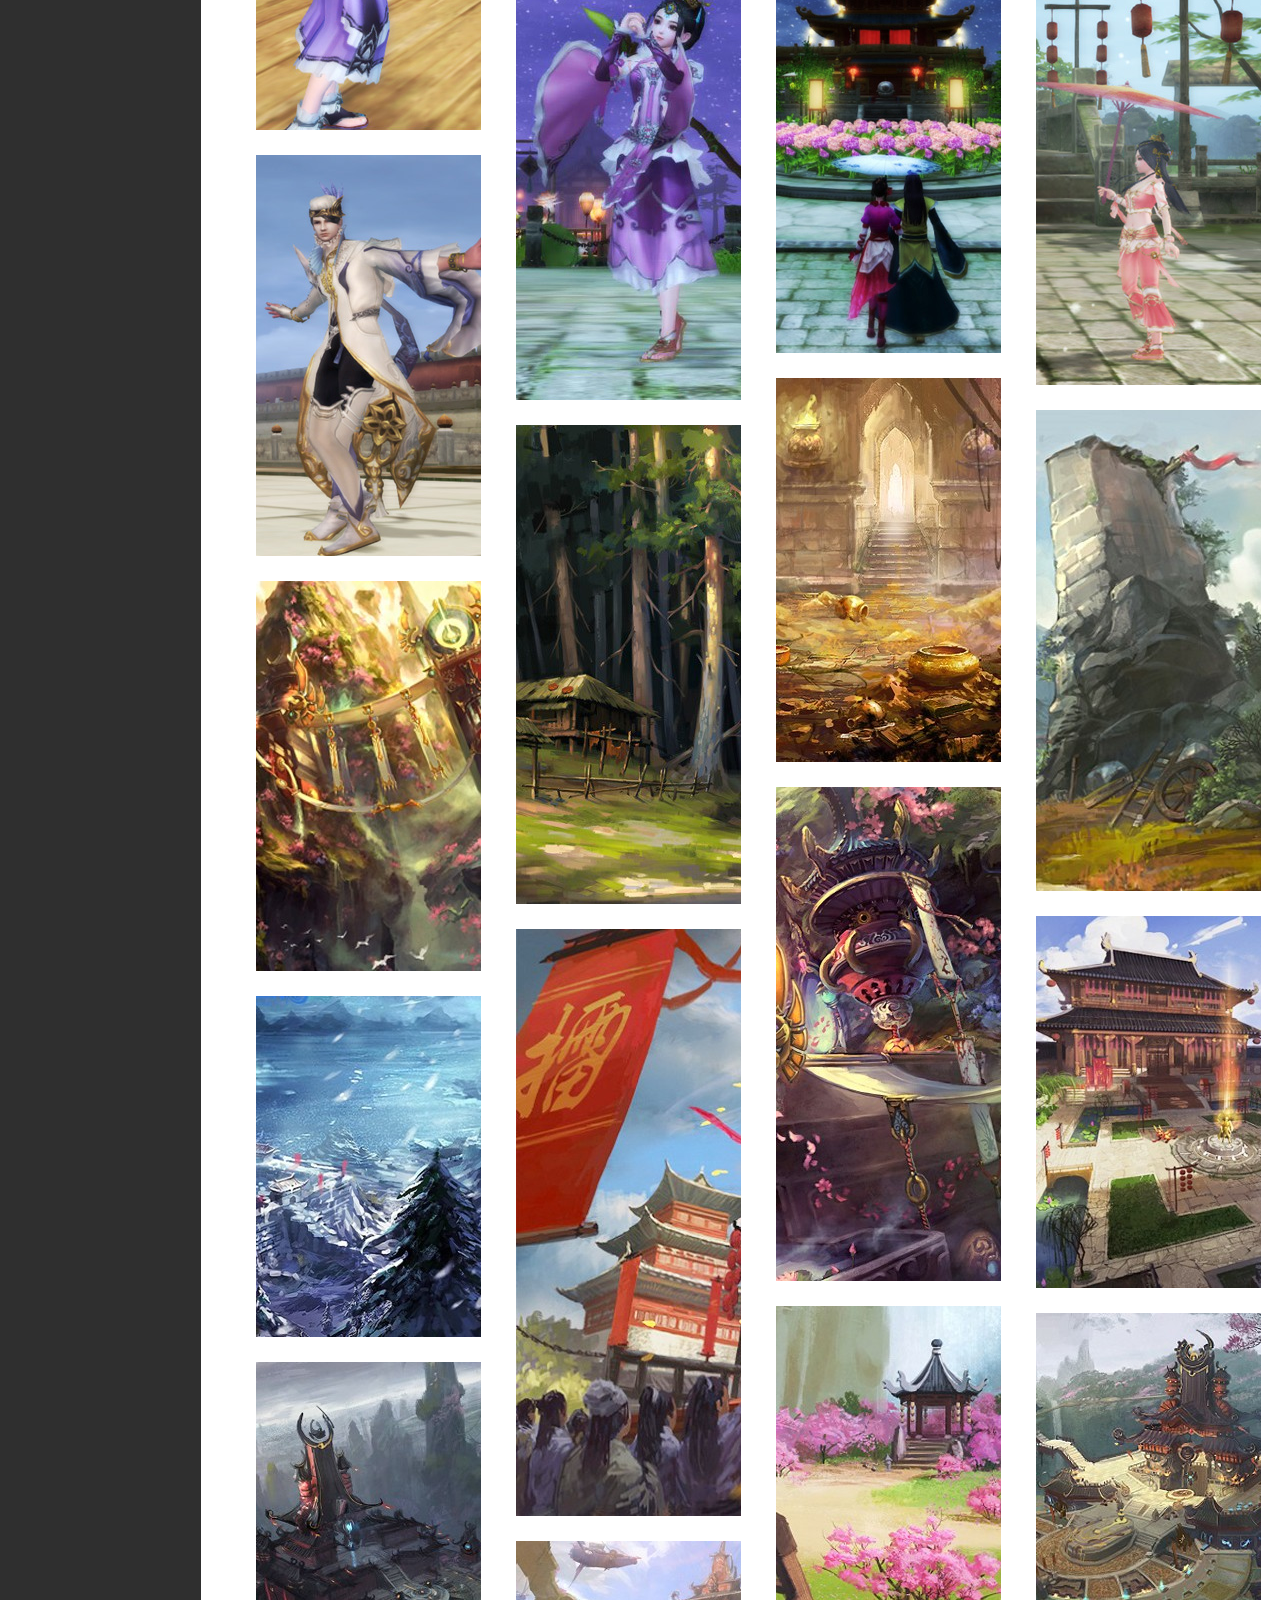
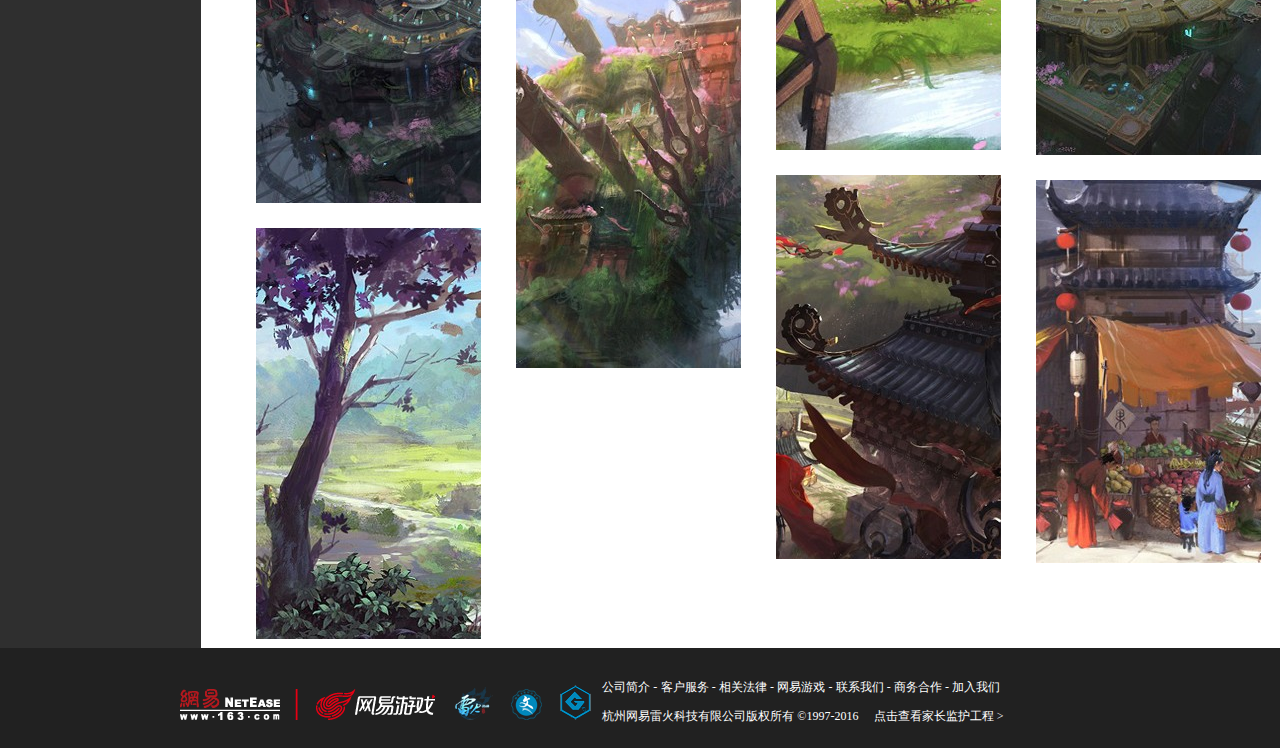
<file: son/stsy/苑智媛 王鹏项目/5.游戏图赏/01.html>
<!DOCTYPE html>
<html>
<head lang="en">
    <meta charset="UTF-8">
    <title>游戏图赏</title>
    <link rel="stylesheet" href="css/base.css"/>
    <link rel="stylesheet" href="css/indes.css"/>
    <script src="JS/jquery-1.12.4.js"></script>
    <script src="JS/jsindes.js"></script>

</head>
<body>




<!--图片变大特效.背景图-->
<div class="bac ">


    <!--左面部分-->
    <!--图片变大特效.z左边导航-->
    <!--公共游戏栏-->
    <div class="total clearfix ">
        <div class="left_total">
            <ol class="left_total_nav" id="left_total_nav">
                <li class="left_l"><a href="#" id="left_l0" class="aside_t"></a></li>
                <li class="left_l"><a href="../十一项目/index.html" id="left_l1" class="aside_t"></a></li>
                <li class="left_l"><a href="#" id="left_l2" class="aside_t"></a></li>
                <li class="left_l"><a href="../十一项目/index1.html" id="left_l3" class="aside_t"></a></li>
                <li class="left_l"><a href="../4.炫酷时装/02.html" id="left_l4" class="aside_t"></a></li>
                <li class="left_l"><a href="#" id="left_l5" class="aside_t"></a></li>
                <li class="left_l"><a href="#" id="left_l6" class="aside_t"></a></li>
                <li class="left_l"><a href="#" id="left_l7" class="aside_t"></a></li>
                <li class="left_l">
                    <a href="#" id="left_l8" class="aside_t">账号注册</a>
                    <a href="#" id="left_l9" class="aside_t">游戏下载</a>
                </li>
            </ol>
        </div>
    </div>
    <!--2.同人主题站照片-->
    <div class="tong-ren">
        <img src="image/vision_2ciyuan.png" alt=""/>
    </div>
    <!--3.主体部分-->
    <div class="boxs  w clearfix">
        <!--3.1导航部分-->

        <div class="top-box">
            <ul>
                <li class="top-box-a"><a href="#">截图</a></li>
                <li><a href="#">原画</a></li>
                <li><a href="#">壁纸</a></li>
                <li><a href="#">静态电影</a></li>
            </ul>
        </div>

        <!--3.2瀑布流部分-->
            <div class="container clearfix" id="container">
                 <!--.box>img[src"image/jt00$.jpg"]-->
                <div class="box"><img src="image/jt000.jpg" alt="#"/></div>
                <div class="box"><img src="image/jt001.jpg" alt="#"/></div>
                <div class="box"><img src="image/jt002.jpg" alt="#"/></div>
                <div class="box"><img src="image/jt003.jpg" alt="#"/></div>
                <div class="box"><img src="image/jt004.jpg" alt="#"/></div>
                <div class="box"><img src="image/jt005.jpg" alt="#"/></div>
                <div class="box"><img src="image/jt006.jpg" alt="#"/></div>
                <div class="box"><img src="image/jt007.jpg" alt="#"/></div>
                <div class="box"><img src="image/jt008.jpg" alt="#"/></div>
                <div class="box"><img src="image/jt009.jpg" alt="#"/></div>
                <div class="box"><img src="image/jt010.jpg" alt="#"/></div>
                <div class="box"><img src="image/jt011.jpg" alt="#"/></div>
                <div class="box"><img src="image/jt012.jpg" alt="#"/></div>
                <div class="box"><img src="image/jt013.jpg" alt="#"/></div>
                <div class="box"><img src="image/jt014.jpg" alt="#"/></div>
                <div class="box"><img src="image/jt015.jpg" alt="#"/></div>
                <div class="box"><img src="image/jt016.jpg" alt="#"/></div>
                <div class="box"><img src="image/jt017.jpg" alt="#"/></div>
                <div class="box"><img src="image/jt018.jpg" alt="#"/></div>
                <div class="box"><img src="image/jt019.jpg" alt="#"/></div>
                <div class="box"><img src="image/jt020.jpg" alt="#"/></div>
                <div class="box"><img src="image/jt021.jpg" alt="#"/></div>
                <div class="box"><img src="image/jt022.jpg" alt="#"/></div>
                <div class="box"><img src="image/jt023.jpg" alt="#"/></div>
                <div class="box"><img src="image/jt024.jpg" alt="#"/></div>
                <div class="box"><img src="image/jt025.jpg" alt="#"/></div>
                <div class="box"><img src="image/jt026.jpg" alt="#"/></div>
                <div class="box"><img src="image/jt027.jpg" alt="#"/></div>
                <div class="box"><img src="image/jt028.jpg" alt="#"/></div>
                <div class="box"><img src="image/jt029.jpg" alt="#"/></div>
                <div class="box"><img src="image/jt030.jpg" alt="#"/></div>




            </div>

    </div>
    <!--4.公共脚部开始-->
    <div class="footer">
        <div class="public-foot">
        <span class="foot-left">
            <a href="#" class="foot-left-1"></a>
            <a href="#" class="foot-left-2"></a>
            <a href="#" class="foot-left-3"></a>
            <a href="#" class="foot-left-4"></a>
            <a href="#" class="foot-left-5"></a>
        </span>
        <span class="foot-right">
            <span class="foot-right-top" >
                <a href="#" class="foot-right-1">公司简介 -</a>
                <a href="#" class="foot-right-2">客户服务 -</a>
                <a href="#" class="foot-right-3">相关法律 -</a>
                <a href="#" class="foot-right-4">网易游戏 -</a>
                <a href="#" class="foot-right-5">联系我们 -</a>
                <a href="#" class="foot-right-6">商务合作 -</a>
                <a href="#" class="foot-right-7">加入我们</a>
            </span>
            <br/>
            <span class="foot-right-btn" >
                杭州网易雷火科技有限公司版权所有 ©1997-2016　
            </span>
            <a href="#" class="foot-right-end">点击查看家长监护工程 ></a>

        </span>
        </div>
    </div>

</div>


</body>
</html>
</file>
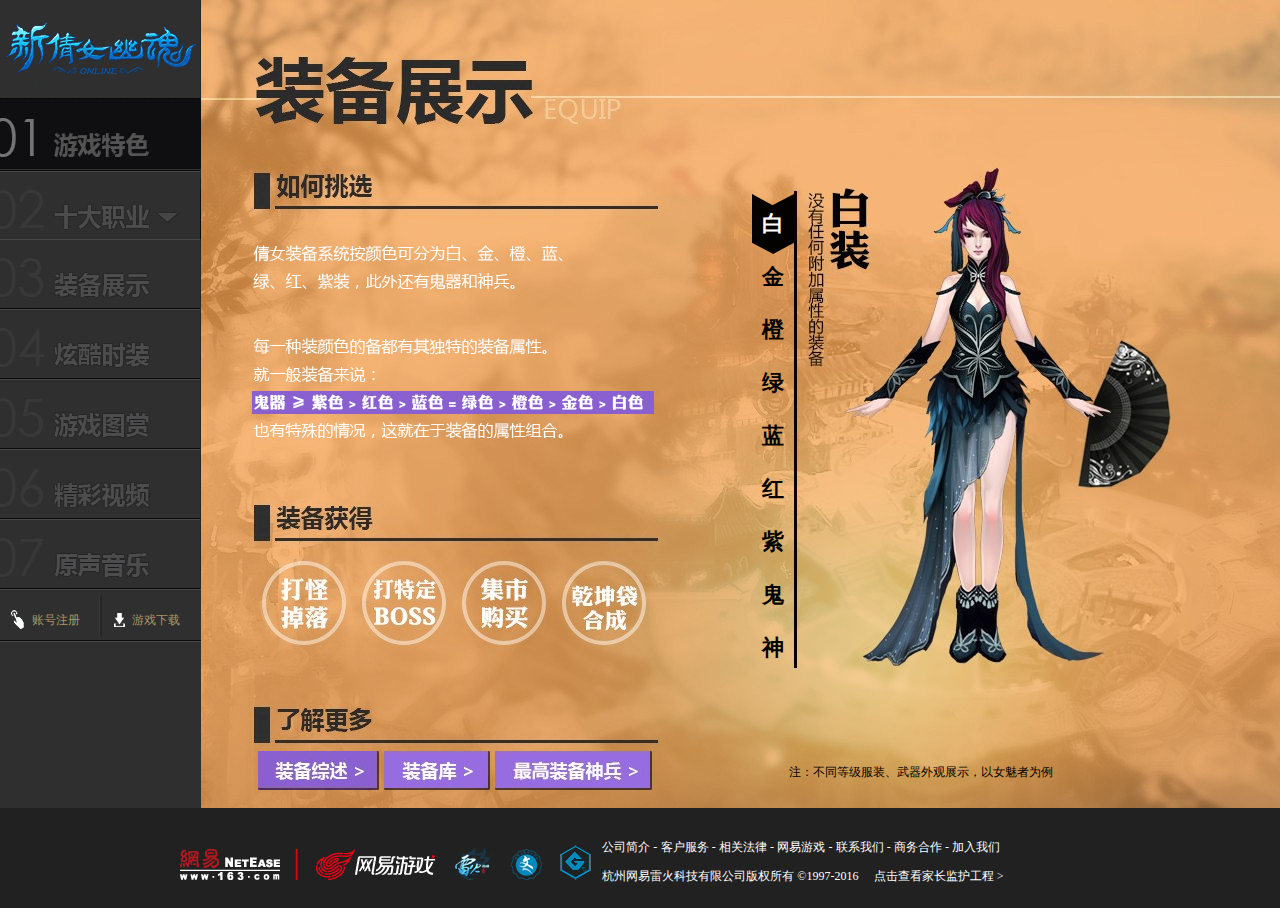
<file: son/stsy/苑智媛 王鹏项目/十一项目/index1.html>
<!DOCTYPE html>
<html>
<head lang="en">
    <meta charset="UTF-8">
    <title>装备展示</title>
    <link rel="stylesheet" href="css/base.css"/>
    <link rel="stylesheet" href="css/index.css"/>
    <link rel="stylesheet" href="css/index_three.css"/>
    <script src="js/index1.js"></script>

</head>
<body>
<!--公共游戏栏-->
<div class="total clearfix">
    <div class="left_total">
        <ol class="left_total_nav" id="left_total_nav">
            <li class="left_l"><a href="#" id="left_l0" class="aside_t"></a></li>
            <li class="left_l"><a href="index.html" id="left_l1" class="aside_t"></a></li>
            <li class="left_l"><a href="#" id="left_l2" class="aside_t"></a></li>
            <li class="left_l"><a href="#" id="left_l3" class="aside_t"></a></li>
            <li class="left_l"><a href="../4.炫酷时装/02.html" id="left_l4" class="aside_t"></a></li>
            <li class="left_l"><a href="../5.游戏图赏/01.html" id="left_l5" class="aside_t"></a></li>
            <li class="left_l"><a href="#" id="left_l6" class="aside_t"></a></li>
            <li class="left_l"><a href="#" id="left_l7" class="aside_t"></a></li>
            <li class="left_l">
                <a href="#" id="left_l8" class="aside_t">账号注册</a>
                <a href="#" id="left_l9" class="aside_t">游戏下载</a>
            </li>
        </ol>
    </div>
    <!--右面-->
    <div class="right_content">
        <div class="equip_word"></div>
        <a href="#" class="equip_btn" id="equip_btn1"></a>
        <a href="#" class="equip_btn" id="equip_btn2"></a>
        <a href="#" class="equip_btn" id="equip_btn3"></a>

        <p class="equip_txt">注：不同等级服装、武器外观展示，以女魅者为例</p>
<!--颜色栏-->
        <div class="right_txt" id="right_txt">
            <a href="javascript:void(0);" class="right_txt_z" id="right_txt0">白</a>
            <a href="javascript:void(0);" class="right_txt_z" id="right_txt1">金</a>
            <a href="javascript:void(0);" class="right_txt_z" id="right_txt2">橙</a>
            <a href="javascript:void(0);" class="right_txt_z" id="right_txt3">绿</a>
            <a href="javascript:void(0);" class="right_txt_z" id="right_txt4">蓝</a>
            <a href="javascript:void(0);" class="right_txt_z" id="right_txt5">红</a>
            <a href="javascript:void(0);" class="right_txt_z" id="right_txt6">紫</a>
            <a href="javascript:void(0);" class="right_txt_z" id="right_txt7">鬼</a>
            <a href="javascript:void(0);" class="right_txt_z" id="right_txt8">神</a>

        </div>
        <div class="right_img" id="right_img">
            <div class="right_wrap" id="right_wrap0">
            </div>

        </div>
    </div>


</div>
<!--公共脚部开始-->
<div class="footer">
    <div class="public-foot">
        <span class="foot-left">
            <a href="#" class="foot-left-1"></a>
            <a href="#" class="foot-left-2"></a>
            <a href="#" class="foot-left-3"></a>
            <a href="#" class="foot-left-4"></a>
            <a href="#" class="foot-left-5"></a>
        </span>
        <span class="foot-right">
            <span class="foot-right-top">
                <a href="#" class="foot-right-1">公司简介 -</a>
                <a href="#" class="foot-right-2">客户服务 -</a>
                <a href="#" class="foot-right-3">相关法律 -</a>
                <a href="#" class="foot-right-4">网易游戏 -</a>
                <a href="#" class="foot-right-5">联系我们 -</a>
                <a href="#" class="foot-right-6">商务合作 -</a>
                <a href="#" class="foot-right-7">加入我们</a>
            </span>
            <br/>
            <span class="foot-right-btn">
                杭州网易雷火科技有限公司版权所有 ©1997-2016　
            </span>
                <a href="#" class="foot-right-end">点击查看家长监护工程 ></a>
            </span>
    </div>
</div>
</body>
</html>
</file>
<file: CSS/global.css>
@charset "UTF-8";
/*css 初始化 */
html, body, ul, li, ol, dl, dd, dt, p, h1, h2, h3, h4, h5, h6, form, fieldset, legend, img {
    margin: 0;
    padding: 0;
}

/*各浏览器显示不同，去掉蓝色边框*/
fieldset, img, input, button {
    border: none;
    padding: 0;
    margin: 0;
    outline-style: none;
}

ul, ol {
    list-style: none;
}

input {
    padding-top: 0;
    padding-bottom: 0;
    font-family: "SimSun", "宋体";
}

/*去掉行内替换元素空白缝隙*/
select, input {
    vertical-align: middle;
}

select, input, textarea {
    font-size: 12px;
    margin: 0;
}

/*防止拖动 影响布局*/
textarea {
    resize: none;
}

/*去掉行内替换元素空白缝隙*/
img {
    border: 0;
    vertical-align: middle;
}

table {
    border-collapse: collapse;
}

body {
    font: 12px/150% Arial, Verdana, "\5b8b\4f53"; /*宋体 unicode */
    color: #666;
    background: #fff;
}

/*清除浮动*/
.clearfix:before, .clearfix:after {
    content: "";
    display: table;
}

.clearfix:after {
    clear: both;
}

.clearfix {
    *zoom: 1; /*IE/7/6*/
}

a {
    color: #666;
    text-decoration: none;
}

a:hover {
    color: #C81623;
}

h1, h2, h3, h4, h5, h6 {
    text-decoration: none;
    font-weight: normal;
    font-size: 100%;
}

s, i, em {
    font-style: normal;
    text-decoration: none;
}

/*京东色*/
.col-red {
    color: #C81623 !important;
}

/*公共类*/
.w {
    /*版心 提取 */
    width: 1250px;
    margin: 0 auto;
}

.fl {
    float: left;
}

.fr {
    float: right;
}

.al {
    text-align: left;
}

.ac {
    text-align: center;
}

.ar {
    text-align: right;
}

.hide {
    display: none;
}

/*顶部工具栏开始*/
/*.shortcut{
    line-height: 30px;
    background-color: #F1F1F1;

}
.shortcut .dropdown{
    padding-right: 25px;
    position: relative;
}
.dropdown s{
    font:400 15px/15px consolas;
    height: 18px;
    width: 15px;
    position: absolute;
    left: -3px;
    top: -7px;
}
.dropdown i{
    position: absolute;
    right: 3px;
    top: 12px;
    height: 9px;
    width: 15px;
    overflow: hidden;
}
.shortcut li{
    float: left;
    padding: 0 11px;
}
.shortcut .li-icon{
    padding-left: 25px;
}
.li-icon .phone{
    width: 13px;
    height: 18px;
    position: absolute;
    left: 5px;
    top: 5px;
    background: url(../images/jd2015img.png);
}
.shortcut .spacer{
    width: 1px;
    height: 12px;
    background-color: #DDDDDD;
    padding: 0;
    margin-top: 10px;
}

/*顶部工具栏结束*/
/*顶部广告栏开始*/
.top-banner{
    background-color: #1879EC;
}
.w{
    position: relative;
}
.w .close-banner{
    height: 19px;
    width: 19px;
    background: url(../images/close-banner.png);
    position: absolute;
    right: 5px;
    top: 5px;
}
.w .close-banner:hover{
    background-position: bottom;
}
/*顶部广告栏结束*/
/*顶部logo栏开始*/
.header{

}
.logo{
    width: 362px;
    height: 60px;
    float: left;
    padding: 20px 0px;
}
.logo a{
    width: 270px;
    height: 60px;
    display: block;
    background: url(../images/logo-201305.png);
    text-indent: -9999px;
}
.search{
    width: 538px;
    height: 36px;
    background-color: pink;
    float: left;
    margin-top: 25px;
}
.search input{
    width: 450px;
    height: 32px;
    border: 2px solid #B61D1D;
    float: left;
    padding-left: 4px;
    font: 400 14px/32px 微软雅黑;
    color: #666;

}
.search button{
    width: 80px;
    height: 36px;
    float: left;
    background-color: #B61D1D;
    font: 400 16px/32px 微软雅黑;
    color:white;
    cursor: pointer;
}
.car{
    width: 96px;
    height: 34px;
    border: 1px solid #DFDFDF;
    float: right;
    margin-top: 25px;
    margin-right: 65px;
    padding-left: 43px;
    line-height: 34px;
    position: relative;
}
.car .icon1{
    width: 18px;
    height: 13px;
    position: absolute;
    left: 19px;
    top: 10px;
    background: url(../images/jd2015img.png) -1px -59px ;
}
.car .icon2{
    font:400 13px/13px simsun;
    position: absolute;
    top: 11px;
    right: 11px;
}
.car .icon3{
    height: 14px;
    background-color: #C81623;
    position: absolute;
    left: 104px;
    top: -4px;
    line-height: 14px;
    text-align: center;
    color: #fff;
    border-radius:20px 20px 20px 0px ;
    padding: 0px 4px;
    min-width: 8px;
}
.hotword{
    width: 500px;
    height: 30px;
    float: left;
    line-height: 30px;
}
.hotword li{
    float: left;
    padding-right: 10px;
}

/*顶部logo栏结束*/

/*顶部导航栏开始*/
.nav{
    height: 46px;
    border-bottom: 2px solid #B1191A;
}

.nav .one{
    width: 200px;
    height: 46px;
    background-color: #B1191A;
    float: left;
    padding-left: 10px;
    line-height: 46px;
    color: white;
    position: relative;
}
.nav ul{
    float: left;
    width: 750px;
    height: 46px;
    line-height: 46px;
    overflow: hidden;
}
.nav li{
    float: left;
    padding: 0 20px;
}
.nav .two{

}
/*顶部导航栏结束*/
</file>
<file: CSS/index.css>
/*背景*/
#outbg{
    background: url(../images/bg3.jpg)  center 1400px;
}
#bg{
    background: url(../images/bg.jpg) no-repeat center top;
}
#bg2{
    background: url(../images/bg2.jpg) no-repeat center 800px;
}

/*导航*/
.topnav {
    width: 100%;
    /*height: 100px;*/
    position: relative;
    min-width: 1200px;
    z-index: 3;
    background: url("../images/topmenu.png") no-repeat -410px 0px;
    /*opacity: 0.8;*/
}

/*.topnav .navbg {*/
    /*background-position: -410px 0px;*/
/*}*/
#nav_home {


}
.topnav .navbg {
    width: 100%;
    height: 60px;
    position: absolute;
    left: 0;
    top: 0;
    z-index: 1;
    background-repeat: no-repeat;

}
.topnav ul{
   width: 1040px;
    margin: 0 auto;
    position: relative;
    padding: 0;
/*}*/}
.topnav ul #nav_home {
    background-position: -850px -60px;
}
.topnav ul #nav_home {
    background-repeat: no-repeat;
}
.topnav ul a {
    width: 130px;
    height: 60px;
    display: block;
    /*text-indent: -999em;*/
}

.topnav ul #nav_home span {
    /*background-position: -850px -120px;*/
}
.topnav ul #nav_home span {
    /*background-repeat: no-repeat;*/
}
.topnav ul a:hover span, .topnav ul a.current span, .topnav ul a.on span {
    /*-webkit-opacity: 1;*/
    /*-moz-opacity: 1;*/
    opacity: 1;
}
.topnav ul a span {
    display: block;
    width: 130px;
    height: 60px;
    text-indent: -999em;
    overflow: hidden;
    opacity: 1;
    line-height: 60px;
    text-align: center;
    font-size: 19px;
    font-family: SimHei;
    color: white;


}
.topnav ul .subnav a{
    width: 130px;
    /*padding-top: 20px;*/
    text-align: center;
    font: 14px Microsoft YaHei ;
    line-height:30px;
    height: 30px;
    display: block;
    background: url("../images/topmenu.png") 0px -190px;
   color: white;
    border-bottom: solid 1px rgba(238,238,236,0.1);
    /*background-position: ;*/
    /*display: none;*/
    /*position: absolute;*/


}

.topnav ul .subnav .jlast {
    height: 60px;
    background: url("../images/topmenu.png") -410px -180px no-repeat;
    border: none;
}
.topnav ul .subnav{
    display: none;
    position: absolute;
}

.topnav ul li {
    width: 130px;
    /*overflow: hidden;*/
    float: left;
    height: 60px;
    position: relative;
}



/*logo样式*/
.header {
    width: 1200px;
    height: 540px;
    position: relative;
    margin: 0 auto;
}
.header .logo {
    width: 650px;
    height: 140px;
    left: 330px;
    top: 0;
    display: block;
    background: url(../images/logobi.png) no-repeat center top;
}

.thide {
    position: absolute;
    top: -9999px;
    left: -9999px;
    text-indent: -9999px;
}

.header .slogan {
    width: 680px;
    height: 360px;
    left: 300px;
    top: 130px;
    background: url(../images/slogan.png) no-repeat center top;
}
.header .yybtn {
    position: absolute;
    left: 688px;
    top: 388px;
    z-index: 5;
    text-indent: -999em;
    display: block;
    width: 155px;
    height: 50px;
    background:url("../images/stylemenu.png") -806px -1008px no-repeat;
}



/*点击今日公测弹出页面css*/
.hdmask {
    background: #000;
    position: fixed;
    left: 0;
    top: 0;
    width: 100%;
    height: 100%;
    opacity: 0.65;
    z-index: 999;
    display: none;
}
#regpop {
    display: none;
    position: fixed;
    left: 50%;
    top: 50%;
    width: 1000px;
    height: 680px;
    margin-left: -500px;
    margin-top: -340px;
    z-index: 10000;
    background: url("../images/tpop-bg.jpg") no-repeat;
    padding: 0;
}

#regpop .hdpop-close {
    position: absolute;
    right: -54px;
    top: 0;
    width: 54px;
    height: 54px;
    background: url(../images/pop-close_df0582e.jpg) no-repeat;
    text-indent: -999em;
    outline: 0;}

#regpop .pop-box {
    position: relative;
}


#regpop .pop-reg {
    position: absolute;
    top: 0;
    left: 0;
    padding: 100px 0 0 20px;
    width: 250px;
    height: 574px;
}

.NIE-fur {
    height: 232px;
    width: 228px;
    position: relative;
    font-size: 14px;
    font-family:Arial;
    color: #666;

}
#inputname,#inputpasswd{
    width: 226px;
    height: 30px;
    border: 1px solid #ccc;
    background-color: #fff;
    font-size: 14px;
}
#inputpasswd{
    margin-top: 5px;
}
.NIE-fur .fur-item {
    margin-top: 8px;
    margin-bottom: 8px;
    color: #b3b3b3;
    font-size: 12px;
    line-height: 20px;
}
.NIE-fur .fur-btn {
    height: 49px;
    line-height: 49px;
    font-size: 24px;
    background: url(../images/regbtnmenu.png) center 0 no-repeat;
    text-align: center;
    cursor: pointer;
    display: block;
    width: 100%;
    font-weight: 400;
    font-style: normal;
    font-family: inherit;
    color: white;
}
.NIE-fur .fur-btn：hover{
    background: url(../images/regbtnmenu.png) center -49px no-repeat;
}
.regpop-down {
    height: 93px;
    overflow: hidden;
    padding: 0;
}
.regpop-down h5 {
    font-size: 22px;
    height: 35px;
    line-height: 35px;
    margin-bottom: 12px;
    color: #c17845;
    font-weight: 400;
}
.regpop-down h5 span {
    font-size: 20px;
    color: #c28c63;
}
#regpop-down1 {
    float: left;
    width: 108px;
    height: 46px;
    text-indent: -999em;
    background: url(../images/regbtnmenu.png) 0 -100px no-repeat;
}
#regpop-down1:hover{
    background: url(../images/regbtnmenu.png) 0 -150px no-repeat;
}
#regpop-down2 {
    margin-left: 10px;
    float: left;
    width: 108px;
    height: 46px;
    text-indent: -999em;
    background: url(../images/regbtnmenu.png) -117px -100px no-repeat;
}
#regpop-down2:hover{
    background: url(../images/regbtnmenu.png) -117px -150px no-repeat;
}
.regpop-gift {
    position: relative;
    height: 50px;
    padding: 180px 0 0;
}

#regpop-gift {
    position: relative;
    display: block;
    width: 224px;
    height: 47px;
    text-indent: -999em;
    background: url(../images/btns_e8ebf1d.png) no-repeat;
}
#regpop-gift:hover{
    background: url(../images/btns_e8ebf1d.png) -230px 0 no-repeat;
}


#regpop .pop-tab {
    margin-left: 270px;
    background-color: #fff;
    width: 730px;
    height: 680px;
    padding: 0;
}
.pop-tab-button li {
    float: left;
}
.pop-tab-button li a {
    display: block;
    width: 146px;
    height: 43px;
    text-indent: -9999px;
}
#regpop .pop-tab-list {
    padding: 20px;
}

#regpop .pop-tab .pop-tab-list h3, #regpop .pop-tab .pop-tab-list h4 {
    font-size: 30px;
    color: #6582bc;
    font-weight: 700;
}
#regpop .pop-tab .pop-tab-list h3 b, #regpop .pop-tab .pop-tab-list h4 b {
    display: inline-block;
    margin-left: 10px;
    width: 30px;
    height: 30px;
    background: url(../images/bg-nav_3a6607c.png) no-repeat 0 -86px;
    vertical-align: middle;
    font-weight: 700;
}
#regpop .list-img {
    width: 693px;
    height: 201px;
    margin: 10px 0;
    border: 1px dashed #848484;
    border-width: 1px 0;
}

#regpop .content-list {
    height: 200px;
    color: #000;
    font: 400 14px/1.8em 'Microsoft Yahei';
    overflow: auto;
}
#regpop .content-list li {
    padding: 0 1em 0 8em;
    text-indent: -5em;
    background: url(../images/list-ico.png) no-repeat 25px 8px;
}
#regpop .content-list li b {
    font-weight: 400;
    color: #4d6ca1;
}

.xuanzhongselected {
    display: block;
}

.huadongyichu{
    display: none;
}
/*主体部分开始*/
#content {
    width: 1250px;
    margin: 0 auto;
    font-size: 14px;
    height: 1290px;
}
#content-left {
    width: 170px;
}
.fl {
    display: inline;
    float: left;
}
#content-left .content-box {
    width: 170px;
}

#content .content-box {
    overflow: hidden;
}
#links_download{
    display: block;
    width: 170px;
    height: 120px;
    background: url("../images/style_z_bfcc38b.png") 0px -1238px no-repeat;
}
#links_download:hover{
    background: url("../images/style_z_bfcc38b.png") -1252px -1100px no-repeat;
}
#servicebox {
    width: 170px;
    margin-top: 10px;
    height: 380px;
}
#content .content-box {
    overflow: hidden;
}
#linksbox ul {
    width: 170px;
    height: 240px;
    background: url(../images/aside_box1_a83c7c5.jpg) no-repeat center top;
}

#content .list2 li,#sidebar .list2 li {
    float: left;
    width: 85px;
    height: 65px;
    overflow: hidden;
    text-align: center;
    padding-top: 15px;
    position: relative;
}
.icon {
    display: block;
    text-indent: -999em;
    overflow: hidden;
}
.icon8, .icon9, .icon10, .icon11, .icon12, .icon13 {
    width: 35px;
    height: 35px;

}
.icon8{
    background-image: url(../images/kszc.png);
}
.icon9{
    background-image: url(../images/czzx.png);
}
.icon10{
    background-image: url(../images/xsbd.png);
}
.icon11{
    background-image: url(../images/zhbh.png);
}
.icon12{
    background-image: url(../images/libao.png);
}
.icon13{
    background-image: url(../images/cbg.png);
}

#content .list2 a, #sidebar .list2 a{
    width: 85px;
    height: 65px;
    display: block;
    position: relative;
}

#content .list2 em, #sidebar .list2 em{
    font-style: normal;
    font-size: 12px;
    color: #eaf2ff;
    display: block;
    height: 30px;
    position: relative;
    top: 0;
}
#content i, #sidebar i, #content em, #sidebar em {
    font-weight: 400;
    font-style: normal;
}
#content .list2 .icon, #sidebar .list2 .icon {
    margin: 0 auto;
    position: relative;
    top: 0;
}

#quickbox {
    height: 530px;
    margin-top: 10px;
    background-image: url(../images/quickbg.png);
}

#btns_mobile{
    width: 170px;
    display: block;
    height: 130px;
    background-repeat: no-repeat;
    background: url(../images/aside_box1_a83c7c5.jpg);
    background-color: black;
}

#btns_mobile em {
    width: 66px;
    height: 66px;
    display: block;
    float: left;
    text-indent: -999em;
    margin-left: 10px;
    margin-top: 30px;
    background-repeat: no-repeat;
    background: url(../images/qian.png);
    border-radius: 15px;
}
#btns_mobile i {
    width: 90px;
    font-size: 14px;
    font-style: normal;
    color: #e9f2ff;
    line-height: 24px;
    margin-top: 36px;
    float: right;
    text-align: center;
}
#quickbox .list1 {
    padding: 23px 0;
}
#quickbox .list1 li {
    padding: 15px 0 15px 20px;
    clear: both;
    height: 30px;
}
#quickbox .list1 li a{
    display: block;
    width: 130px;
    height: 30px;
    position: relative;
}
#quickbox .list1 li em {
    float: left;
    height: 30px;
    line-height: 30px;

}
#quickbox .list1 li i{
    float: left;
    height: 30px;
    line-height: 30px;

}
#quickbox .list1 li em {
    font-style: normal;
    color: #eaf2ff;
    height: 30px;
    line-height: 30px;
    font-size: 14px;
    text-indent: 5px;
}
.icon14, .icon15, .icon16, .icon17, .icon18, .icon19, .icon20 {
    width: 30px;
    height: 30px;
}
.icon14{
    background-image: url(../images/mh.png);
}
.icon15{
    background-image: url(../images/wx.png);
}
.icon16{
    background-image: url(../images/wb.png);
}
.icon17{
    background-image: url(../images/sp.png);
}
.icon18{
    background-image: url(../images/yy.png);
}
.icon19{
    background-image: url(../images/ts.png);
}
.icon20{
    background-image: url(../images/tr.png);
}
#quickbox .list2 {
    margin-top: 5px;
}
#servicebox {
    width: 170px;
    margin-top: 10px;
    height: 380px;
}
#servicebox #servicebox-info {
    width: 100%;
    height: 162px;
    padding-top: 50px;
    background-repeat: no-repeat;
    background-image: url(../images/service.png);
}
#servicebox #servicebox-info ul {
    width: 160px;
    padding: 15px 0 15px 10px;
    height: 60px;
}
#servicebox #servicebox-info ul li {
    width: 65px;
    padding-left: 15px;
    height: 24px;
    line-height: 24px;
    float: left;
    color: #d7e5ff;
}
#servicebox #servicebox-info ul li a {
    font-size: 12px;
    color: #d7e5ff;
}
#servicebox #servicebox-phone i {
    margin-top: 4px;
}
#servicebox #servicebox-phone i, #servicebox #servicebox-phone em {
    float: left;
    font-style: normal;
}
.icon21 {
    width: 32px;
    height: 32px;
    background-repeat: no-repeat;
}

#servicebox #servicebox-phone em {
    padding-left: 10px;
    line-height: 20px;
    font-size: 14px;
    color: #0f3063;
}
#servicebox #servicebox-phone i, #servicebox #servicebox-phone em {
    float: left;
    font-style: normal;
}
#servicebox #servicebox-phone i {
    margin-top: 4px;
    background-image: url(../images/lianxi.png);
}
#servicebox #servicebox-phone {
    padding-left: 10px;
    height: 40px;
    margin-top: 20px;
}
.icon {
    display: block;
    text-indent: -999em;
    overflow: hidden;
}
#servicebox #servicebox-link {
    width: 170px;
    height: 168px;
}
#servicebox #servicebox-link li {
    float: left;
    width: 50%;
}
#servicebox #servicebox-link li a {
    width: 85px;
    height: 84px;
    display: block;
    text-indent: -999em;
}
#servicebox #servicebox-link li #servicebox-link1,#servicebox-link2,#servicebox-link3,#servicebox-link4{
    background-image: url(../images/style_z_bfcc38b.png);
}
#servicebox #servicebox-link li #servicebox-link1 {
    background-position: -300px -840px;
}
#servicebox #servicebox-link li #servicebox-link1,#servicebox-link2,#servicebox-link3,#servicebox-link4 {
    background-repeat: no-repeat;
}
#servicebox #servicebox-link li a {
    width: 85px;
    height: 84px;
    display: block;
    text-indent: -999em;
}
#servicebox #servicebox-link li a:hover{
    background-color: #E1E8F2;
}
#servicebox #servicebox-link li #servicebox-link2 {
    background-position: -385px -840px;
}
#servicebox #servicebox-link li #servicebox-link3 {
    background-position: -300px -924px;
}#servicebox #servicebox-link li #servicebox-link4 {
     background-position: -385px -924px;
 }
 /*中部*/
#content-center {
    padding-left: 10px;
    width: 700px;
}
#content-center .content-box {
    width: 700px;
}
#content .content-box {
    overflow: hidden;
}
#hotlinkbox {
    height: 300px;
    position: relative;
    background: #fff;
}
#hotlinkbox-switch {
    position: absolute;
    z-index: 1;
    right: 0;
    top: 0;
}
#hotlinkbox-switch a:hover, #hotlinkbox-switch a.current {
    background: #ae844f;
    color: #fff;
}
#hotlinkbox-switch a {
    display: block;
    width: 50px;
    height: 30px;
    line-height: 30px;
    background: #fff;
    color: #ae844f;
    font-size: 14px;
    text-align: center;
    float: left;
}
a, a:hover {
    text-decoration: none;
}
a, button {
    cursor: pointer;
}
#hotlinkbox-content {
    width: 700px;
    height: 300px;
}
#hotlinkbox-content>div.current {
    display: block;
}
#hotlinkbox-content .hd {
    position: absolute;
    z-index: 1;
    width: 100%;
    height: 36px;
    left: 0;
    bottom: 0;
    background-color: white;
    opacity: 0.9;
}
#hotlinkbox-content .hd li {
    float: left;
    overflow: hidden;
    height: 36px;
    line-height: 36px;
    text-align: center;
    font-size: 14px;
    color: #617392;
    cursor: pointer;
    background-repeat: no-repeat;
}
#hotlinkbox-content img {
    width: 700px;
    height: 300px;
    display: block;
}
#content-center .content-box {
    width: 700px;
}
#content .content-box {
    overflow: hidden;
}
#guidebox {
    height: 300px;
    margin-top: 10px;
}
#guidebox-info {
    float: left;
    width: 560px;
    height: 300px;
    background-repeat: no-repeat;
}
#guidebox-info .guidebox-list {
    width: 280px;
    float: left;
    height: 150px;
}
#guidebox-info .guidebox-title {
    width: 280px;
    height: 50px;
}
#guidebox-info .list2 {
    width: 255px;
}
#guidebox-info ul {
    margin: 0 auto;
    padding-top: 5px;
}
.clear, .g-clr {
    zoom: 1;
}

#guidebox-info .list2 li {
    padding-top: 10px;
}
#content .list2 li, #sidebar .list2 li {
    float: left;
    width: 85px;
    height: 65px;
    overflow: hidden;
    text-align: center;
    padding-top: 15px;
    position: relative;
}

#content .list2 a, #sidebar .list2 a {
    width: 85px;
    height: 65px;
    display: block;
}

a, a:hover {
    text-decoration: none;
}
#content .list2 em, #sidebar .list2 em {
    font-style: normal;
    font-size: 12px;
    color: #eaf2ff;
    display: block;
    height: 30px;
    position: relative;
    top: 0;
}
#guidebox-link {
    float: left;
    width: 140px;
    height: 300px;
    background-repeat: no-repeat;
}
#guidebox-link span {
    display: block;
    text-indent: -999em;
    width: 140px;
    height: 300px;
    -webkit-transition: all .2s linear .1s;
    -moz-transition: all .2s linear .1s;
    -ms-transition: all .2s linear .1s;
    -o-transition: all .2s linear .1s;
    transition: all .2s linear .1s;
    -webkit-opacity: 0;
    -moz-opacity: 0;
    opacity: 0;
    filter: alpha(opacity=0);
    background-repeat: no-repeat;
}
#content-center .content-box {
    width: 700px;
}
#content .content-box {
    overflow: hidden;
}
#careerbox {
    height: 350px;
    margin-top: 10px;
    background: #fcfbf8;
    position: relative;
}
link {
    display: none;
}
#careerbox .block4 {
    width: 700px;
    height: 350px;
    overflow: hidden;
    background: 0 0;
}
#careerbox .race_nav {
    width: 680px;
    height: 50px;
    border-bottom: 1px solid #d5d2d2;
}
.race_nav {
    width: 1093px;
    height: 75px;
    margin: 0 auto;
    border-bottom: 1px solid #d5d2d2;
    position: relative;
    z-index: 9;
}
#careerbox li {
    width: 68px;
    margin-right: 0;
    text-align: center;
}
.race_nav li {
    width: 80px;
    height: 100%;
    margin-right: 30px;
    float: left;
}
#careerbox li a {
    font-size: 16px;
    line-height: 50px;
}
.race_nav li>a:hover, .race_nav li>a.active {
    color: #c72525;
    border-bottom: 4px solid #c72525;
}
.race_nav li>a {
    display: block;
    width: 100%;
    height: 100%;
    color: #000;
    font-size: 24px;
    line-height: 75px;
}

#careerbox .race_list {
    left: 25px;
    width: 675px;
    height: 350px;
    margin-left: 0;
    background: url(../images/mz-m_e502c6c.png) no-repeat;
}
.race_list {
    position: absolute;
    width: 1075px;
    height: 535px;
    z-index: 4;
    left: 50px;
    top: 0;
    margin-left: 25px;
}
#careerbox .race_list .name {
    top: 68px;
    width: 240px;
    height: 45px;
}
.race_block.cur .name {
    opacity: 1;
}
.mz .name {
    background: url(../images/mz-name_7a1b104.png) no-repeat;
}
.cangren .name {
    background: url(../images/duanhen-name_df607bc.png) no-repeat;
}
.yishi .name {
    background: url(../images/yishi-name_c630d27.png) no-repeat;
}
.yr .name {
    background: url(../images/yr-name_722da10.png) no-repeat;
}
.zhanhun .name {
    background: url(../images/jingang-name_d55d606.png) no-repeat;
}
.ss .name {
    background: url(../images/ss-name_c0a5694.png) no-repeat;
}
.hh .name {
    background: url(../images/hh-name_50bf115.png) no-repeat;
}
.ys .name {
    background: url(../images/ys-name_ea83fc4.png) no-repeat;
}
.xk .name {
    background: url(../images/xk-name_fd65f1e.png) no-repeat;
}
.fs .name {
    background: url(../images/fs-name_5022f95.png) no-repeat;
}


.mz .leida {
    background: url(../images/style_z_bfcc38b.png) -304px -1100px no-repeat;
}
.cangren .leida{
    background: url(../images/style_z_bfcc38b.png) 0px -1100px no-repeat;
}
.yishi .leida {
    background: url(../images/style_z_bfcc38b.png) -608px -1100px no-repeat;
}
.yr .leida {
    background: url(../images/style_z_bfcc38b.png) -456px -1100px no-repeat;
}
.zhanhun .leida {
    background: url(../images/style_z_bfcc38b.png) -152px -1100px no-repeat;
}
.ss .leida {
    background: url(../images/style_z_bfcc38b.png) -1078px -840px no-repeat;
}
.hh .leida {
    background: url(../images/style_z_bfcc38b.png) -1230px -840px no-repeat;
}
.ys .leida{
    background: url(../images/style_z_bfcc38b.png) -774px -840px no-repeat;
}
.xk .leida {
    background: url(../images/style_z_bfcc38b.png) -926px -840px no-repeat;
}
.fs .leida {
    background: url(../images/style_z_bfcc38b.png) -470px -840px no-repeat;
}

.mz .person {
    background: url(../images/mz-f_f6132ea.png) no-repeat;
}
.cangren .person {
    background: url(../images/duanhen-f_458b4ef.png) no-repeat;
}
.yishi .person {
    background: url(../images/yishi-f_e659f5a.png) no-repeat;
}
.yr .person {
    background: url(../images/yr-f_4373820.png) no-repeat;
}
.zhanhun .person {
    background: url(../images/jingang-f_4888c25.png) no-repeat;
}
.ss .person {
    background: url(../images/ss-f_3cceb10.png) no-repeat;
}
.hh .person {
    background: url(../images/hh-f_778c1d6.png) no-repeat;
}
.ys .person {
    background: url(../images/ys-m_ae2c457.png) no-repeat;
}
.xk .person {
    background: url(../images/xk-m_7e2811e.png) no-repeat;
}
.fs .person {
    background: url(../images/fs-m_27a0320.png) no-repeat;
}

.race_list .name {
    position: absolute;
    top: 110px;
    width: 450px;
    height: 63px;
    z-index: 9;
}
#careerbox .race_list .dingwei {
    top: 134px;
    width: 192px;
    height: 30px;
    line-height: 30px;
    color: #9b7442;
    border-bottom-color: #a4a3a1;
    border-top-color: #a4a3a1;
    font-size: 14px;
    padding: 0;
    position: absolute;
}
#careerbox .race_list .detail_btn {
    left: 200px;
    top: 134px;
    width: 55px;
    height: 30px;
    line-height: 30px;
    font-size: 14px;
    text-align: center;
    position: absolute;
}
#careerbox .leida {
    width: 152px;
    height: 138px;
    top: 192px;
    position: absolute;
}
#careerbox .race_list .name {
    top: 68px;
    width: 240px;
    height: 45px;
}
.sex {
    width: 183px;
    height: 139px;
    position: absolute;
    z-index: 9;
    right: 15px;
    bottom: 20px;
}
#careerbox .sex a {
    width: 40px;
    height: 40px;
    line-height: 40px;
    display: block;
    margin-top: 10px;
    position: absolute;
    right: 0;
}
#careerbox .mz .s_female {
    background:url(../images/style_z_bfcc38b.png) -840px -650px no-repeat;
    position: absolute;
    right: 0;
    bottom: 0;
}
#careerbox .sex a.active, #careerbox .sex a:hover {
    font-size: 16px;
    width: 115px;
}
.mz .s_male .active{
    background: url(../images/style_z_bfcc38b.png) -730px -1238px no-repeat;
    position: absolute;
}
#careerbox .sex .s_male.active {
    background: url(../images/style_z_bfcc38b.png) -730px -1238px no-repeat;
}
.mz .s_female.active {
    background:url(../images/style_z_bfcc38b.png) -1241px -1008px no-repeat;
}
/*#careerbox .mz .male {*/
    /*background: url(../images/mz-m_e502c6c.png) no-repeat;*/
/*}*/

#careerbox .person {
    width: 700px;
    height: 350px;
}
.person {
    position: absolute;
    z-index: 5;
    bottom: 0;
    right: 0;
}
div {
    display: block;
}
.race_list .person {
    opacity: 0;
    transform: translateX(100px);
    -webkit-transform: translateX(100px);
}
.hide {
    display: none;
}

#memberbox {
    width: 700px;
    height: 260px;
    padding-top: 50px;
    margin-top: 10px;
    position: relative;
    background: url(../images/style_z_bfcc38b.png) 0px -530px no-repeat;
    overflow: hidden;
}
#memberbox li{
    position: absolute;
    width: 700px;
    height: 260px;
}
#memberbox ul {
    width: 800px;
}
#memberbox .more {
    display: block;
}
#content .more {
    position: absolute;
    right: 10px;
    top: 0;
    height: 50px;
}
#content .more em {
    width: 35px;
    font-style: normal;
    font-size: 14px;
    color: #687079;
    height: 50px;
    line-height: 50px;
}
#content .more i, #content .more em {
    float: left;
}
#content .more i {
    margin-top: 18px;
}
#content .more i, #content .more em {
    float: left;
}
#content i, #sidebar i, #content em, #sidebar em {
    font-weight: 400;
    font-style: normal;
}




/*右侧*/
/*搜索栏*/
#content-right {
    padding-left: 10px;
    width: 360px;
    float: right;
}
.fl {
    display: block;
    float: left;
}
#content-right .content-box {
    width: 360px;
}
#content .content-box {
    overflow: hidden;
}
#searchbox {
    height: 70px;
    background: #fff;
}

#searchbox #qsearch {
    padding-left: 10px;
    height: 32px;
    line-height: 32px;
}
.clear, .g-clr {
    zoom: 1;
}


#searchbox #qsearch li {
    height: 32px;
    line-height: 32px;
    float: left;
    margin-right: 2px;
}

#searchbox #qsearch a {
    color: #3e3a39;
    font-size: 12px;
    padding-left: 6px;
    background: url(../images/li2_b8cb097.gif) no-repeat left center;
}

#searchbox #search {
    width: 340px;
    height: 27px;
    margin-left: 10px;
    background:url("../images/stylemenu.png") -890px -812px no-repeat;
}
#searchbox #searchKeyWords {
    width: 310px;
    height: 27px;
    border: 0;
    background: transparent;
    display: block;
    float: left;
    text-indent: 10px;
    line-height: 27px;
}
#searchbox #search .btn {
    width: 30px;
    height: 27px;
    text-indent: -999em;
    display: block;
    float: right;
}

/*轮播分类*/


/*切换栏*/

.bianshen {
    color: #2c4591;
    font-weight: 700;
    border-bottom: 2px solid #2c4591;
    display: block;
    width: 50px;
    height: 35px;
}
#content-right .content-box {
    width: 360px;
}
#content .content-box {
    overflow: hidden;
}
#newsbox {
    height: 310px;
    background: #fff;
    margin-top: 10px;
}
#newsbox .newsbox-tab {
    width: 350px;
    height: 35px;
    margin: 0 auto;
    border-bottom: 1px solid #d5d2d2;
}
#newsbox .newsbox-tab li {
    float: left;
    width: 50px;
    text-align: center;
    height: 35px;
    line-height: 35px;
    padding: 0 10px;
    font-family: "Microsoft YaHei";
    font-size:14px;
}

/*公共表调*/
#newsbox .newsbox-hot {
    width: 350px;
    margin: 0 auto;
    padding: 14px 0;
    border-bottom: 1px dotted #d5d2d2;
}
#newsbox .newsbox-hot p {
    line-height: 26px;
    height: 26px;
    overflow: hidden;
    width: 100%;
    font-weight: 700;
    text-align: center;
}

#newsbox .newsbox-hot a {
    color: #ce0f00;
    font-size: 16px;
}

.icon26{
    display: inline-block;
    margin-left: 3px;
    font-weight: 400;
    font-style: normal;
    width: 29px;
    height: 11px;
    background: url(../images/stylemenu.png) -1370px -536px no-repeat;
}

/*轮播导航标题结束*/

/*轮播内容展示开始*/

#newsbox .newsbox-list {
    padding-top: 10px;
    width: 320px;
    margin: 0 auto;
    height: 168px;
    font-size: 14px;
    overflow: hidden;
}

#newsbox .newsbox-list li.on {
    font-weight: 700;
}
#newsbox .newsbox-list li {
    width: 320px;
    overflow: hidden;
    height: 28px;
    color: #686868;
    line-height: 28px;
}

/*轮播图信息导航浏览结束*/

/*视频展示开始*/
#content-right .content-box {
    width: 360px;
}
#content .content-box {
    overflow: hidden;
}

#videobox {
    margin-top: 10px;
    height: 350px;
    position: relative;
    background:url("../images/stylemenu.png") -170px 0px no-repeat;
}

.more {
    position: absolute;
    right: 10px;
    top: 0;
    height: 50px;
    display: block;
}
.more em {
    width: 35px;
    font-style: normal;
    font-size: 14px;
    color: #687079;
    height: 50px;
    line-height: 50px;
    float: left;
    display: block;
}
.icon25 {
    width: 13px;
    height: 13px;
    display: block;
    margin-top: 18px;
    background:url("../images/stylemenu.png") -1436px -300px no-repeat;
    float: left;
}

#videobox .videobox-info {
    padding-top: 50px;
    width: 340px;
    margin: 0 auto;
}

/*视频展示标题*/

.videobox-desc {
    height: 30px;
    line-height: 30px;
    padding: 10px 0;
    color: #686868;
    font-size: 16px;
    text-align: center;
}
.videobox-desc span {
    display:block;
    /*overflow: hidden;*/
    text-align: center;
    /*float: left;*/
    margin: 0 auto;
    width: 100px;
    position: absolute;
    left: 120px;

}
.icon27{
    float: left;
    width: 60px;
    height: 30px;
    display: block;
    margin-left: 20px;
    background: url("../images/stylemenu.png") -470px -978px no-repeat;
}
.icon28{
    float: right;
    width: 60px;
    height: 30px;
    display: block;
    margin-right: 20px;
    background: url("../images/stylemenu.png") -1382px -945px no-repeat;
}

/*视频播放界面*/
#videobox .video {
    width: 340px;
    height: 191px;
    margin: 0 auto;
}

#videobox .videobox-hd {
    width: 339px;
    height: 53px;
    position: absolute;
    left: 10px;
    top: 283px;
    z-index: 2;
}

#videobox .videobox-hd li {
    float: left;
    text-align: center;
    line-height: 60px;
    width: 113px;
    height: 53px;
    cursor: pointer;
    background: url("../images/stylemenu.png") -300px -1008px no-repeat;
}
#videobox .videobox-hd li:hover{
    background: url("../images/stylemenu.png") -413px -1008px no-repeat;
}
/*视频部分结束*/

/*客服部分开始*/

#servicebox2 {
    height: 210px;
    margin-top: 10px;
    background:url("../images/stylemenu.png") -1060px -600px no-repeat;
}
#activitybox {
    padding-top: 50px;
    height: 260px;
    margin-top: 10px;
    background:url(../images/stylemenu.png) no-repeat -530px 0px;
}

#servicebox2 ul {
    padding-left: 120px;
    width: 180px;
}

#servicebox2 ul li {
    width: 180px;
    padding-top: 13px;
    height: 57px;
    font-size: 14px;
    font-family: "Microsoft YaHei";
}

#servicebox2 ul li p {
    height: 22px;
    line-height: 22px;
    color: #686868;
    font-family: "Microsoft YaHei";
}

#servicebox2 ul li a {
    color: #c72525;
    text-decoration: underline;
    font-family: "Microsoft YaHei";
}

#servicebox2 ul li .btn {
    width: 53px;
    height: 22px;
    font-size: 12px;
    background: #527db3;
    display: inline-block;
    text-align: center;
    line-height: 22px;
    color: #fff;
    margin-left: 3px;
    text-decoration: underline;
}

/*客服部分结束*/


/*互动展示部分开始*/
#activitybox .activity-list1, #activitybox .activity-list2 {
    padding-top: 10px;
    margin: 0 auto;
    width: 340px;
    height: 130px;

}

#activitybox .activity-list1 li, #activitybox .activity-list2 li {
    width: 340px;
    height: 130px;
    overflow: hidden;
    padding: 0;
    position: relative;
}
#activitybox .activity-list2 li {
    float: left;
    padding: 0 5px;
    width: 165px;
    height: 100px;
    padding: 0;
    position: relative;
}
#activitybox .activity-list1 li img{
    position: absolute;
}
#activitybox .activity-list2 li img{
    position: absolute;
}

/*互动部分结束*/

/*主体结束*/
#bottomshare{
    text-align: center;
}
#j-official {
    display: inline-block;
    position: absolute;
    width: 700px;
    height: 300px;
    top: 0;
    left: 0;
    /*z-index: 10;*/
    overflow: hidden;
}

#j-official1 {
    width: 700px;
    height: 300px;
    /*z-index: 10;*/
}

#j-official1 ul {
    width: 5000px;
    position: absolute;
    top: 0;
    left: 0;
}
#j-official1 ul li{
    float: left;
}
#j-official2 {
    width: 700px;
    background-color: #FAFAFC;
    position: absolute;
    bottom: 0;
    left: 0;
    /*z-index: 10;*/
}

#j-official2 li {
    /*width: 116px;*/
    width: 140px;
    height: 36px;
    color: #617392;
    line-height: 36px;
    text-align: center;
    font-size: 14px;
    cursor: pointer;
    /*z-index: 10;*/
    float: left;
}

#j-official2 .j-current {
    background-color: #C2AB6C;
    color: #FFF;
}

#j-official2 .wj-fix {
    width: 120px;
}

#j-off {
    font-size: 14px;
    position: absolute;
    top: 0;
    right: 50px;
    width: 50px;
    height: 30px;
    background-color: #FFF;
    color: #AE844F;
    text-align: center;
    line-height: 30px;
    z-index: 10;
}

#j-coo {
    font-size: 14px;
    position: absolute;
    top: 0;
    right: 0;
    width: 50px;
    height: 30px;
    background-color: #FFF;
    color: #AE844F;
    text-align: center;
    line-height: 30px;
    z-index: 10;
}

#wjactive .wj-on {
    background-color: #AE844F;
    color: #FFF;
}

#j-cooperation {
    display: none;
    position: absolute;
    width: 700px;
    height: 300px;
    background-color: aquamarine;
    top: 0;
    left: 0;
    /*z-index: 10;*/
    overflow: hidden;
}

#j-cooperation1 {
    width: 700px;
    height: 300px;
    /*z-index: 10;*/
}

#j-cooperation1 ul {
    width: 2000px;
    position: absolute;
    top: 0;
    left: 0;
}
#j-cooperation1 li{
    float: left;
}
#j-cooperation2 {
    width: 700px;
    background-color: #FAFAFC;
    position: absolute;
    bottom: 0;
    left: 0;
    /*z-index: 10;*/
}

#j-cooperation2 li {
    width: 350px;
    height: 36px;
    color: #617392;
    line-height: 36px;
    text-align: center;
    font-size: 14px;
    cursor: pointer;
    float: left;
    /*z-index: 10;*/
}

#j-cooperation2 .j-current {
    background-color: #C2AB6C;
    color: #FFF;
}
/*更多资料开始*/
.m_fl {
    float: left;
}

.m_fr {
    float: right;
}

.m_more_info {
    width: 700px;
    height: 300px;
    background-color: #fff;
    position: relative;
}

.m_more_info .m_wrap {
    float: left;
}

.m_more_info .m_ul {
    width: 562px;
    height: 300px;
}

.m_more_info .m_li {
    width: 280px;
    height: 149px;
    float: left;
    border-right: 1px solid #EEEEEC;
    border-bottom: 1px solid #EEEEEC;
    position: relative;
}

.m_more_info li.br_0 {
    border-right: none;
}

.m_more_info li.bb_0 {
    border-bottom: none;
}

.m_more_info .m_title {
    width: 262px;
    height: 20px;
    position: absolute;
    left: 9px;
    top: 20px;
    background: url(../images/kzr22.png) -534px -1028px no-repeat;
}
.m_more_info .m_title2 {
    width: 262px;
    height: 20px;
    position: absolute;
    left: 9px;
    top: 20px;
    background: url(../images/kzr22.png) -452px -1257px no-repeat;
}
.m_more_info .m_title3 {
    width: 262px;
    height: 20px;
    position: absolute;
    left: 9px;
    top: 20px;
    background: url(../images/kzr22.png) -181px -1257px no-repeat;
}
.m_more_info .m_title4 {
    width: 262px;
    height: 20px;
    position: absolute;
    left: 9px;
    top: 20px;
    background: url(../images/kzr22.png) -800px -1028px no-repeat;
}
.m_more_info .br_0 ul{
    margin-top: 70px;
    margin-left: 18px;
}
.m_more_info .bb_0 ul{
    margin-left: 13px;
    margin-top: 40px;
}
.m_more_info .br_0 ul li
,.m_more_info .bb_0 ul li{
    float: left;
    margin:3px 14px;
    text-align: center;
}
.m_more_info .br_0 ul li a
,.m_more_info .bb_0 ul li a{
    color: #8E8EA7;
    font-family: "微软雅黑";
    font-size: 13px;
}
.m_more_info .bb_0 .wangYYleft{
    margin-left: 5px;
}
.m_more_info .bb_0 .wangYYright{
    margin-left: 21px;
}
.m_more_info .m_icons {
    width: 266px;
    height: 108px;
    margin-top: 40px;
    padding-left: 14px;
}

.m_more_info .m_icons li {
    width: 84px;
    height: 80px;
    text-align: center;
    margin-top: 20px;
    position: relative;
}

.m_more_info .m_icons p {
    margin-top: 48px;
}

.m_more_info .m_pic1 {
    width: 47px;
    height: 40px;
    position: absolute;
    top: 0;
    left: 15px;
    background: url(../images/kzr22.png) -1170px -560px no-repeat;
}

.m_more_info .m_pic2 {
    width: 47px;
    height: 40px;
    position: absolute;
    top: 2px;
    left: 17px;
    background: url(../images/kzr22.png) -801px -693px no-repeat;
}

.m_more_info .m_pic3 {
    width: 47px;
    height: 40px;
    position: absolute;
    top: 2px;
    left: 19px;
    background: url(../images/kzr22.png) -801px -730px no-repeat;
}

.m_more_info .m_right {
    width: 139px;
    height: 300px;
    background: url(../images/kzr22.png) -890px -300px no-repeat;
    position: absolute;
    right: 0;
    top: 0;
}
</file>
<file: son/yxzl/css/base.css>
@charset "UTF-8";
/*css 初始化 */
html, body, ul, li, ol, dl, dd, dt, p, h1, h2, h3, h4, h5, h6, form, fieldset, legend, img {
    margin: 0;
    padding: 0;
}

/*各浏览器显示不同，去掉蓝色边框*/
fieldset, img, input, button {
    border: none;
    padding: 0;
    margin: 0;
    outline-style: none;
}

ul, ol {
    list-style: none;
}

input {
    padding-top: 0;
    padding-bottom: 0;
    font-family: "SimSun", "微软雅黑";
}

/*去掉行内替换元素空白缝隙*/
select, input {
    vertical-align: middle;
}

select, input, textarea {
    font-size: 12px;
    margin: 0;
}

/*防止拖动 影响布局*/
textarea {
    resize: none;
}

/*去掉行内替换元素空白缝隙*/
img {
    border: 0;
    vertical-align: middle;
}

table {
    border-collapse: collapse;
}

body {
    font: 12px/150% Arial, Verdana, "\5b8b\4f53"; /*宋体 unicode */
    color: #666;
    background: #fff;
}

清除浮动
.clearfix:before, .clearfix:after {
    content: "";
    display: table;
}

.clearfix:after {
    clear: both;
}

.clearfix {
    *zoom: 1; /*IE/7/6*/
}

a {
    color: #666;
    text-decoration: none;
}

a:hover {
    color: #C81623;
}

h1, h2, h3, h4, h5, h6 {
    text-decoration: none;
    font-weight: normal;
    font-size: 100%;
}

s, i, em {
    font-style: normal;
    text-decoration: none;
}

/*京东色*/
.col-red {
    color: #C81623 !important;
}

/*公共类*/
.w {
    /*版心 提取 */
    width: 1260px;
    margin: 0 auto;
}

.fl {
    float: left;
}

.fr {
    float: right;
}

.al {
    text-align: left;
}

.ac {
    text-align: center;
}

.ar {
    text-align: right;
}

.hide {
    display: none;
}
ul, menu, dir {
    display: block;
    list-style-type: disc;
    -webkit-margin-before: 1em;
    -webkit-margin-after: 1em;
    -webkit-margin-start: 0px;
    -webkit-margin-end: 0px;
    -webkit-padding-start: 40px;
}

li {
    list-style: none;
}
html, body, h1, h2, h3, h4, h5, h6, div, dl, dt, dd, ul, ol, li, p, blockquote, pre, hr, figure, table, caption, th, td, form, fieldset, legend, input, button, textarea, menu {
    margin: 0;
    padding: 0;
}
li {
    display: list-item;
    text-align: -webkit-match-parent;
}

a, a:hover {
    text-decoration: none;
}
a, button {
    cursor: pointer;
}
user agent stylesheet
a:-webkit-any-link {
    color: -webkit-link;
    text-decoration: underline;
    cursor: auto;
}
</file>
<file: son/yxzl/css/gamedata.css>
.game_warp{
    margin: 0 auto;
    width: 1200px;

    margin-top: 20px;
}
.game_warp .sidebar{
    float: left;
    margin-right: 15px;
    margin-left: 100px;
}

/*��࿪ʼ*/
.gd_sidebar{
    width: 170px;
    height: 440px;
    margin-top: 35px;

    /*float: left;*/
}
.gd_leftnavbar{
    width: 170px;
    height: 360px;
    float: right;
    position: relative;
    z-index: 1;

}
.gd_leftnavbar span{
    width: 170px;
    height: 120px;
    display: block;


}
.gd_leftnavbar span{
    width: 170px;
    height: 120px;
    display: block;
    background: url("../images/download.png");
    background-position: -170px 0px;
}
.gd_leftnavbar span:hover{
    background: url("../images/download.png");
    background-position: -170px -120px;
}
.gd_leftnavbar ul{
    width: 170px;
    height: 240px;
    background: url("../images/download.png");
    background-position: 0px 0px ;
    position: relative;
}
.gd_leftnavbar li{
    float: left;
    width: 85px;
    height: 65px;
    padding-top: 15px;
    text-align: center;

}
.gd_leftnavbar em{
    color: white;
}
.gd_leftnavbar i{
    width: 35px;
    height: 35px;
    display: block;
    margin: 0 auto;

}
.gd_leftnavbar .gd_one{
    background: url("../images/download.png");
    background-position: 0px -515px;
}
.gd_leftnavbar .gd_two{
    background: url("../images/download.png");
    background-position: -35px -515px;
}
.gd_leftnavbar .gd_three{
    background: url("../images/download.png");
    background-position: -70px -515px;
}
.gd_leftnavbar .gd_four{
    background: url("../images/download.png");
    background-position: -105px -515px;
}
.gd_leftnavbar .gd_five{
    background: url("../images/download.png");
    background-position: -140px -515px;
}
.gd_leftnavbar .gd_six{
    background: url("../images/download.png");
    background-position: -175px -515px;
}


/*�������ʼ*/
.sidebarbox {
    width: 170px;
    float: right;
    /*min-height: 100px;*/
    height: 100px;
    position: relative;
    background: #BDCCE9;
    margin-top: 10px;
    zomm: 1;
}
.sidebarbox-top {
    width: 170px;
    height: 55px;
    z-index: 16;
    background: url("../images/gd-sidebar_top_013da1d.png") no-repeat center top;
}
.sidebartitle {
    height: 22px;
    text-align: center;
    padding: 15px 0 0 25px;
    line-height: 22px;
    display: block;
    font: 700 22px KaiTi;
    color: #2e3e70;
}
.ulist2 {
    clear: both;
    width: 170px;
    display: block;
    position: relative;
    font-family: "\5FAE\8F6F\96C5\9ED1","\9ED1\4F53";
    padding-top: 10px;
}
.ulist2 li {
    height: 30px;
    display: block;
    position: relative;
    padding-left: 48px;
}
.ulist2 li a {
    color: #3e3a39;
    display: block;
    line-height: 30px;
    font-size: 14px;
    letter-spacing: 1px;
    text-align: left;
    padding-left: 15px;
    background: url("../images/gd_sidebar_li_e44c869.png") 0 -55px no-repeat;
}
.ulist2 li ul {
    position: absolute;
    left: 170px;
    top: -6px;
    background: url(../images/gd_sidebar_sub_7743526.png) no-repeat;
    height: auto;
    overflow-x: hidden;
    width: 751px;
    padding-top: 10px;
    display: none;
    font-family: Simsun,Arial;
    z-index: 11;
}
.ulist2 li ul li {
    padding: 1px 30px 1px 120px;
    margin-top: 4px;
    margin-bottom: 0;
    width: 601px;
    color: #fff;
    height: auto;
    position: static;
    background: 0 0;
}
.ulist2 li ul li span {
    color: #01b7cd;
    display: inline-block;
    font-weight: 700;
    height: 22px;
    line-height: 22px;
    margin-left: -110px;
    margin-right: 10px;
    padding-left: 30px;
    width: 70px;
    background: url("../images/gd_li2_633a2c8.gif") no-repeat 90px 9px;
}
.ulist2 li ul li a {
    font-size: 12px;
    font-weight: 400;
    line-height: 22px;
    height: 22px;
    width: auto;
    display: inline;
    color: #fff;
    background: 0 0;
    padding-left: 0;
    letter-spacing: 0;
}
/*���������*/
/*��Ϸ�������鿪ʼ*/
.gd_main{
    float: left;
    margin-bottom: 200px;
    /*position: absolute;*/
    /*z-index: 4;*/
}
.gd_main input{
    width: 212px;
    height: 28px;
    line-height: 28px;
    background: url("../images/gd_main-input-bg.png");
    color: white;
    border: 0;
    padding-left: 3px;

}
.gd_main .btn{
    width: 53px;
    height: 29px;
    border: 0;
    background: url("../images/gd_main-btn.png");
    text-align: center;
    line-height: 28px;
    display: inline-block;
    margin-left: -3px;
    color: white;

}
.gb_content{
    width: 810px;
    height: 2680px;
    background-color: white;
    margin-top: 10px;
}
.position-box{
    display: block;
    height: 30px;
    margin-left: 25px;
    padding: 21px 0 0 60px;
    font-size: 12px;
}

.position-left{
    width: 108px;
    height: 30px;
    float: left;
    display: inline;
    color: #ae8550;
    font: 700 22px/20px Microsoft Yahei,"\5FAE\8F6F\96C5\9ED1","\9ED1\4F53";
}
.position-word{
    float: right;
    display: inline;
    color: #3e3a39;
    margin-right: 30px;
}
.gd_guide{
    width: 685px;
    margin: 15px auto 0;
}
.contentbox1{
    width: 310px;
    display: inline-block;
    float: left;
    margin-left: 60px;
}
.contentbox1 .box_title{
    display: block;
    padding-left: 27px;
    font: 700 14px/38px 'Microsoft Yahei';
    color: #0c6bb9;
    background: url("../images/gd_titlebg.jpg") 0 9px no-repeat;
    margin-bottom: 12px;
    padding-bottom: 3px;
}
.contentbox1 .zxgx{
    font: 700 14px/38px 'Microsoft Yahei';
    color: #0c6bb9;
}
.contentbox1 .box_content{
    display: block;
}
.contentbox1 ul{
    padding: 0 2px;
    color: #3e3a39;
}
.contentbox1 li{
    background: url("../images/gd_libg.png") no-repeat 0 9px;
    height: 22px;
    line-height: 24px;
    overflow: hidden;
    padding: 1px 0 1px 15px;
}
.contentbox1 a{
    text-decoration: none;
    color: #3e3a39;
}
.hotlink2{
    width: 690px;
    margin-top: 15px;
    overflow: hidden;
    margin: 0 auto;
    padding-top: 15px;
}
.hotlink2 a{
    float: left;
}
.hotlink2 a img{
    width: 228px;
    height: 84px;
    margin-left: 2px;

}
#content_guide {
    width: 685px;
    margin: 15px auto 0;
}
.ulist3 li {
    display: block;
    height: auto;
}
.ulist3 .titleIcon {
    display: block;
    padding-left: 27px;
    font: 700 14px/38px 'Microsoft Yahei';
    color: #1c77d5;
    background: url("../images/gd_libg1.png") 0 bottom no-repeat;
    margin-bottom: 12px;
    padding-bottom: 3px;
}
.ulist3 ul {
    margin: 0 auto;
    padding: 0 0 8px;
    height: 100%;
    margin-top: -2px;
}
.ulist3 ul li {
    padding: 1px 0 1px 100px;
    line-height: 26px;
    font-size: 12px;
    overflow: hidden;
    color: #3e3a39;
    height: auto;
    margin-top: 0;
    background: 0 0;
}
.ulist3 ul li span {
    color: #01b7cd;
    display: inline-block;
    font-weight: 700;
    height: 22px;
    line-height: 22px;
    margin-left: -110px;
    margin-right: 10px;
    padding-left: 15px;
    width: 85px;
    background: url("../images/gd_li3_gif") no-repeat 82px 8px;
}
</file>
<file: son/yxzl/css/index.css>
/*背景*/
#bg1{
    background:url("../images/bg1.jpg") repeat-y center top;
}
#outbg{
    background: url(../images/bg3.jpg) no-repeat center bottom;
}
#bg{
    height: 3570px;
    background: url(../images/bg.jpg) no-repeat center top;
}
#bg2{
    height: 3570px;
    background: url(../images/bg2.jpg) no-repeat center 800px;
}

/*导航*/
.topnav {
    width: 100%;
    /*height: 100px;*/
    position: relative;
    min-width: 1200px;
    z-index: 3;
    background: url("../images/topmenu.png") no-repeat -410px 0px;
    /*opacity: 0.8;*/
}

/*.topnav .navbg {*/
    /*background-position: -410px 0px;*/
/*}*/
#nav_home {


}
.topnav .navbg {
    width: 100%;
    height: 60px;
    position: absolute;
    left: 0;
    top: 0;
    z-index: 1;
    background-repeat: no-repeat;

}
.topnav ul{
   width: 1040px;
    margin: 0 auto;
    position: relative;
    padding: 0;
/*}*/}
.topnav ul #nav_home {
    background-position: -850px -60px;
}
.topnav ul #nav_home {
    background-repeat: no-repeat;
}
.topnav ul a {
    width: 130px;
    height: 60px;
    display: block;
    /*text-indent: -999em;*/
}

.topnav ul #nav_home span {
    /*background-position: -850px -120px;*/
}
.topnav ul #nav_home span {
    /*background-repeat: no-repeat;*/
}
.topnav ul a:hover span, .topnav ul a.current span, .topnav ul a.on span {
    /*-webkit-opacity: 1;*/
    /*-moz-opacity: 1;*/
    opacity: 1;
}
.topnav ul a span {
    display: block;
    width: 130px;
    height: 60px;
    text-indent: -999em;
    overflow: hidden;
    opacity: 1;
    line-height: 60px;
    text-align: center;
    font-size: 19px;
    font-family: SimHei;
    color: white;


}
.topnav ul .subnav a{
    width: 130px;
    /*padding-top: 20px;*/
    text-align: center;
    font: 14px Microsoft YaHei ;
    line-height:30px;
    height: 30px;
    display: block;
    background: url("../images/topmenu.png") 0px -190px;
   color: white;
    border-bottom: solid 1px rgba(238,238,236,0.1);
    /*background-position: ;*/
    /*display: none;*/
    /*position: absolute;*/


}

.topnav ul .subnav .jlast {
    height: 60px;
    background: url("../images/topmenu.png") -410px -180px no-repeat;
    border: none;
}
.topnav ul .subnav{
    display: none;
    position: absolute;
}

.topnav ul li {
    width: 130px;
    /*overflow: hidden;*/
    float: left;
    height: 60px;
    position: relative;
}



/*logo样式*/
.header {
    width: 1200px;
    height: 440px;
    position: relative;
    margin: 0 auto;
}
.header .logo {
    width: 650px;
    height: 140px;
    left: 330px;
    top: 0;
    display: block;
    background: url(../images/logobi.png) no-repeat center top;
}

.thide {
    position: absolute;
    top: -9999px;
    left: -9999px;
    text-indent: -9999px;
}

.header .slogan {
    width: 680px;
    height: 330px;
    left: 300px;
    top: 130px;
    background: url(../images/slogan.png) no-repeat center top;
}
.header .yybtn {
    position: absolute;
    left: 688px;
    top: 388px;
    z-index: 5;
    text-indent: -999em;
    display: block;
    width: 155px;
    height: 50px;
    background:url("../images/stylemenu.png") -806px -1008px no-repeat;
}
</file>
<file: son/xzzq/downhtml/base.css>
/*
* @Author: 王亚伟
* @Date:   2016-08-21 08:22:02
* @Last Modified by:   王亚伟
* @Last Modified time: 2016-08-30 10:32:59
*/
body,p,h1,h2,h3,h4,h5,h6,div,ul,ol,dl,li,dt,dd{
	margin:0;
	padding:0;
	list-style:none;
    font-size:13px;
    font-family:微软雅黑;
    color:#666;
}
a{
	text-decoration:none;
	color:#666;
}
a:hover{
	color: #D86969;
}
img,input,table,tr,td{
	outline-style:none;
	margin:0;
	padding:0;
}
i,em,strong{
	margin: 0;
	font-style:normal;
}
.w{
	width:981px;
	margin:0 auto;
}
.clearfix:after{
	content:"";
	height:0;
	line-height:0;
    clear:both;
    display:block;
    visibility:hidden;
}
.clearfix{zoom:1;}
</file>
<file: son/xzzq/downhtml/downcss.css>
.top {
    /*background-color: pink;*/
    height: 50px;
    line-height: 50px;
}

.width {
    width: 1077px;
    margin: 0 auto;
}

.share {
    float: left;
    position: relative;
    padding-right: 95px;

}

.share span {
    float: left;
}

.share-nav {
    width: 85px;
    height: 20px;
    position: absolute;
    background: url(../downImgs/shareBtn_fa5b64a.png) no-repeat 0 0;
    right: 0;
    bottom: 15px;
}




.navl {
    float:right;
}
.navl li{
    float: left;
    border-right: 1px solid #D0CCC7;
    padding: 15px;
    padding-right: 30px;
}
.navl #a1,.navl #a2,.navl #a3{

    display: block;
    width: 95px;
    height: 20px;
    /*border-right: 1px solid #D0CCC7;*/
    background: url(../downImgs/nav_c7a21c1.png) no-repeat -721px -18px;
}
.navl li #a1:hover{
    background-position: -721px -68px;
}
.navl li #a2 {
    background-position: -860px -18px;
}
.navl li #a2:hover{
    background-position: -860px -68px;
}

.navl li #a3 {
background: url(../downImgs/nav_c7a21c1.png) no-repeat -997px -18px;
}
.navl li #a3:hover{
    background-position: -997px -68px;
}
.navl #a4,.navl #a5,.navl #a6{

    display: block;
    width: 75px;
    height: 20px;
    /*border-right: 1px solid #D0CCC7;*/
    background: url(../downImgs/nav_c7a21c1.png) no-repeat -1152px -18px;
}
.navl #a4:hover{
    background-position:-1152px -68px;
}
.navl #a5{
    background-position:-1266px -68px;
}
.navl #a6{
    background-position:-1381px -18px;
}
.navl #a6:hover{
    background-position:-1381px -68px;
}
.navl ul{
    position: relative;
}


/*<!--��������-->*/
.bgout {
    width: 100%;
    background: url(../downImgs/bg2_e7e2b77.jpg) bottom center repeat-y;
    /*height: 2375px;*/
}

.bgtop {
    width: 100%;
    height: 1100px;
    /*text-align: center;*/
    background: url(../downImgs/bg1_1d47fd9.jpg) top center no-repeat;

}


/*wrap����*/
.wrap1{
    /*height: 800px;*/
    position: absolute;
    /*left: 184px;*/
    /*top: 652px;*/
}
.content{
    width: 700px;
}

.downnav{
    width: 700px;
    height: 65px;
    overflow: hidden;

}
.downnav li a{
    width: 140px;
    height: 65px;
    float: left;
    background: url(../downImgs/navs_107264d.png)no-repeat 0 -65px;
    left: 0;
    bottom: 0;
}
.downnav #down2{
    background: url(../downImgs/navs_107264d.png)no-repeat -141px 0px;
    left: 0;
    bottom: 0;
}
.downnav #down2:hover{
    background-position:-141px -65px;
}
.downnav #down3{
    background: url(../downImgs/navs_107264d.png)no-repeat -280px 0px;
    left: 0;
    bottom: 0;
}
.downnav #down3:hover{
    background-position:-280px -65px;
}
.downnav #down4{
    background: url(../downImgs/navs_107264d.png)no-repeat -420px 0px;
    left: 0;
    bottom: 0;
}
.downnav #down4:hover{
    background-position:-420px -65px;
}
.downnav #down5{
    background: url(../downImgs/navs_107264d.png)no-repeat -560px 0px;
    left: 0;
    bottom: 0;
}
.downnav #down5:hover{
    background-position:-560px -65px;
}
.downbox1{
    width: 480px;
    height: 52px;
    padding: 55px 110px;
}

.downbox1 a{

    width: 215px;
    height: 52px;
    float: left;
    background: url(../downImgs/download_z_fa819a6.png)no-repeat 0px -275px;
}
.downbox1 #down6:hover{
    background-position:-215px -275px;
}
.downbox1 #down7{
    margin-left: 50px;
    background: url(../downImgs/btns_7131444.png)no-repeat 0px -51px;
}
.downbox1 #down7:hover{
    background-position:-220px -51px;
}
.content #p{
    margin: 2px 75px;
    /*height: 25px;*/
    line-height: 25px;
    text-indent: 3em;
}
.content .full{
    height: 19px;
    margin: 35px 60px;
    background: url(../downImgs/down-title_d0a050e.png)no-repeat ;
}
.content #all{
    width: 215px;
    height: 52px;
    display:block;
    margin: 0 auto;
    background: url(../downImgs/download_z_fa819a6.png)no-repeat 0px -327px;
}
.content #all:hover{
    background-position:-214px -327px;
}
.content #allt{
    padding-left: 90px;
    margin: 15px 0;
}

.content table td{
    /*width: 210px;*/
    height: 24px;
    line-height: 15px;
}
.content table td em{
    width: 15px;
    /*height: 15px;*/
    font-size: 24px;
    line-height: 24px;
    display: inline-block;
    color: #01B7CD;
    font-style: normal;
    /*bottom:0;*/
    padding-top: 5px;
}
.content .full2{
    height: 19px;
    margin: 35px 60px;
    background: url(../downImgs/download_title_65d8400.png)no-repeat 0 -11px;
}
.content #shunt{
    width: 215px;
    height: 52px;
    display:block;
    margin: 0 auto;
    background: url(../downImgs/btns_7131444.png)no-repeat 0px -103px;
}
.content #shunt:hover{
    background-position:-220px -103px;
}

.media{
    margin: 35px 85px;
}
.media a{
    display: inline-block;
    width: 72px;
    height: 18px;
    border-right: 1px solid #606060;
    text-align: center;
}
.content .full3{
    height: 19px;
    margin: 35px 60px;
    background: url(../downImgs/download_title_65d8400.png)no-repeat 0 -53px;
}
/*downlist����*/
.downlist{
    width: 525px;
    margin: 0 auto;
}
.downlist .title{
    width: 525px;
    height: 30px;
    line-height: 30px;
    position: relative;
    background-color: #98A4B4;
}
.downlist .title span{
    display: inline-block;
    padding-left: 15px;
    color: white;

}
.downlist .title a{
    width: 77px;
    height: 22px;
    line-height: 22px;
    padding-left: 3px;
    position: absolute;
    background-color: #1D8ED6;
    color:white;
    border-radius: 5px;
    left: 240px;
    top: 5px;
}
.downlist .title a:hover{
    background-color: #95BEDE;
}

.downlist p{
    /*height: 23px;*/
    line-height: 23px;
    text-indent: 2em;
    padding: 5px 0;
}
.content .full4{
    height: 19px;
    margin: 35px 60px;
    background: url(../downImgs/download_title_65d8400.png)no-repeat 0 -95px;
}
.confi table{
    width: 580px;
    margin: 0 auto;
}
.confi .title{
    width: 580px;
    height: 30px;
    line-height: 30px;
    text-align: center;
    background-color: #DDDDDD;
    border-collapse: collapse;
    border:0;
    padding: 2px;
}
.confi td{
    width: 290px;
    border:0;
    padding: 2px;
    border-collapse: collapse;
    background-color: #F7F7F7;
}
.content .full5{
    height: 19px;
    margin: 35px 60px;
    background: url(../downImgs/download_title_65d8400.png)no-repeat 0 -138px;
}
.xianka{
    width: 580px;
    margin: 0 auto;
    background-color: pink;
}
.xianka li{
    width: 91px;
    margin-left: 90px;
    float: left;
}
.xianka i{
    font-size: 10px;
}
.xianka a{
    font-size: 10px;
    text-decoration: underline;
}

/*�Ҳಿ��*/
.rigth-box{
    background: url(../downImgs/rightbg_63dd256.png) no-repeat;
    width: 276px;
    height: 1170px;
    float: right;
    position: absolute;
    top: -133px;
    right:-286px;
}
.rigth-box .register{
    width: 250px;
    height: 203px;
    position: absolute;
    top: 280px;
    left: 13px;
    /*background-color: pink;*/
}
#user,#psd{
    width: 203px;
    height: 21px;
    margin-bottom: 10px;
    padding: 10px;
    padding-left: 32px;
    /*font-size: 16px;*/
}
.register #user1{
    width: 16px;
    height: 18px;
    position: absolute;
    background: url(../downImgs/regbtn_217f4e2.png) no-repeat -102px -206px;
    left: 11px;
    top: 13px;
}
.register #psd1{
    width: 14px;
    height: 18px;
    position: absolute;
    background: url(../downImgs/regbtn_217f4e2.png) no-repeat -127px -206px;
    left: 11px;
    top: 66px;
}
.register .check{
    line-height: 20px;
}
.register .check input{
    width: 12px;
    height: 12px;
    display: inline-block;
    /*margin-left: 10px;*/

}
.register #reg-btn{
    width: 250px;
    height: 43px;
    display: block;
    line-height: 43px;
    text-align: center;
    background-color: #5084CB;
    color: white;
    margin-top: 10px;
}
#reg-btn:hover{
    background-color: #8EB8E0;
}
#get{
    width: 238px;
    height: 50px;
    position: absolute;
    /*bottom: 340px;*/
    top: 500px;
    left: 5px;
    margin: 0 auto;
    background: url(../downImgs/download_sprite_56c95e4.png) no-repeat 0 -48px;
}
 #get:hover{
    background-position:-238px -48px;
}
.right-btns{
    width: 276px;
    height: 282px;
    /*background-color: pink;*/
    position: absolute;
    bottom: 0;
}
.right-btns a{
    width: 276px;
    height: 100px;
    display: block;
    background: url(../downImgs/download_rightbtns_437fa6a.png) no-repeat 0 0px;
}
.right-btns #btn1{
    background: url(../downImgs/download_rightbtns_437fa6a.png) no-repeat 0 0px;
}
.right-btns #btn1:hover{
    background-position:-276px -0px;
}
.right-btns #btn2{
    background: url(../downImgs/download_rightbtns_437fa6a.png) no-repeat 0 -100px;
}
.right-btns #btn2:hover{
    background-position:-276px -100px;
}
.right-btns #btn3{
    background: url(../downImgs/download_rightbtns_437fa6a.png) no-repeat 0 -200px;
}
.right-btns #btn3:hover{
    background-position:-276px -200px;
}









.bgbot {
    width: 100%;
    height: 1600px;
    /*position: relative;*/
    background: url(../downImgs/bg3_71f0d90.jpg) bottom center no-repeat;

}




/*#foot{*/
    /*position: relative;*/
/*}*/
 /*.dome2 .divbox{*/
    /*position: absolute;*/
    /*bottom: 0;*/
    /*left: -120px;*/
    /*display: inline-block;*/
    /*margin-top: 800px;*/
/*}*/
/*.dome2 .div1{*/
    /*width: 425px;*/
    /*display: inline-block;*/
/*}*/
/*.dome2 .div2{*/
    /*margin-left: 20px;*/
    /*color: #000000;*/
    /*width: 500px;*/
    /*font-size: 12px;*/
    /*font-family: '����';*/
    /*line-height: 24px;*/
    /*display: inline-block;*/
/*}*/
/*.dome2 .div2 a{*/
    /*background-color: #610000;*/
    /*color:#FFFFFF ;*/
    /*line-height: 24px;*/
    /*font-size: 12px;*/
    /*display: inline-block;*/
/*}*/
/*#a1a{*/
    /*width: 118px;*/
    /*height: 31px;*/
    /*background:url(../downImgs/netease.1.png) ;*/
    /*display: inline-block;*/
/*}*/
/*#a2a{*/
    /*width: 134px;*/
    /*height: 31px;*/
    /*background: url(../downImgs/nie.1.png);*/
    /*display: inline-block;*/
/*}*/
/*#a3a{*/
    /*width: 39px;*/
    /*height: 35px;*/
    /*background: url(../downImgs/leihuo.png);*/
    /*display: inline-block;*/
    /*margin-left: 20px;*/
/*}*/
/*#a4a{*/
    /*width: 31px;*/
    /*height: 31px;*/
    /*background: url(../downImgs/wen.png);*/
    /*display: inline-block;*/
    /*margin-left: 20px;*/
/*}*/
/*#a5a{*/
    /*width: 31px;*/
    /*height: 35px;*/
    /*background: url(../downImgs/wen2.png);*/
    /*display: inline-block;*/
    /*margin-left: 20px;*/

/*}*/
</file>
<file: son/newss/iconfont (1)/ux_1475306721_6663818/iconfont.css>
@font-face {font-family: "iconfont";
  src: url('iconfont.eot?t=1475306722'); /* IE9*/
  src: url('iconfont.eot?t=1475306722#iefix') format('embedded-opentype'), /* IE6-IE8 */
  url('iconfont.woff?t=1475306722') format('woff'), /* chrome, firefox */
  url('iconfont.ttf?t=1475306722') format('truetype'), /* chrome, firefox, opera, Safari, Android, iOS 4.2+*/
  url('iconfont.svg?t=1475306722#iconfont') format('svg'); /* iOS 4.1- */
}

.iconfont {
  font-family:"iconfont" !important;
  font-size:16px;
  font-style:normal;
  -webkit-font-smoothing: antialiased;
  -webkit-text-stroke-width: 0.2px;
  -moz-osx-font-smoothing: grayscale;
}
.icon-libao:before { content: "\e661"; }
.icon-suo4:before { content: "\e644"; }
.icon-kuaisu:before { content: "\e609"; }
.icon-chongzhi:before { content: "\e601"; }
.icon-cang:before { content: "\e601"; }
.icon-xinshouyindao:before { content: "\e65f"; }
@font-face {font-family: 'iconfont';
  src: url('iconfont.eot'); /* IE9*/
  src: url('iconfont.eot?#iefix') format('embedded-opentype'), /* IE6-IE8 */
  url('iconfont.woff') format('woff'), /* chrome��firefox */
  url('iconfont.ttf') format('truetype'), /* chrome��firefox��opera��Safari, Android, iOS 4.2+*/
  url('iconfont.svg#iconfont') format('svg'); /* iOS 4.1- */
}
.iconfont{
  font-family:"iconfont" !important;
  font-size:24px;font-style:normal;
  -webkit-font-smoothing: antialiased;
  -webkit-text-stroke-width: 0.2px;
  text-align: center;
  -moz-osx-font-smoothing: grayscale;}
</file>
<file: son/stsy/苑智媛 王鹏项目/4.炫酷时装/css/base.css>
@charset "UTF-8";
/*css 初始化 */
html, body, ul, li, ol, dl, dd, dt, p, h1, h2, h3, h4, h5, h6, form, fieldset, legend, img {
    margin: 0;
    padding: 0;
}

/*各浏览器显示不同，去掉蓝色边框*/
fieldset, img, input, button {
    border: none;
    padding: 0;
    margin: 0;
    outline-style: none;
}

ul, ol {
    list-style: none;
}

input {
    padding-top: 0;
    padding-bottom: 0;
    font-family: "SimSun", "宋体";
}

/*去掉行内替换元素空白缝隙*/
select, input {
    vertical-align: middle;
}

select, input, textarea {
    font-size: 12px;
    margin: 0;
}

/*防止拖动 影响布局*/
textarea {
    resize: none;
}

/*去掉行内替换元素空白缝隙*/
img {
    border: 0;
    vertical-align: middle;
}

table {
    border-collapse: collapse;
}

body {
    font: 12px/150% Arial, Verdana, "\5b8b\4f53"; /*宋体 unicode */
    color: #666;
    background: #fff;
}

/*清除浮动*/
.clearfix:before, .clearfix:after {
    content: "";
    display: table;
}

.clearfix:after {
    clear: both;
}

.clearfix {
    *zoom: 1; /*IE/7/6*/
}

a {
    color: #666;
    text-decoration: none;
}

a:hover {
    color: #C81623;
}

h1, h2, h3, h4, h5, h6 {
    text-decoration: none;
    font-weight: normal;
    font-size: 100%;
}

s, i, em {
    font-style: normal;
    text-decoration: none;
}

/*京东色*/
.col-red {
    color: #C81623 !important;
}

/*公共类*/
.w {
    /*版心 提取 */
    width: 1040px;
    margin: 0 auto;
}

.fl {
    float: left;
}

.fr {
    float: right;
}

.al {
    text-align: left;
}

.ac {
    text-align: center;
}

.ar {
    text-align: right;
}

.hide {
    display: none;
}
</file>
<file: son/stsy/苑智媛 王鹏项目/4.炫酷时装/css/indes.css>
/*主盒子*/
.box{
    position: relative;
}

/*左面部分*/
/*<!--公共游戏栏-->*/
.total {
    height: 817px;
    width: 1350px;
    float: left;
    /*position: relative;*/
    position: absolute;
    left: 0px;
    top: 0px;
    /*background: url("../images/feature_bg.jpg");*/
}

.total .left_total {
    height: 818px;
    width: 201px;
    /*float: left;*/
    background-color: #2F2F2F;
}

.total .left_total li {
    width: 201px;
    float: left;
    display: block;
    width: 100%;
    height: 100%;
}

/*精灵图设置*/
.aside_t {
    display: block;
    width: 100%;
    height: 70px;
    background: url(../images/aside.png) no-repeat top;
    /*overflow: hidden;*/
}

.left_total_nav #left_l0 {
    height: 99px;
    background-position: 0 0;
    text-indent: -9999px;
}

.left_total_nav #left_l1 {
    background-position: 0 -99px;
    text-indent: -9999px;
}

.left_total_nav #left_l2 {
    background-position: 0 -167px;
    text-indent: -9999px;
}

.left_total_nav #left_l3 {
    background-position: 0 -239px;
    text-indent: -9999px;
}

.left_total_nav #left_l4 {
    background-position: 0 -309px;
    text-indent: -9999px;
}

.left_total_nav #left_l5 {
    background-position: 0 -379px;
    text-indent: -9999px;
}

.left_total_nav #left_l6 {
    background-position: 0 -449px;
    text-indent: -9999px;
}

.left_total_nav #left_l7 {
    background-position: 0 -519px;
    text-indent: -9999px;
}

.left_total_nav #left_l8 {
    float: left;
    height: 48px;
    width: 91px;
    color: #AA9666;
    text-align: center;
    font-size: 12px;
    font-family: "宋体";
    line-height: 53px;
    background-position: 0 -589px;
    padding: 5px 0 0 10px;
}


.left_total_nav #left_l9 {
    float: left;
    height: 48px;
    width: 90px;
    color: #AA9666;
    text-align: center;
    font-size: 12px;
    font-family: "宋体";
    line-height: 53px;
    background-position: -100px -589px;
    padding: 5px 0 0 10px;
}


/*中间图片*/

.imges{
    width: 1350px;
    height: 818px;
    overflow: hidden;

}


/*<!--3.右边图标-->*/

.icon{
    width: 168px;
    height: 620px;
    /*background-color: pink;*/
    position: absolute;
    top: 52px;
    left: 1004px;
}
.icon li{
    cursor: pointer;
}

.tu-a{

    width: 110px;
    height: 110px;
    background: url("../images/QEAAAAASUVORK5CYII=.png") -1px -1px;
}
.tu-a:hover{
    background: url("../images/QEAAAAASUVORK5CYII=.png") -111px -1px;

}


.tu-b{
    width: 110px;
    height: 110px;
    background: url("../images/QEAAAAASUVORK5CYII=.png") -222px -1px;
    position: absolute;
    top: 56px;
    left: 56px;
}
.tu-b:hover{
    background: url("../images/QEAAAAASUVORK5CYII=.png") -334px 0;

}

.tu-c{
    width: 110px;
    height: 110px;
    background: url("../images/QEAAAAASUVORK5CYII=.png") -1px -114px;
    position: absolute;
    top: 112px;
    left: 0;
}
.tu-c:hover{
    background: url("../images/QEAAAAASUVORK5CYII=.png") -110px -112px;

}

.tu-d{
    width: 110px;
    height: 110px;
    background: url("../images/QEAAAAASUVORK5CYII=.png") -222px -114px;
    position: absolute;
    top: 168px;
    left: 56px;
}
.tu-d:hover{
    background: url("../images/QEAAAAASUVORK5CYII=.png") -334px -112px;

}
.tu-e{
    width: 110px;
    height: 110px;
    background: url("../images/QEAAAAASUVORK5CYII=.png") -1px -226px;
    position: absolute;
    top: 224px;
    left: 0;
}
.tu-e:hover{
    background: url("../images/QEAAAAASUVORK5CYII=.png") -110px -224px;

}
.tu-f{
    width: 110px;
    height: 110px;
    background: url("../images/QEAAAAASUVORK5CYII=.png") -222px -227px;
    position: absolute;
    top: 282px;
    left: 56px;
}
.tu-f:hover{
    background: url("../images/QEAAAAASUVORK5CYII=.png") -334px -226px;
}
.tu-g{
    width: 110px;
    height: 110px;
    background: url("../images/QEAAAAASUVORK5CYII=.png") -1px -340px;
    position: absolute;
    top: 338px;
    left: 0;
}
.tu-g:hover{
    background: url("../images/QEAAAAASUVORK5CYII=.png") -110px -338px;

}
.tu-h{
    width: 110px;
    height: 110px;
    background: url("../images/QEAAAAASUVORK5CYII=.png") -222px -340px;
    position: absolute;
    top: 395px;
    left: 59px;
}
.tu-h:hover{
    background: url("../images/QEAAAAASUVORK5CYII=.png") -334px -339px;

}
.tu-i{
    width: 110px;
    height: 110px;
    background: url("../images/QEAAAAASUVORK5CYII=.png") -1px -453px;
    position: absolute;
    top: 452px;
    left: 0;
}
.tu-i:hover{
    background: url("../images/QEAAAAASUVORK5CYII=.png") -110px -452px;

}
.tu-j{
    width: 110px;
    height: 110px;
    background: url("../images/QEAAAAASUVORK5CYII=.png") -222px -453px;
    position: absolute;
    top: 510px;
    left: 58px;
}
.tu-j:hover{
    background: url("../images/QEAAAAASUVORK5CYII=.png") -334px -452px;

}

/*公共脚部开始*/
.footer {
    height: 70px;
    width: 1350px;
    padding-top: 30px;
    background-color: #212121;
}

.public-foot {
    height: 65px;
    margin-left: 180px;
    /*background:pink;*/
}

.public-foot .foot-left {
    width: 413px;
    height: 43px;
    display: inline-block;
    /*background-color: yellow;*/
}

.foot-left a {
    cursor: pointer;
}

.foot-left .foot-left-1 {
    width: 118px;
    height: 31px;
    display: inline-block;
    margin-top: 4px;
    background: url("../images/netease.2.png") no-repeat;
}

.foot-left .foot-left-2 {
    width: 134px;
    height: 31px;
    display: inline-block;
    padding-right: 15px;
    background: url("../images/nie.2.png") no-repeat;
}

.foot-left .foot-left-3 {
    width: 39px;
    height: 35px;
    display: inline-block;
    padding-right: 15px;
    background: url("../images/leihuo.png") no-repeat;
}

.foot-left .foot-left-4 {
    width: 31px;
    height: 31px;
    display: inline-block;
    padding-right: 15px;
    background: url("../images/wen.png") no-repeat;
}

.foot-left .foot-left-5 {
    width: 31px;
    height: 35px;
    display: inline-block;
    background: url("../images/wen2.png") no-repeat;
}

.public-foot .foot-right {
    margin-left: 6px;
    width: 450px;
    height: 48px;
    text-align:left;
    display: inline-block;
    /*background-color: magenta;*/
}

.foot-right-top a {
    font-size: 12px;
    height: 24px;
    display: inline-block;
    font-family: '宋体';
    color: #fff;
}

.foot-right .foot-right-btn{
    font-size: 12px;
    height: 24px;
    display: inline-block;
    font-family: '宋体';
    color: #fff;
}

.foot-right-end {
    width: 142px;
    height: 28px;
    font-size: 12px;
    line-height: 28px;
    color: #fff;
    display: inline-block;
    font-family: '宋体';
    /*background-color:darkred;*/
}
</file>
<file: son/stsy/苑智媛 王鹏项目/5.游戏图赏/css/base.css>
@charset "UTF-8";
/*css 初始化 */
html, body, ul, li, ol, dl, dd, dt, p, h1, h2, h3, h4, h5, h6, form, fieldset, legend, img {
    margin: 0;
    padding: 0;
}

/*各浏览器显示不同，去掉蓝色边框*/
fieldset, img, input, button {
    border: none;
    padding: 0;
    margin: 0;
    outline-style: none;
}

ul, ol {
    list-style: none;
}

input {
    padding-top: 0;
    padding-bottom: 0;
    font-family: "SimSun", "宋体";
}

/*去掉行内替换元素空白缝隙*/
select, input {
    vertical-align: middle;
}

select, input, textarea {
    font-size: 12px;
    margin: 0;
}

/*防止拖动 影响布局*/
textarea {
    resize: none;
}

/*去掉行内替换元素空白缝隙*/
img {
    border: 0;
    vertical-align: middle;
}

table {
    border-collapse: collapse;
}

body {
    font: 12px/150% Arial, Verdana, "\5b8b\4f53"; /*宋体 unicode */
    color: #666;
    background: #fff;
}

/*清除浮动*/
.clearfix:before, .clearfix:after {
    content: "";
    display: table;
}

.clearfix:after {
    clear: both;
}

.clearfix {
    *zoom: 1; /*IE/7/6*/
}

a {
    color: #666;
    text-decoration: none;
}

a:hover {
    color: #C81623;
}

h1, h2, h3, h4, h5, h6 {
    text-decoration: none;
    font-weight: normal;
    font-size: 100%;
}

s, i, em {
    font-style: normal;
    text-decoration: none;
}

/*京东色*/
.col-red {
    color: #C81623 !important;
}

/*公共类*/
.w {
    /*版心 提取 */
    width: 1040px;
    margin: 0 auto;
}

.fl {
    float: left;
}

.fr {
    float: right;
}

.al {
    text-align: left;
}

.ac {
    text-align: center;
}

.ar {
    text-align: right;
}

.hide {
    display: none;
}
</file>
<file: son/stsy/苑智媛 王鹏项目/5.游戏图赏/css/indes.css>
/*���沿��*/
/*��������*/
/*<!--������Ϸ��-->*/
.total {
    height: 808px;
    width: 1350px;
    /*position: relative;*/
    /*background: url("../image/feature_bg.jpg");*/
}

.total .left_total {
    height: 3848px;
    width: 201px;
    float: left;
    background-color: #2F2F2F;
}

.total .left_total li {
    width: 201px;
    float: left;
    display: block;
    width: 100%;
    height: 100%;
}

/*����ͼ����*/
.aside_t {
    display: block;
    width: 100%;
    height: 70px;
    background: url(../image/aside.png) no-repeat top;
    /*overflow: hidden;*/
}

.left_total_nav #left_l0 {
    height: 99px;
    background-position: 0 0;
    text-indent: -9999px;
}

.left_total_nav #left_l1 {
    background-position: 0 -99px;
    text-indent: -9999px;
}

.left_total_nav #left_l2 {
    background-position: 0 -167px;
    text-indent: -9999px;
}

.left_total_nav #left_l3 {
    background-position: 0 -239px;
    text-indent: -9999px;
}

.left_total_nav #left_l4 {
    background-position: 0 -309px;
    text-indent: -9999px;
}

.left_total_nav #left_l5 {
    background-position: 0 -379px;
    text-indent: -9999px;
}

.left_total_nav #left_l6 {
    background-position: 0 -449px;
    text-indent: -9999px;
}

.left_total_nav #left_l7 {
    background-position: 0 -519px;
    text-indent: -9999px;
}

.left_total_nav #left_l8 {
    float: left;
    height: 48px;
    width: 91px;
    color: #AA9666;
    text-align: center;
    font-size: 12px;
    font-family: "����";
    line-height: 53px;
    background-position: 0 -589px;
    padding: 5px 0 0 10px;
}


.left_total_nav #left_l9 {
    float: left;
    height: 48px;
    width: 90px;
    color: #AA9666;
    text-align: center;
    font-size: 12px;
    font-family: "����";
    line-height: 53px;
    background-position: -100px -589px;
    padding: 5px 0 0 10px;
}


/*�м䲿��*/

/*ͼƬ�����Ч.����ͼ*/
.bac{
    width: 1343px;
    height: 1020px;
    background:url("../image/Z.jpg")  ;
position: relative;

}
/*2.ͬ������վ��Ƭ*/
.tong-ren{
    width: 243px;
    height: 245px;
    /*background: url("../image/vision_2ciyuan.png");*/
    position: absolute;
    top:0;
    left: 1100px;
}
/*3.���岿��*/
.boxs{



    position: absolute;
    top: 156px;
    left: 256px;
    z-index: 1;


}

/*3.1��������*/
.top-box {
    width: 936px;
    height: 42px;
    border-bottom:solid 3px #000000 ;
}
.top-box li{
    width: 234px;
    height: 42px;
    float: left;
    font-size: 20px;
    display: inline-block;
    line-height: 42px;
    text-align: center;

}
.top-box ul .top-box-a{
    /*height: 42px;*/
    /*width: 234px;*/
    display: inline-block;

    background-color: #000000;
}

/*3.2�ٲ�������*/
.container{
    position: relative;

}
.container .box{
    float: left;
    margin-right: 35px;
    margin-top: 25px;
padding-bottom:25px ;
}


/*�����Ų���ʼ*/
.footer {
    height: 70px;
    width: 1350px;
    padding-top: 30px;
    background-color: #212121;
    position: absolute;
    top: 3848px;
    left: 0px;

}

.public-foot {
    height: 65px;
    margin-left: 180px;
    /*background:pink;*/
}

.public-foot .foot-left {
    width: 413px;
    height: 43px;
    display: inline-block;
    /*background-color: yellow;*/
}

.foot-left a {
    cursor: pointer;
}

.foot-left .foot-left-1 {
    width: 118px;
    height: 31px;
    display: inline-block;
    margin-top: 4px;
    background: url("../image/netease.2.png") no-repeat;
}

.foot-left .foot-left-2 {
    width: 134px;
    height: 31px;
    display: inline-block;
    padding-right: 15px;
    background: url("../image/nie.2.png") no-repeat;
}

.foot-left .foot-left-3 {
    width: 39px;
    height: 35px;
    display: inline-block;
    padding-right: 15px;
    background: url("../image/leihuo.png") no-repeat;
}

.foot-left .foot-left-4 {
    width: 31px;
    height: 31px;
    display: inline-block;
    padding-right: 15px;
    background: url("../image/wen.png") no-repeat;
}

.foot-left .foot-left-5 {
    width: 31px;
    height: 35px;
    display: inline-block;
    background: url("../image/wen2.png") no-repeat;
}

.public-foot .foot-right {
    margin-left: 6px;
    width: 450px;
    height: 48px;
    text-align:left;
    display: inline-block;
    /*background-color: magenta;*/
}

.foot-right-top a {
    font-size: 12px;
    height: 24px;
    display: inline-block;
    font-family: '����';
    color: #fff;
}

.foot-right .foot-right-btn{
    font-size: 12px;
    height: 24px;
    display: inline-block;
    font-family: '����';
    color: #fff;
}

.foot-right-end {
    width: 142px;
    height: 28px;
    font-size: 12px;
    line-height: 28px;
    color: #fff;
    display: inline-block;
    font-family: '����';
    /*background-color:darkred;*/
}
</file>
<file: son/stsy/苑智媛 王鹏项目/十一项目/css/base.css>
@charset "UTF-8";
/*css 初始化 */
*{
    margin: 0;
    padding: 0;
}

/*各浏览器显示不同，去掉蓝色边框*/
fieldset, img, input, button {
    border: none;
    padding: 0;
    margin: 0;
    outline-style: none;
}

ul, ol {
    list-style: none;
}

input {
    padding-top: 0;
    padding-bottom: 0;
    font-family: "SimSun", "宋体";
}

/*去掉行内替换元素空白缝隙*/
select, input {
    vertical-align: middle;
}

select, input, textarea {
    font-size: 12px;
    margin: 0;
}

/*防止拖动 影响布局*/
textarea {
    resize: none;
}

/*去掉行内替换元素空白缝隙*/
img {
    border: 0;
    vertical-align: middle;
}

table {
    border-collapse: collapse;
}

body {
    font: 12px/150% Arial, Verdana, "\5b8b\4f53"; /*宋体 unicode */
    color: #666;
    background: #fff;
}

/*清除浮动*/
.clearfix:before, .clearfix:after {
    content: "";
    display: table;
}

.clearfix:after {
    clear: both;
}

.clearfix {
    *zoom: 1; /*IE/7/6*/
}

a {
    color: #666;
    text-decoration: none;
}


h1, h2, h3, h4, h5, h6 {
    text-decoration: none;
    font-weight: normal;
    font-size: 100%;
}

s, i, em {
    font-style: normal;
    text-decoration: none;
}


.fl {
    float: left;
}

.fr {
    float: right;
}

.al {
    text-align: left;
}

.ac {
    text-align: center;
}

.ar {
    text-align: right;
}

.hide {
    display: none;
}
</file>
<file: son/stsy/苑智媛 王鹏项目/十一项目/css/index.css>
/*总体轮廓*/
/*<!--公共游戏栏-->*/
.total {
    height: 808px;
    width: 1350px;
    position: relative;
    background: url("../images/feature_bg.jpg");
}

.total .left_total {
    height: 808px;
    width: 201px;
    float: left;
    background-color: #2F2F2F;
}

.total .left_total li {
    width: 201px;
    float: left;
    display: block;
    width: 100%;
    height: 100%;
}

/*精灵图设置*/
.aside_t {
    display: block;
    width: 100%;
    height: 70px;
    background: url(../images/aside.png) no-repeat top;
    /*overflow: hidden;*/
}

.left_total_nav #left_l0 {
    height: 99px;
    background-position: 0 0;
    text-indent: -9999px;
}

.left_total_nav #left_l1 {
    background-position: 0 -99px;
    text-indent: -9999px;
}

.left_total_nav #left_l2 {
    background-position: 0 -167px;
    text-indent: -9999px;
}

.left_total_nav #left_l3 {
    background-position: 0 -239px;
    text-indent: -9999px;
}

.left_total_nav #left_l4 {
    background-position: 0 -309px;
    text-indent: -9999px;
}

.left_total_nav #left_l5 {
    background-position: 0 -379px;
    text-indent: -9999px;
}

.left_total_nav #left_l6 {
    background-position: 0 -449px;
    text-indent: -9999px;
}

.left_total_nav #left_l7 {
    background-position: 0 -519px;
    text-indent: -9999px;
}

.left_total_nav #left_l8 {
    float: left;
    height: 48px;
    width: 91px;
    color: #AA9666;
    text-align: center;
    font-size: 12px;
    font-family: "宋体";
    line-height: 53px;
    background-position: 0 -589px;
    padding: 5px 0 0 10px;
}


.left_total_nav #left_l9 {
    float: left;
    height: 48px;
    width: 90px;
    color: #AA9666;
    text-align: center;
    font-size: 12px;
    font-family: "宋体";
    line-height: 53px;
    background-position: -100px -589px;
    padding: 5px 0 0 10px;
}
/*公共脚部开始*/
.footer {
    height: 70px;
    width: 1350px;
    padding-top: 30px;
    background-color: #212121;
}

.public-foot {
    height: 65px;
    margin-left: 180px;
    /*background:pink;*/
}

.public-foot .foot-left {
    width: 413px;
    height: 43px;
    display: inline-block;
    /*background-color: yellow;*/
}

.foot-left a {
    cursor: pointer;
}

.foot-left .foot-left-1 {
    width: 118px;
    height: 31px;
    display: inline-block;
    margin-top: 4px;
    background: url("../images/netease.2.png") no-repeat;
}

.foot-left .foot-left-2 {
    width: 134px;
    height: 31px;
    display: inline-block;
    padding-right: 15px;
    background: url("../images/nie.2.png") no-repeat;
}

.foot-left .foot-left-3 {
    width: 39px;
    height: 35px;
    display: inline-block;
    padding-right: 15px;
    background: url("../images/leihuo.png") no-repeat;
}

.foot-left .foot-left-4 {
    width: 31px;
    height: 31px;
    display: inline-block;
    padding-right: 15px;
    background: url("../images/wen.png") no-repeat;
}

.foot-left .foot-left-5 {
    width: 31px;
    height: 35px;
    display: inline-block;
    background: url("../images/wen2.png") no-repeat;
}

.public-foot .foot-right {
    margin-left: 6px;
    width: 450px;
    height: 48px;
    text-align:left;
    display: inline-block;
    /*background-color: magenta;*/
}

.foot-right-top a {
    font-size: 12px;
    height: 24px;
    display: inline-block;
    font-family: '宋体';
    color: #fff;
}

.foot-right .foot-right-btn{
    font-size: 12px;
    height: 24px;
    display: inline-block;
    font-family: '宋体';
    color: #fff;
}

.foot-right-end {
    width: 142px;
    height: 28px;
    font-size: 12px;
    line-height: 28px;
    color: #fff;
    display: inline-block;
    font-family: '宋体';
    /*background-color:darkred;*/
}
</file>
<file: son/stsy/苑智媛 王鹏项目/十一项目/css/index_three.css>
.total {
    background: url("../images/equip_bg.jpg");
}

/*ͼƬ��Ϸ���*/
.right_content .equip_word {
    position: absolute;
    background: url(../images/equip_word.png) no-repeat;
    text-indent: -9999px;
    left: 252px;
    top: 240px;
    height: 205px;
    width: 405px;
}

.right_content .equip_btn {
    display: block;
    background: url("../images/equip_btn.jpg");
    position: absolute;
    top: 751px;
    height: 39px;
}

.right_content #equip_btn1 {
    left: 258px;
    width: 121px;
    background-position: 0 0;
}

.right_content #equip_btn2 {
    left: 384px;
    width: 106px;
    background-position: -126px -39px;
}

.right_content #equip_btn3 {
    left: 495px;
    width: 157px;
    background-position: -237px -39px;
}

.right_content .equip_txt {
    position: absolute;
    left: 789px;
    top: 764px;
    font-size: 12px;
    line-height: 16px;
    font-family: "Microsoft YaHei";
    color: #020202;
}

.right_txt {
    width: 42px;
    height: 480px;
    position: absolute;
    left: 752px;
    top: 194px;
    cursor: pointer;
}

.right_txt a {
    width: 42px;
    height: 60px;
    display: block;
    font-size: 22px;
    line-height: 60px;
    text-align: center;
    color: #000;
    font-family: "Microsoft YaHei";
    position: absolute;
    font-weight: bold;
}

.current333 {
    background: url("../images/right_nav.png");
}

.right_content .right_img{
    width: 403px;
    height: 520px;
    position: absolute;
    left: 797px;
    top: 165px;
    /*background-color: #fff;*/
}

.right_img .right_wrap{
    width: 403px;
    height: 520px;
    background: url("../images/0.jpg");
}
</file>
<file: son/newss/iconfont (1)/ux_1475306721_6663818/demo.css>
*{margin: 0;padding: 0;list-style: none;}
/*
KISSY CSS Reset
理念：1. reset 的目的不是清除浏览器的默认样式，这仅是部分工作。清除和重置是紧密不可分的。
2. reset 的目的不是让默认样式在所有浏览器下一致，而是减少默认样式有可能带来的问题。
3. reset 期望提供一套普适通用的基础样式。但没有银弹，推荐根据具体需求，裁剪和修改后再使用。
特色：1. 适应中文；2. 基于最新主流浏览器。
维护：玉伯<lifesinger@gmail.com>, 正淳<ragecarrier@gmail.com>
 */

/** 清除内外边距 **/
body, h1, h2, h3, h4, h5, h6, hr, p, blockquote, /* structural elements 结构元素 */
dl, dt, dd, ul, ol, li, /* list elements 列表元素 */
pre, /* text formatting elements 文本格式元素 */
form, fieldset, legend, button, input, textarea, /* form elements 表单元素 */
th, td /* table elements 表格元素 */ {
  margin: 0;
  padding: 0;
}

/** 设置默认字体 **/
body,
button, input, select, textarea /* for ie */ {
  font: 12px/1.5 tahoma, arial, \5b8b\4f53, sans-serif;
}
h1, h2, h3, h4, h5, h6 { font-size: 100%; }
address, cite, dfn, em, var { font-style: normal; } /* 将斜体扶正 */
code, kbd, pre, samp { font-family: courier new, courier, monospace; } /* 统一等宽字体 */
small { font-size: 12px; } /* 小于 12px 的中文很难阅读，让 small 正常化 */

/** 重置列表元素 **/
ul, ol { list-style: none; }

/** 重置文本格式元素 **/
a { text-decoration: none; }
a:hover { text-decoration: underline; }


/** 重置表单元素 **/
legend { color: #000; } /* for ie6 */
fieldset, img { border: 0; } /* img 搭车：让链接里的 img 无边框 */
button, input, select, textarea { font-size: 100%; } /* 使得表单元素在 ie 下能继承字体大小 */
/* 注：optgroup 无法扶正 */

/** 重置表格元素 **/
table { border-collapse: collapse; border-spacing: 0; }

/* 清除浮动 */
.ks-clear:after, .clear:after {
  content: '\20';
  display: block;
  height: 0;
  clear: both;
}
.ks-clear, .clear {
  *zoom: 1;
}

.main {padding: 30px 100px;}
.main h1{font-size:36px; color:#333; text-align:left;margin-bottom:30px; border-bottom: 1px solid #eee;}

.helps{margin-top:40px;}
.helps pre{
  padding:20px;
  margin:10px 0;
  border:solid 1px #e7e1cd;
  background-color: #fffdef;
  overflow: auto;
}

.icon_lists li{
  float:left;
  width: 100px;
  height:180px;
  text-align: center;
}
.icon_lists .icon{
  font-size: 42px;
  line-height: 100px;
  margin: 10px 0;
  color:#333;
  -webkit-transition: font-size 0.25s ease-out 0s;
  -moz-transition: font-size 0.25s ease-out 0s;
  transition: font-size 0.25s ease-out 0s;

}
.icon_lists .icon:hover{
  font-size: 100px;
}
</file>
